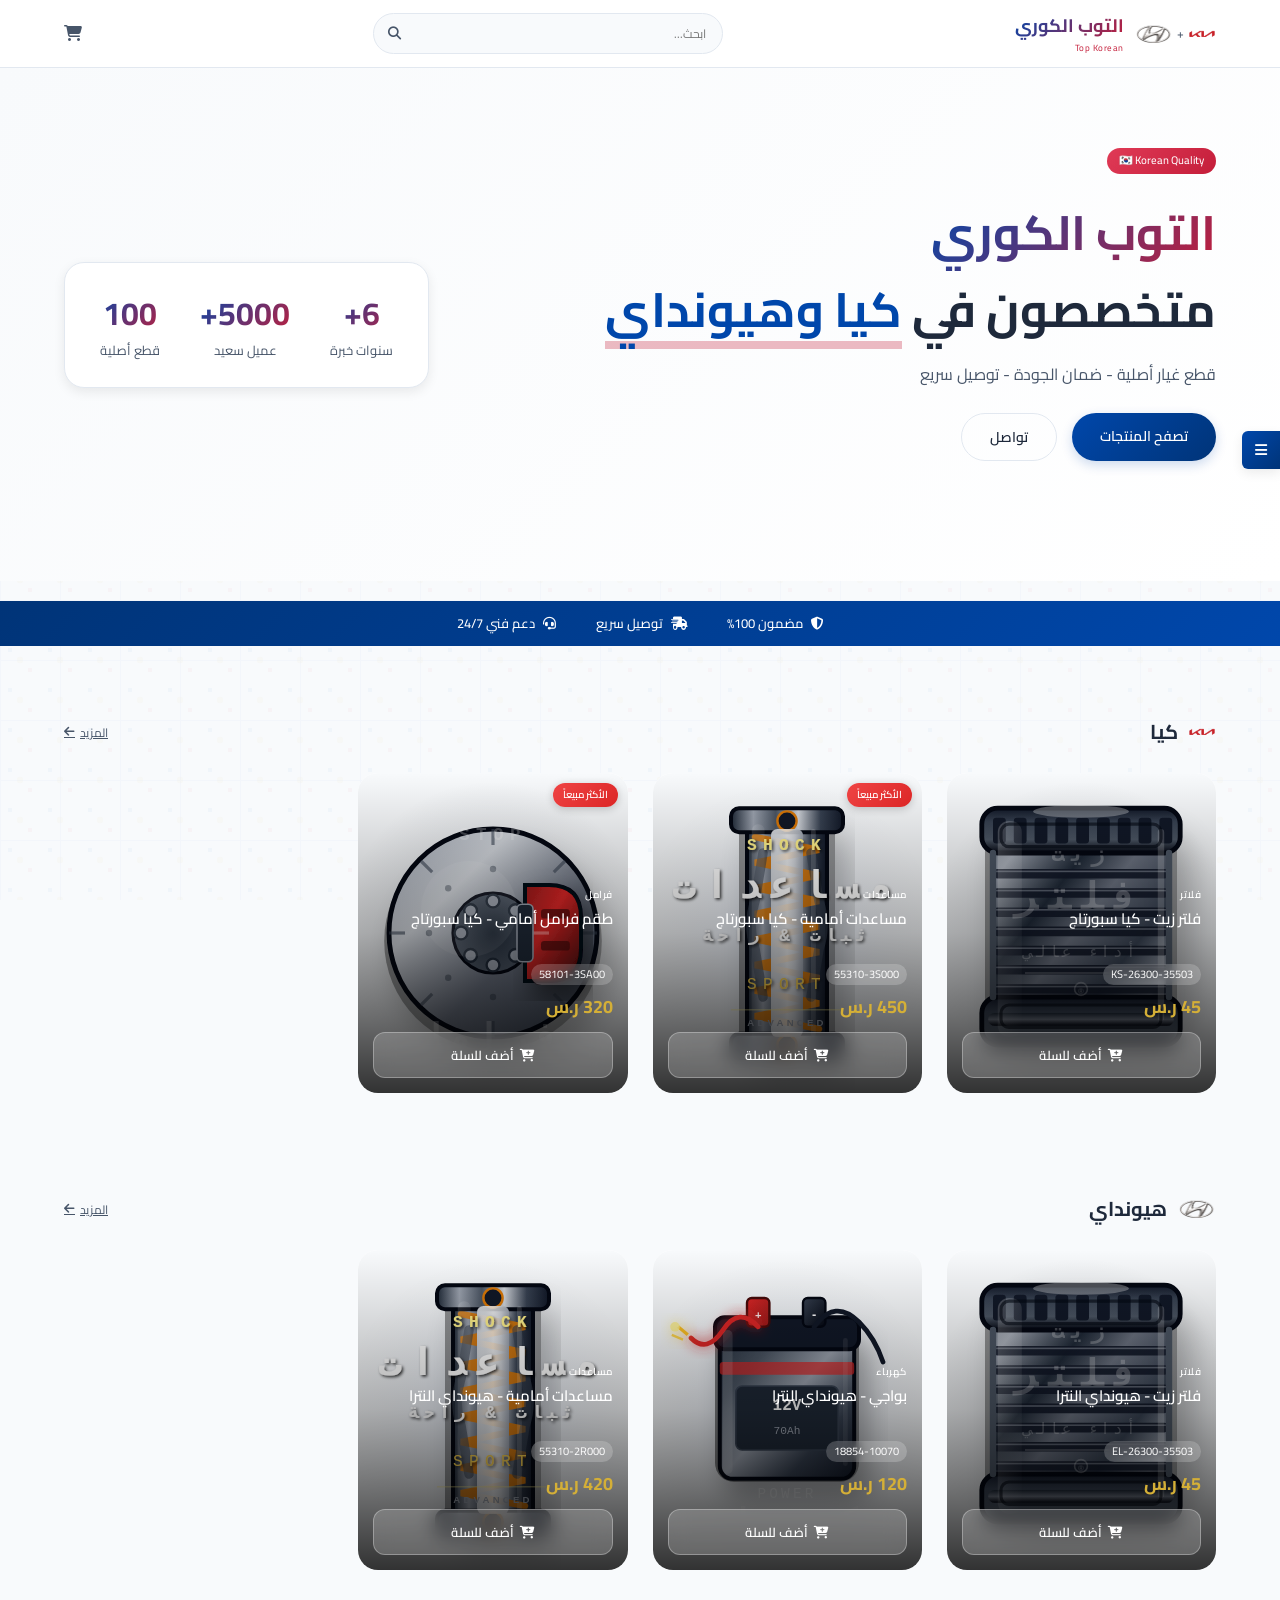
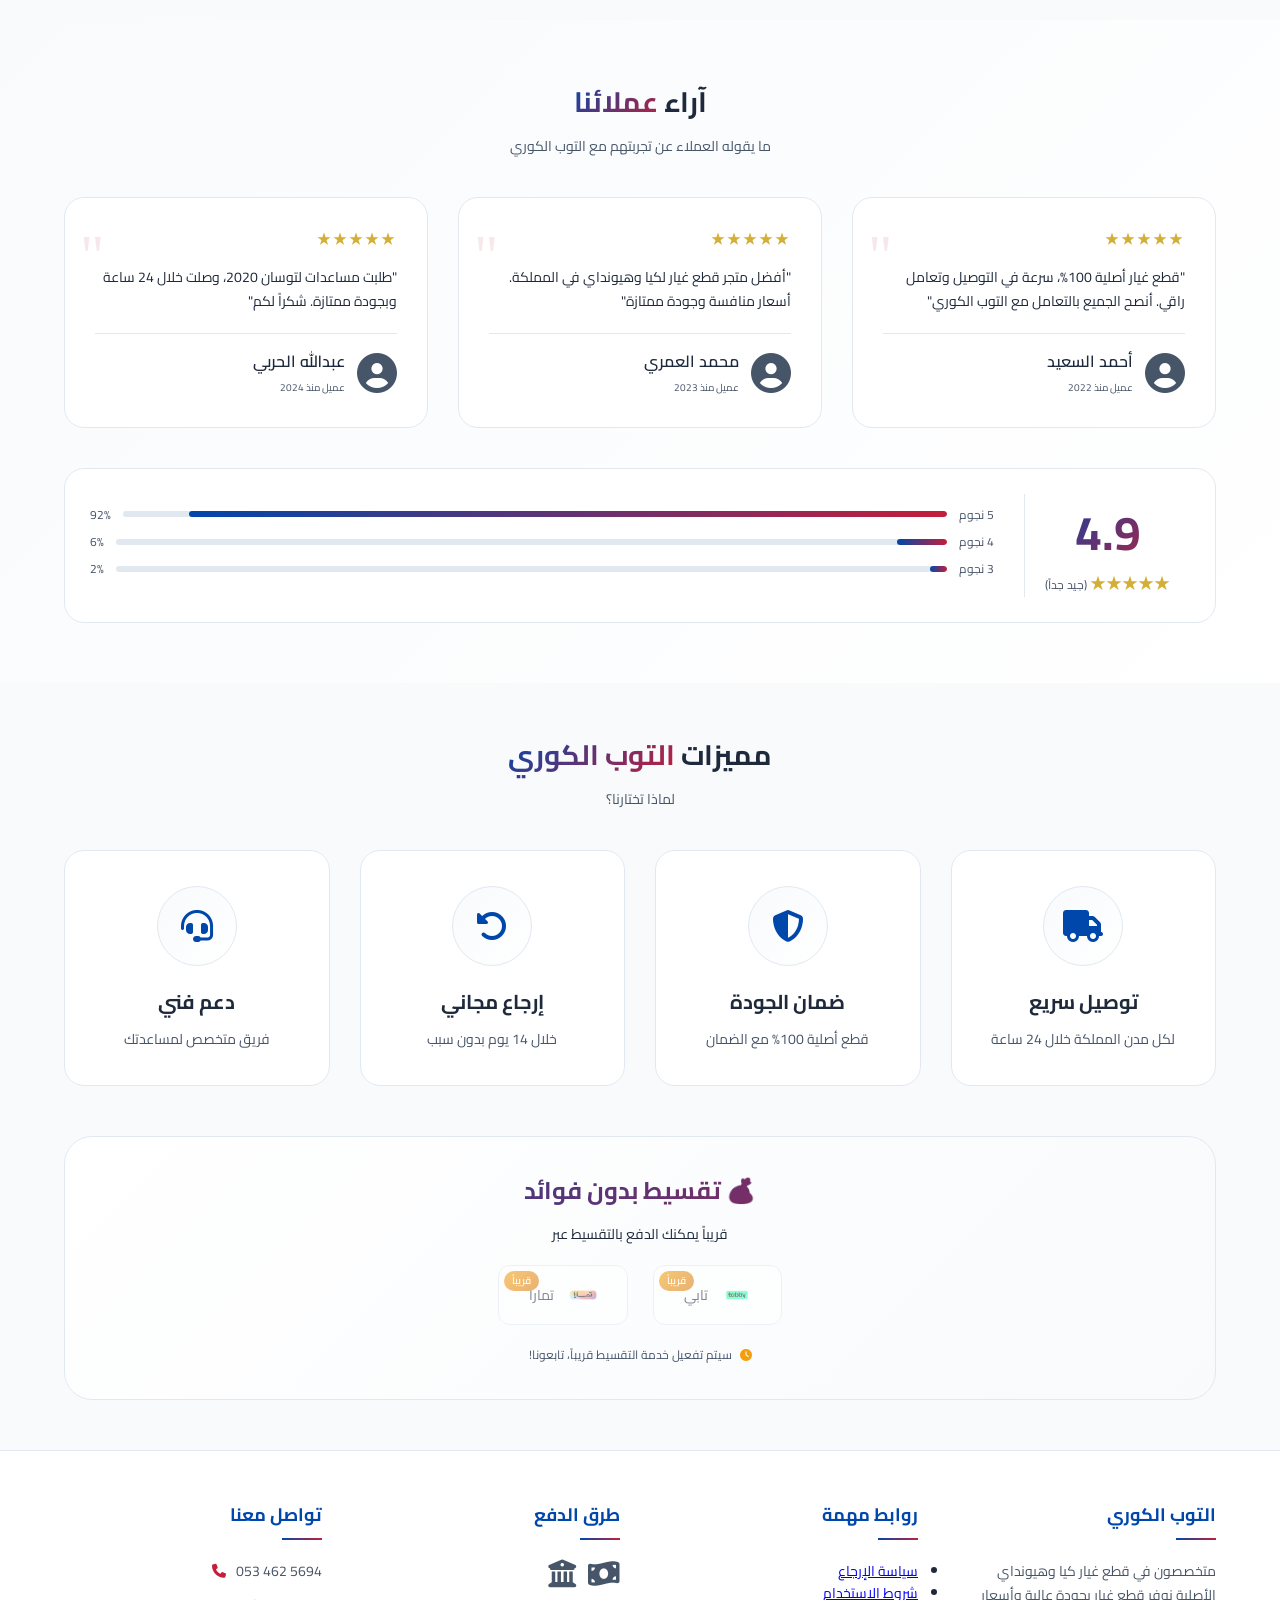
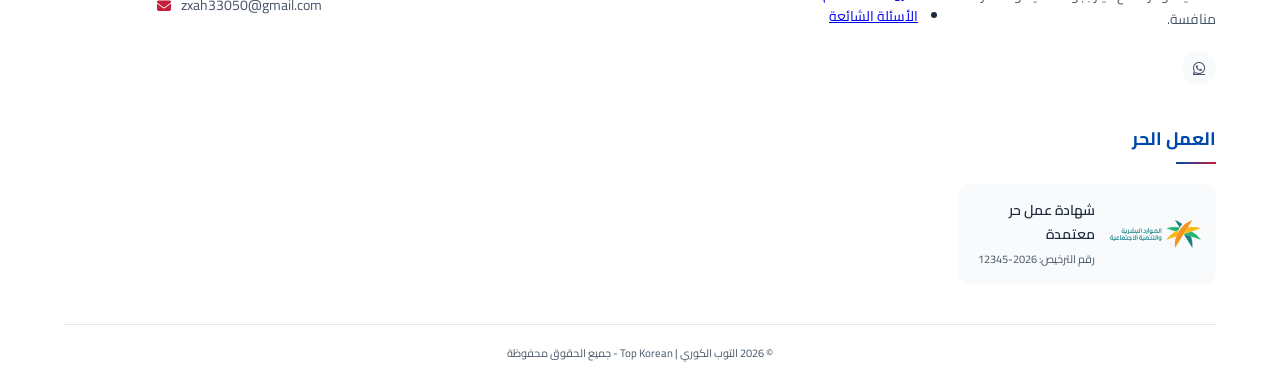
<file: index.html>
<!DOCTYPE html>
<html lang="ar" dir="rtl">
<head>
    <meta charset="UTF-8">
    <meta name="viewport" content="width=device-width, initial-scale=1.0">
    <title>التوب الكوري | Top Korean - قطع غيار كيا وهيونداي</title>
    <link rel="icon" type="image/svg+xml" href="images/icons/favicon/home.svg">
<!-- SEO Meta Tags -->
<meta name="description" content="التوب الكوري | Top Korean - متخصصون في قطع غيار كيا وهيونداي الأصلية. ضمان الجودة، توصيل سريع، وأسعار منافسة. تصفح آلاف القطع الأصلية.">
<meta name="keywords" content="قطع غيار كيا, قطع غيار هيونداي, سبورتاج, النترا, توسان, سوناتا, سيراتو, قطع غيار اصلية, التوب الكوري, مكة">
<meta name="author" content="التوب الكوري">
<meta name="robots" content="index, follow">
<meta name="revisit-after" content="7 days">
<meta name="language" content="Arabic">
<meta name="geo.region" content="SA-MK">
<meta name="geo.placename" content="مكة المكرمة">
<meta name="google-site-verification" content="NkTm7wNK4VqYuTPmVEsB-Gl1n0dVfp2pEtuzlKbCJdA" />

<!-- Open Graph (للمشاركة في فيسبوك وتويتر) -->
<meta property="og:title" content="التوب الكوري | قطع غيار كيا وهيونداي الأصلية">
<meta property="og:description" content="متخصصون في قطع غيار كيا وهيونداي الأصلية. ضمان الجودة، توصيل سريع، وأسعار منافسة.">
<meta property="og:type" content="website">
<meta property="og:url" content="https://topkorean.com">
<meta property="og:image" content="https://topkorean.com/images/logo-og.jpg">
<meta property="og:locale" content="ar_SA">

<!-- Twitter Card -->
<meta name="twitter:card" content="summary_large_image">
<meta name="twitter:title" content="التوب الكوري | قطع غيار كيا وهيونداي">
<meta name="twitter:description" content="متخصصون في قطع غيار كيا وهيونداي الأصلية">
<meta name="twitter:image" content="https://topkorean.com/images/logo-og.jpg">

<!-- Canonical URL -->
<link rel="canonical" href="https://topkorean.com/index.html">

<!-- Preconnect لتحميل أسرع للخطوط والأيقونات -->
<link rel="preconnect" href="https://fonts.googleapis.com">
<link rel="preconnect" href="https://fonts.gstatic.com" crossorigin>
<link rel="preconnect" href="https://cdnjs.cloudflare.com">
<link rel="preconnect" href="https://unpkg.com">

<!-- DNS Prefetch -->
<link rel="dns-prefetch" href="https://fonts.googleapis.com">
<link rel="dns-prefetch" href="https://cdnjs.cloudflare.com">
    
    <!-- Font Awesome -->
    <link rel="stylesheet" href="https://cdnjs.cloudflare.com/ajax/libs/font-awesome/6.7.2/css/all.min.css">
    
    <!-- Google Fonts - إضافة خط كوري -->
    <link href="https://fonts.googleapis.com/css2?family=Cairo:wght@300;400;500;600;700&family=Noto+Sans+KR:wght@300;400;500;700&display=swap" rel="stylesheet">
    
    <!-- AOS Animation -->
    <link href="https://unpkg.com/aos@2.3.1/dist/aos.css" rel="stylesheet">
    
    <!-- Swiper JS (للسلايدر) -->
    <link rel="stylesheet" href="https://cdn.jsdelivr.net/npm/swiper@11/swiper-bundle.min.css" />
    
    <!-- CSS الرئيسي -->
    <link rel="stylesheet" href="css/style.css">
    <!-- تحميل CSS غير حرج بشكل غير متزامن -->
<link rel="preload" href="css/style.css" as="style">
<link rel="stylesheet" href="css/style.css">

</head>
<body>

<!-- ===== زخرفة خلفية كورية ===== -->
<div class="bg-pattern"></div>
<div class="bg-circles"></div>
<div class="korean-pattern-bg"></div>
<div class="bg-gears">
    <i class="fas fa-cog"></i>
    <i class="fas fa-cog"></i>
    <i class="fas fa-car"></i>
    <i class="fas fa-oil-can"></i>
    <i class="fas fa-car-battery"></i>
    <i class="fas fa-tools"></i>
</div>

<!-- ===== القائمة الجانبية ===== -->
<div class="side-rail" id="sideRail">
    <div class="rail-toggle" id="railToggle">
        <i class="fas fa-bars"></i>
    </div>
    
    <div class="rail-menu" id="railMenu">
        <div class="rail-header">
            <h5>الاختصارات</h5>
            <div class="theme-mode" id="themeMode">
                <i class="fas fa-moon"></i>
            </div>
        </div>
        <ul class="rail-links">
            <li><a href="#hero" class="rail-link" data-target="hero"><i class="fas fa-home"></i><span>الرئيسية</span></a></li>
            <li><a href="#kia" class="rail-link" data-target="kia"><img src="images/Kia-logo.png" alt="KIA" class="rail-icon"><span>كيا</span></a></li>
            <li><a href="#hyundai" class="rail-link" data-target="hyundai"><img src="images/hyundai.webp" alt="HYUNDAI" class="rail-icon"><span>هيونداي</span></a></li>
            <li><a href="#testimonials" class="rail-link" data-target="testimonials"><i class="fas fa-star"></i><span>آراء العملاء</span></a></li>
            <li><a href="#features" class="rail-link" data-target="features"><i class="fas fa-medal"></i><span>المميزات</span></a></li>
            <li><a href="#footer" class="rail-link" data-target="footer"><i class="fas fa-phone"></i><span>اتصل</span></a></li>
        </ul>
        <div class="rail-footer">
            <small>التوب الكوري © 2026</small>
        </div>
    </div>
</div>

<!-- ===== الهيدر ===== -->
<header id="mainHeader">
    <div class="container">
        <div class="header-left">
            <div class="brand-mini">
                <img src="images/Kia-logo.png" alt="KIA" class="mini-logo">
                <span class="plus">+</span>
                <img src="images/hyundai.webp" alt="HYUNDAI" class="mini-logo">
            </div>
            <div class="shop-tag">
                <h2>التوب الكوري</h2>
                <span>Top Korean</span>
            </div>
        </div>

        <div class="search-mini">
            <input type="text" placeholder="ابحث...">
            <button><i class="fas fa-search"></i></button>
        </div>

        <div class="header-right">
            <a href="cart.html" class="icon-mini cart-icon">
                <i class="fa-solid fa-cart-shopping"></i>
                <span class="cart-dot">0</span>
            </a>

        </div>
    </div>
</header>

<!-- ===== المحتوى الرئيسي ===== -->
<main class="main-content">

    <!-- القسم الرئيسي -->
    <section class="hero" id="hero" data-aos="fade-up">
        <div class="container">
            <div class="hero-text">
                <div class="hero-badge" data-aos="fade-up">
                    <span>🇰🇷 Korean Quality</span>
                </div>
                <h1 data-aos="fade-up" data-aos-delay="100"><span class="brand-name">التوب الكوري</span><br>متخصصون في <span class="highlight">كيا وهيونداي</span></h1>
                <p data-aos="fade-up" data-aos-delay="200">قطع غيار أصلية - ضمان الجودة - توصيل سريع</p>
                <div class="hero-actions" data-aos="fade-up" data-aos-delay="300">
                    <a href="products.html" class="btn-mini primary">تصفح المنتجات</a>
                    <a href="#footer" class="btn-mini outline">تواصل</a>
                </div>
            </div>
            <div class="hero-stats" data-aos="fade-left" data-aos-delay="400">
                <div class="stat-item">
                    <span class="stat-number">6+</span>
                    <span class="stat-label">سنوات خبرة</span>
                </div>
                <div class="stat-item">
                    <span class="stat-number">5000+</span>
                    <span class="stat-label">عميل سعيد</span>
                </div>
                <div class="stat-item">
                    <span class="stat-number">100%</span>
                    <span class="stat-label">قطع أصلية</span>
                </div>
            </div>
        </div>
    </section>

    <!-- شارة الثقة -->
    <div class="trust-banner" data-aos="fade-up">
        <div class="container">
            <div class="trust-items">
                <div class="trust-item"><i class="fas fa-shield-alt"></i> مضمون 100%</div>
                <div class="trust-item"><i class="fas fa-truck-fast"></i> توصيل سريع</div>
                <div class="trust-item"><i class="fas fa-headset"></i> دعم فني 24/7</div>
            </div>
        </div>
    </div>

    <!-- قسم كيا -->
    <section class="section-block" id="kia" data-aos="fade-up">
        <div class="container">
            <div class="block-header">
                <div class="block-title">
                    <img src="images/Kia-logo.png" alt="KIA" class="mini-logo">
                    <h2>كيا</h2>
                </div>
                <a href="products.html?brand=كيا" class="block-more">المزيد <i class="fas fa-arrow-left"></i></a>
            </div>
            <div class="card-grid" id="kia-products" data-aos="fade-up" data-aos-delay="100"></div>
        </div>
    </section>

    <!-- قسم هيونداي -->
    <section class="section-block" id="hyundai" data-aos="fade-up">
        <div class="container">
            <div class="block-header">
                <div class="block-title">
                    <img src="images/hyundai.webp" alt="HYUNDAI" class="mini-logo">
                    <h2>هيونداي</h2>
                </div>
                <a href="products.html?brand=هيونداي" class="block-more">المزيد <i class="fas fa-arrow-left"></i></a>
            </div>
            <div class="card-grid" id="hyundai-products" data-aos="fade-up" data-aos-delay="100"></div>
        </div>
    </section>

    <!-- قسم آراء العملاء (جديد) -->
    <section class="testimonials-section" id="testimonials" data-aos="fade-up">
        <div class="container">
            <div class="section-header">
                <h2>آراء <span>عملائنا</span></h2>
                <p>ما يقوله العملاء عن تجربتهم مع التوب الكوري</p>
            </div>
            
            <div class="testimonials-grid">
                <div class="testimonial-card" data-aos="flip-left" data-aos-delay="100">
                    <div class="testimonial-rating">★★★★★</div>
                    <p class="testimonial-text">"قطع غيار أصلية 100%، سرعة في التوصيل وتعامل راقي. أنصح الجميع بالتعامل مع التوب الكوري"</p>
                    <div class="testimonial-author">
                        <i class="fas fa-user-circle"></i>
                        <div>
                            <h4>أحمد السعيد</h4>
                            <small>عميل منذ 2022</small>
                        </div>
                    </div>
                </div>
                
                <div class="testimonial-card" data-aos="flip-left" data-aos-delay="200">
                    <div class="testimonial-rating">★★★★★</div>
                    <p class="testimonial-text">"أفضل متجر قطع غيار لكيا وهيونداي في المملكة. أسعار منافسة وجودة ممتازة"</p>
                    <div class="testimonial-author">
                        <i class="fas fa-user-circle"></i>
                        <div>
                            <h4>محمد العمري</h4>
                            <small>عميل منذ 2023</small>
                        </div>
                    </div>
                </div>
                
                <div class="testimonial-card" data-aos="flip-left" data-aos-delay="300">
                    <div class="testimonial-rating">★★★★★</div>
                    <p class="testimonial-text">"طلبت مساعدات لتوسان 2020، وصلت خلال 24 ساعة وبجودة ممتازة. شكراً لكم"</p>
                    <div class="testimonial-author">
                        <i class="fas fa-user-circle"></i>
                        <div>
                            <h4>عبدالله الحربي</h4>
                            <small>عميل منذ 2024</small>
                        </div>
                    </div>
                </div>
            </div>
            
            <div class="rating-summary" data-aos="fade-up" data-aos-delay="400">
                <div class="total-rating">
                    <span class="big-rating">4.9</span>
                    <span class="rating-stars">★★★★★</span>
                    <span class="rating-count">(جيد جداً)</span>
                </div>
                <div class="rating-bars">
                    <div class="rating-bar-item"><span>5 نجوم</span><div class="bar"><div class="fill" style="width: 92%"></div></div><span>92%</span></div>
                    <div class="rating-bar-item"><span>4 نجوم</span><div class="bar"><div class="fill" style="width: 6%"></div></div><span>6%</span></div>
                    <div class="rating-bar-item"><span>3 نجوم</span><div class="bar"><div class="fill" style="width: 2%"></div></div><span>2%</span></div>
                </div>
            </div>
        </div>
    </section>

    <!-- قسم المميزات مع التقسيط -->
    <section class="section-block" id="features" data-aos="fade-up">
        <div class="container">
            <div class="section-header">
                <h2>مميزات <span>التوب الكوري</span></h2>
                <p>لماذا تختارنا؟</p>
            </div>
            
            <div class="features-mini">
                <div class="feature-card-hover" data-aos="flip-right" data-aos-delay="100">
                    <div class="feature-icon">
                        <i class="fas fa-truck"></i>
                    </div>
                    <h4>توصيل سريع</h4>
                    <p>لكل مدن المملكة خلال 24 ساعة</p>
                </div>
                
                <div class="feature-card-hover" data-aos="flip-right" data-aos-delay="200">
                    <div class="feature-icon">
                        <i class="fas fa-shield-alt"></i>
                    </div>
                    <h4>ضمان الجودة</h4>
                    <p>قطع أصلية 100% مع الضمان</p>
                </div>
                
                <div class="feature-card-hover" data-aos="flip-right" data-aos-delay="300">
                    <div class="feature-icon">
                        <i class="fas fa-undo-alt"></i>
                    </div>
                    <h4>إرجاع مجاني</h4>
                    <p>خلال 14 يوم بدون سبب</p>
                </div>
                
                <div class="feature-card-hover" data-aos="flip-right" data-aos-delay="400">
                    <div class="feature-icon">
                        <i class="fas fa-headset"></i>
                    </div>
                    <h4>دعم فني</h4>
                    <p>فريق متخصص لمساعدتك</p>
                </div>
            </div>

            <!-- قسم التقسيط - قريباً -->
<div class="installment-section" data-aos="zoom-in" data-aos-delay="500">
    <h3>💰 تقسيط بدون فوائد</h3>
    <p>قريباً يمكنك الدفع بالتقسيط عبر</p>
    <div class="payment-providers coming-soon">
        <div class="provider-card disabled">
            <img src="images/tabby.webp" class="mini-logo" alt="Tabby">
            <span>تابي</span>
            <div class="coming-badge">قريباً</div>
        </div>
        <div class="provider-card disabled">
            <img src="images/tamara.webp" class="mini-logo" alt="Tamara">
            <span>تمارا</span>
            <div class="coming-badge">قريباً</div>
        </div>
    </div>
    <p class="coming-soon-note">
        <i class="fas fa-clock"></i> سيتم تفعيل خدمة التقسيط قريباً، تابعونا!
    </p>
</div>
        </div>
    </section>

</main>

<!-- ===== الفوتر ===== -->
<footer id="footer">
    <div class="container">
        <div class="footer-grid">
            <div class="footer-col" data-aos="fade-up" data-aos-delay="100">
                <h4>التوب الكوري</h4>
                <p>متخصصون في قطع غيار كيا وهيونداي الأصلية نوفر قطع غيار بجودة عالية وأسعار منافسة.</p>
                <div class="social-icons">
                    <a href="https://wa.me/966534625694" target="_blank" class="social-icon"><i class="fab fa-whatsapp"></i></a>
                    <!-- <a href="#" class="social-icon"><i class="fab fa-instagram"></i></a> -->
                </div>
            </div>

            <div class="footer-col" data-aos="fade-up" data-aos-delay="200">
    <h4>روابط مهمة</h4>
    <ul>
        <li><a href="returns.html">سياسة الإرجاع</a></li>
        <li><a href="terms.html">شروط الاستخدام</a></li>
        <li><a href="faq.html">الأسئلة الشائعة</a></li>
    </ul>
</div>
            
            <div class="footer-col" data-aos="fade-up" data-aos-delay="300">
                <h4>طرق الدفع</h4>
                <div class="payment-icons">
                    <i class="fas fa-money-bill-wave"></i>
                    <i class="fas fa-university"></i>
                </div>
                
            </div>
            
            <div class="footer-col" data-aos="fade-up" data-aos-delay="400">
                <h4>تواصل معنا</h4>
                <ul class="contact-list">
                    <li><span dir="ltr">053 462 5694</span><i class="fas fa-phone"></i></li>
                    <li>zxah33050@gmail.com<i class="fas fa-envelope"></i></li>
                </ul>
            </div>
            
            <div class="footer-col" data-aos="fade-up" data-aos-delay="500">
                <h4>العمل الحر</h4>
                <div class="freelance-badge">
                    <img src="images/freelance.svg" alt="" class="mini-logo">
                    <div>
                        <p>شهادة عمل حر معتمدة</p>
                        <small>رقم الترخيص: 2026-12345</small>
                    </div>
                </div>
            </div>
        </div>
        
        <div class="footer-bottom" data-aos="fade-up">
            <p>© 2026 التوب الكوري | Top Korean - جميع الحقوق محفوظة</p>
        </div>
    </div>
</footer>

<!-- AOS -->
<script src="https://unpkg.com/aos@2.3.1/dist/aos.js"></script>
<script>
    AOS.init({
        duration: 800,
        once: true,
        offset: 100,
        easing: 'ease-in-out'
    });
</script>

<!-- JavaScript -->
<script src="js/data.js"></script>
<script src="js/main.js"></script>

<!-- ===== القائمة السفلية للجوال (Bottom Navigation) ===== -->
<div class="bottom-nav" id="bottomNav">
    <div class="bottom-nav-items">
        <a href="#hero" class="bottom-nav-item" data-target="hero">
            <i class="fas fa-home"></i>
            <span>الرئيسية</span>
        </a>
        <a href="#kia" class="bottom-nav-item" data-target="kia">
            <i class="fas fa-car"></i>
            <span>كيا</span>
        </a>
        <a href="#hyundai" class="bottom-nav-item" data-target="hyundai">
            <i class="fas fa-car-side"></i>
            <span>هيونداي</span>
        </a>
        <a href="#features" class="bottom-nav-item" data-target="features">
            <i class="fas fa-star"></i>
            <span>المميزات</span>
        </a>
        <a href="#footer" class="bottom-nav-item" data-target="footer">
            <i class="fas fa-phone"></i>
            <span>اتصل</span>
        </a>
    </div>
</div>

<script type="application/ld+json">
{
  "@context": "https://schema.org",
  "@type": "LocalBusiness",
  "name": "التوب الكوري",
  "alternateName": "Top Korean",
  "description": "متخصصون في قطع غيار كيا وهيونداي الأصلية",
  "address": {
    "@type": "PostalAddress",
    "addressLocality": "مكة",
    "addressCountry": "SA"
  },
  "telephone": "+966534625694",
  "email": "zxah33050@gmail.com",
  "priceRange": "$$",
  "openingHours": "Sa-Th 08:00-20:00",
  "image": "https://topkorean.com/images/logo.png",
  "sameAs": [
    "https://www.instagram.com/topkorean",
    "https://wa.me/966534625694"
  ]
}
</script>

</body>
</html>
</file>
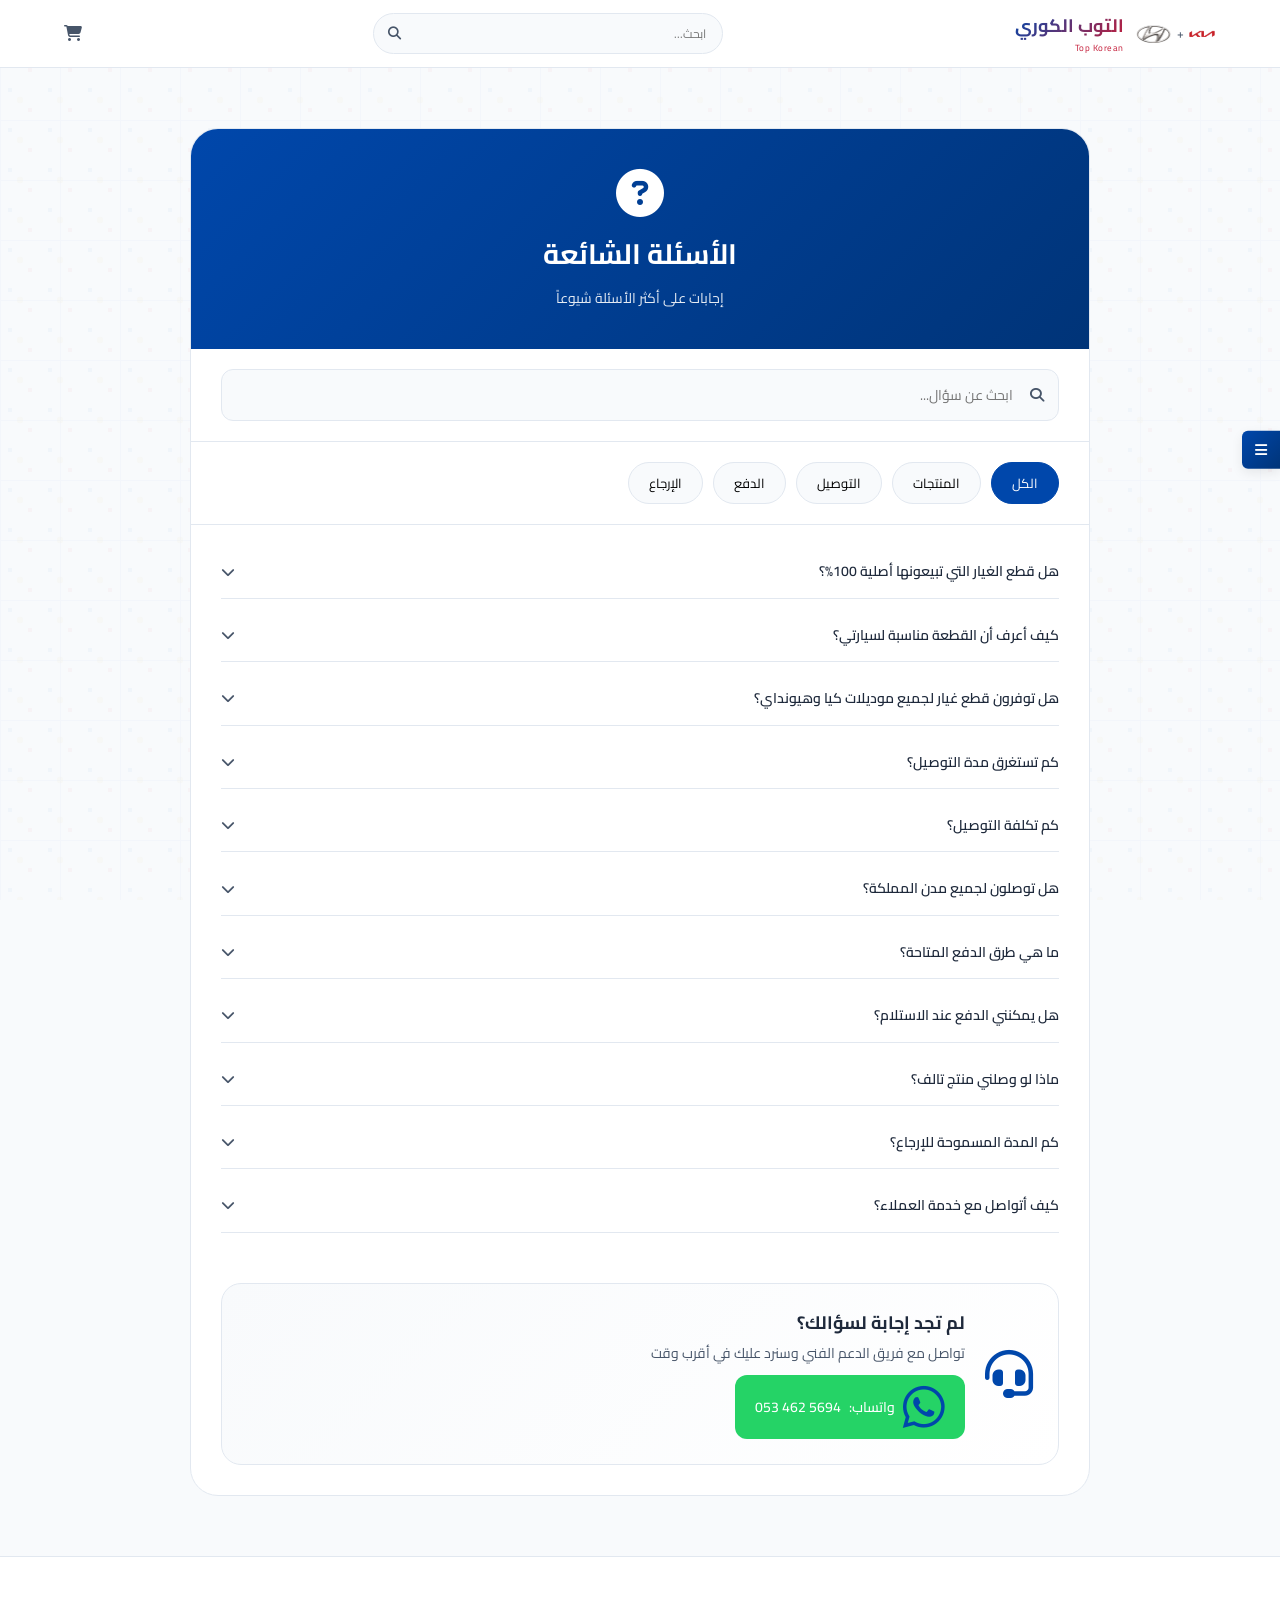
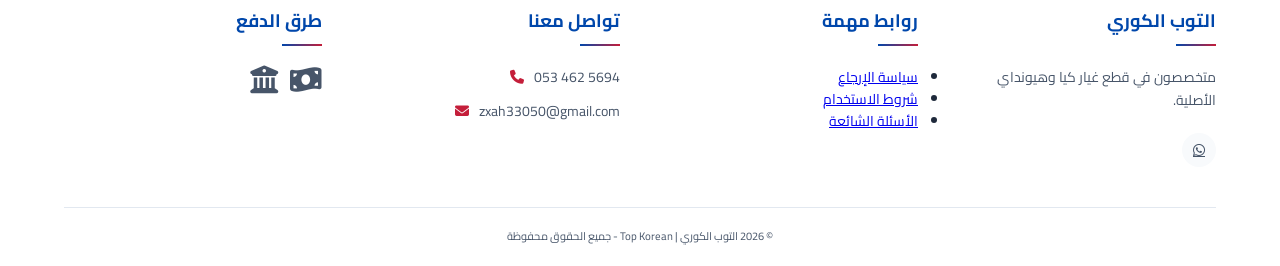
<file: faq.html>
<!DOCTYPE html>
<html lang="ar" dir="rtl">
<head>
    <meta charset="UTF-8">
    <meta name="viewport" content="width=device-width, initial-scale=1.0">
    <title>التوب الكوري | الأسئلة الشائعة</title>
    <link rel="icon" type="image/svg+xml" href="images/icons/favicon/faq.svg">
    
<!-- SEO Meta Tags -->
<meta name="description" content="الأسئلة الشائعة حول قطع غيار كيا وهيونداي - إجابات على أسئلة التوصيل، الدفع، الضمان، والإرجاع. كل ما تريد معرفته عن التوب الكوري.">
<meta name="keywords" content="أسئلة شائعة, FAQ, قطع غيار كيا, قطع غيار هيونداي, التوصيل, الدفع, الضمان, الإرجاع, التوب الكوري">
<meta name="robots" content="index, follow">
<link rel="canonical" href="https://topkorean.com/faq.html">
    
    <!-- Font Awesome -->
    <link rel="stylesheet" href="https://cdnjs.cloudflare.com/ajax/libs/font-awesome/6.7.2/css/all.min.css">
    
    <!-- Google Fonts -->
    <link href="https://fonts.googleapis.com/css2?family=Cairo:wght@300;400;500;600;700&display=swap" rel="stylesheet">
    
    <!-- AOS Animation -->
    <link href="https://unpkg.com/aos@2.3.1/dist/aos.css" rel="stylesheet">
    
    <!-- CSS الرئيسي -->
    <link rel="stylesheet" href="css/style.css">
</head>
<body>

<!-- ===== زخرفة خلفية ===== -->
<div class="bg-pattern"></div>
<div class="bg-circles"></div>
<div class="korean-pattern-bg"></div>

<!-- ===== القائمة الجانبية ===== -->
<div class="side-rail" id="sideRail">
    <div class="rail-toggle" id="railToggle"><i class="fas fa-bars"></i></div>
    <div class="rail-menu" id="railMenu">
        <div class="rail-header">
            <h5>الاختصارات</h5>
            <div class="theme-mode" id="themeMode"><i class="fas fa-moon"></i></div>
        </div>
        <ul class="rail-links">
            <li><a href="index.html" class="rail-link"><i class="fas fa-home"></i><span>الرئيسية</span></a></li>
            <li><a href="products.html" class="rail-link"><i class="fas fa-th-large"></i><span>المنتجات</span></a></li>
            <li><a href="returns.html" class="rail-link"><i class="fas fa-undo-alt"></i><span>الإرجاع</span></a></li>
            <li><a href="terms.html" class="rail-link"><i class="fas fa-file-alt"></i><span>الشروط</span></a></li>
            <li><a href="faq.html" class="rail-link active"><i class="fas fa-question-circle"></i><span>الأسئلة</span></a></li>
        </ul>
        <div class="rail-footer"><small>التوب الكوري © 2026</small></div>
    </div>
</div>

<!-- ===== الهيدر ===== -->
<header id="mainHeader">
    <div class="container">
        <div class="header-left">
            <div class="brand-mini">
                <img src="images/Kia-logo.png" alt="كيا" class="mini-logo">
                <span class="plus">+</span>
                <img src="images/hyundai.webp" alt="هيونداي" class="mini-logo">
            </div>
            <div class="shop-tag">
                <a href="index.html" title="العودة للصفحة الرئيسية">
                <h2>التوب الكوري</h2>
                <span>Top Korean</span>
                </a>
            </div>
        </div>
        <div class="search-mini">
            <input type="text" placeholder="ابحث...">
            <button><i class="fas fa-search"></i></button>
        </div>
        <div class="header-right">
            <a href="cart.html" class="icon-mini cart-icon">
                <i class="fa-solid fa-cart-shopping"></i>
                <span class="cart-dot">0</span>
            </a>
            <button class="menu-mini" id="mobileToggle"><i class="fas fa-bars"></i></button>
        </div>
    </div>
</header>

<!-- ===== صفحة الأسئلة الشائعة ===== -->
<section class="faq-page">
    <div class="container">
        <div class="faq-container" data-aos="fade-up">
            <div class="faq-header">
                <i class="fas fa-question-circle"></i>
                <h1>الأسئلة الشائعة</h1>
                <p>إجابات على أكثر الأسئلة شيوعاً</p>
            </div>

            <div class="faq-search">
                <i class="fas fa-search"></i>
                <input type="text" id="faqSearch" placeholder="ابحث عن سؤال...">
            </div>

            <div class="faq-categories">
                <button class="faq-cat-btn active" data-cat="all">الكل</button>
                <button class="faq-cat-btn" data-cat="products">المنتجات</button>
                <button class="faq-cat-btn" data-cat="shipping">التوصيل</button>
                <button class="faq-cat-btn" data-cat="payment">الدفع</button>
                <button class="faq-cat-btn" data-cat="returns">الإرجاع</button>
            </div>

            <div class="faq-list" id="faqList">
                <!-- المنتجات -->
                <div class="faq-item" data-category="products">
                    <div class="faq-question">
                        <span>هل قطع الغيار التي تبيعونها أصلية 100%؟</span>
                        <i class="fas fa-chevron-down"></i>
                    </div>
                    <div class="faq-answer">
                        <p>نعم، جميع قطع الغيار التي نبيعها أصلية 100% ومستوردة من كيا وهيونداي موتورز. نوفر ضمان الجودة على جميع المنتجات.</p>
                    </div>
                </div>

                <div class="faq-item" data-category="products">
                    <div class="faq-question">
                        <span>كيف أعرف أن القطعة مناسبة لسيارتي؟</span>
                        <i class="fas fa-chevron-down"></i>
                    </div>
                    <div class="faq-answer">
                        <p>يمكنك التأكد من خلال رقم OEM الموجود على القطعة القديمة، أو عن طريق إدخال موديل سيارتك وسنة الصنع في الفلتر. يمكنك أيضاً التواصل معنا عبر واتساب للتأكد قبل الشراء.</p>
                    </div>
                </div>

                <div class="faq-item" data-category="products">
                    <div class="faq-question">
                        <span>هل توفرون قطع غيار لجميع موديلات كيا وهيونداي؟</span>
                        <i class="fas fa-chevron-down"></i>
                    </div>
                    <div class="faq-answer">
                        <p>نعم، نوفر قطع غيار لجميع موديلات كيا وهيونداي من 2005 حتى 2025. إذا لم تجد القطعة المطلوبة، يمكنك التواصل معنا وسنقوم بتوفيرها لك.</p>
                    </div>
                </div>

                <!-- التوصيل -->
                <div class="faq-item" data-category="shipping">
                    <div class="faq-question">
                        <span>كم تستغرق مدة التوصيل؟</span>
                        <i class="fas fa-chevron-down"></i>
                    </div>
                    <div class="faq-answer">
                        <p>مدة التوصيل تتراوح بين 2-5 أيام عمل حسب المنطقة. الرياض، جدة، الدمام خلال 2-3 أيام، وباقي المدن خلال 3-5 أيام.</p>
                    </div>
                </div>

                <div class="faq-item" data-category="shipping">
                    <div class="faq-question">
                        <span>كم تكلفة التوصيل؟</span>
                        <i class="fas fa-chevron-down"></i>
                    </div>
                    <div class="faq-answer">
                        <p>تكلفة التوصيل 30 ريال لجميع مناطق المملكة، والطلبات التي تزيد عن 500 ريال تشمل توصيل مجاني.</p>
                    </div>
                </div>

                <div class="faq-item" data-category="shipping">
                    <div class="faq-question">
                        <span>هل توصلون لجميع مدن المملكة؟</span>
                        <i class="fas fa-chevron-down"></i>
                    </div>
                    <div class="faq-answer">
                        <p>نعم، نوفر خدمة التوصيل لجميع مدن ومحافظات المملكة العربية السعودية.</p>
                    </div>
                </div>

                <!-- الدفع -->
                <div class="faq-item" data-category="payment">
    <div class="faq-question">
        <span>ما هي طرق الدفع المتاحة؟</span>
        <i class="fas fa-chevron-down"></i>
    </div>
    <div class="faq-answer">
        <p>نقبل حالياً طرق الدفع التالية:</p>
        <ul class="payment-methods-list">
            <li class="active-method">
                <i class="fas fa-check-circle"></i>
                <strong>الدفع عند الاستلام</strong>
                <span>متاح حالياً</span>
            </li>
            <li class="active-method">
                <i class="fas fa-check-circle"></i>
                <strong>تحويل بنكي</strong>
                <span>متاح حالياً</span>
            </li>
            <li class="coming-soon-method">
                <i class="fas fa-clock"></i>
                <strong>بطاقة ائتمانية</strong>
                <span>فيزا / ماستركارد / مدى</span>
                <span class="coming-badge-small">قريباً</span>
            </li>
            <li class="coming-soon-method">
                <i class="fas fa-clock"></i>
                <strong>تابي</strong>
                <span>4 دفعات بدون فوائد</span>
                <span class="coming-badge-small">قريباً</span>
            </li>
            <li class="coming-soon-method">
                <i class="fas fa-clock"></i>
                <strong>تمارا</strong>
                <span>اشتر الآن وادفع لاحقاً</span>
                <span class="coming-badge-small">قريباً</span>
            </li>
        </ul>
        <p class="payment-note">طرق الدفع الإلكترونية سيتم تفعيلها قريباً، تابعونا!</p>
    </div>
</div>

                <div class="faq-item" data-category="payment">
                    <div class="faq-question">
                        <span>هل يمكنني الدفع عند الاستلام؟</span>
                        <i class="fas fa-chevron-down"></i>
                    </div>
                    <div class="faq-answer">
                        <p>نعم، نوفر خدمة الدفع عند الاستلام لجميع طلبات التوصيل داخل المملكة.</p>
                    </div>
                </div>

                <!-- الإرجاع -->
                <div class="faq-item" data-category="returns">
                    <div class="faq-question">
                        <span>ماذا لو وصلني منتج تالف؟</span>
                        <i class="fas fa-chevron-down"></i>
                    </div>
                    <div class="faq-answer">
                        <p>في حال وصول منتج تالف، يرجى التواصل معنا فوراً عبر واتساب مع إرفاق صورة للمنتج. سنقوم باستبداله فوراً دون أي تكلفة إضافية.</p>
                    </div>
                </div>

                <div class="faq-item" data-category="returns">
                    <div class="faq-question">
                        <span>كم المدة المسموحة للإرجاع؟</span>
                        <i class="fas fa-chevron-down"></i>
                    </div>
                    <div class="faq-answer">
                        <p>يمكنك إرجاع المنتج خلال 14 يوماً من تاريخ الاستلام، بشرط أن يكون المنتج بحالته الأصلية ولم يتم استخدامه.</p>
                    </div>
                </div>

                <div class="faq-item" data-category="returns">
                    <div class="faq-question">
                        <span>كيف أتواصل مع خدمة العملاء؟</span>
                        <i class="fas fa-chevron-down"></i>
                    </div>
                    <div class="faq-answer">
                        <p>يمكنك التواصل معنا عبر واتساب على الرقم <strong>053 462 5694</strong> من الساعة 8 صباحاً حتى 8 مساءً طوال أيام الأسبوع ما عدا الجمعة.</p>
                    </div>
                </div>
            </div>

            <div class="faq-contact" data-aos="fade-up">
                <i class="fas fa-headset"></i>
                <div>
                    <h4>لم تجد إجابة لسؤالك؟</h4>
                    <p>تواصل مع فريق الدعم الفني وسنرد عليك في أقرب وقت</p>
                    <a href="https://wa.me/966534625694" target="_blank" class="whatsapp-contact-btn">
                        <i class="fab fa-whatsapp"></i> واتساب: <span dir="ltr">053 462 5694</span>
                    </a>
                </div>
            </div>
        </div>
    </div>
</section>

<!-- ===== الفوتر ===== -->
<footer id="footer">
    <div class="container">
        <div class="footer-grid">
            <div class="footer-col">
                <h4>التوب الكوري</h4>
                <p>متخصصون في قطع غيار كيا وهيونداي الأصلية.</p>
                <div class="social-icons">
                    <a href="https://wa.me/966534625694" target="_blank" class="social-icon"><i class="fab fa-whatsapp"></i></a>
                    <!-- <a href="#" class="social-icon"><i class="fab fa-instagram"></i></a> -->
                </div>
            </div>
            <div class="footer-col">
                <h4>روابط مهمة</h4>
                <ul>
                    <li><a href="returns.html">سياسة الإرجاع</a></li>
                    <li><a href="terms.html">شروط الاستخدام</a></li>
                    <li><a href="faq.html">الأسئلة الشائعة</a></li>
                </ul>
            </div>
            <div class="footer-col">
                <h4>تواصل معنا</h4>
                <ul class="contact-list">
                    <li><span dir="ltr">053 462 5694</span><i class="fas fa-phone"></i></li>
                    <li>zxah33050@gmail.com<i class="fas fa-envelope"></i></li>
                </ul>
            </div>
            <div class="footer-col">
                <h4>طرق الدفع</h4>
                <div class="payment-icons">
                    <i class="fas fa-money-bill-wave"></i>
                    <i class="fas fa-university"></i>
                </div>
            </div>
        </div>
        <div class="footer-bottom"><p>© 2026 التوب الكوري | Top Korean - جميع الحقوق محفوظة</p></div>
    </div>
</footer>

<!-- ===== القائمة السفلية للجوال ===== -->
<div class="bottom-nav" id="bottomNav">
    <div class="bottom-nav-items">
        <a href="index.html" class="bottom-nav-item"><i class="fas fa-home"></i><span>الرئيسية</span></a>
        <a href="products.html" class="bottom-nav-item"><i class="fas fa-th-large"></i><span>المنتجات</span></a>
        <a href="cart.html" class="bottom-nav-item"><i class="fas fa-shopping-cart"></i><span>السلة</span></a>
        <a href="returns.html" class="bottom-nav-item"><i class="fas fa-undo-alt"></i><span>الإرجاع</span></a>
        <a href="terms.html" class="bottom-nav-item"><i class="fas fa-file-alt"></i><span>الشروط</span></a>
        <a href="faq.html" class="bottom-nav-item active"><i class="fas fa-question-circle"></i><span>الأسئلة</span></a>
    </div>
</div>

<script src="https://unpkg.com/aos@2.3.1/dist/aos.js"></script>
<script src="js/main.js"></script>

<script>
    AOS.init({ duration: 800, once: true, offset: 100 });

    // ===== تفعيل الأسئلة القابلة للطي =====
    document.querySelectorAll('.faq-question').forEach(question => {
        question.addEventListener('click', () => {
            const faqItem = question.closest('.faq-item');
            faqItem.classList.toggle('active');
        });
    });

    // ===== البحث في الأسئلة =====
    const searchInput = document.getElementById('faqSearch');
    const faqItems = document.querySelectorAll('.faq-item');

    searchInput.addEventListener('input', function() {
        const searchTerm = this.value.toLowerCase();
        
        faqItems.forEach(item => {
            const question = item.querySelector('.faq-question span').textContent.toLowerCase();
            const answer = item.querySelector('.faq-answer p').textContent.toLowerCase();
            
            if (question.includes(searchTerm) || answer.includes(searchTerm)) {
                item.style.display = 'block';
            } else {
                item.style.display = 'none';
            }
        });
    });

    // ===== تصفية حسب الفئة =====
    const catBtns = document.querySelectorAll('.faq-cat-btn');
    
    catBtns.forEach(btn => {
        btn.addEventListener('click', () => {
            const category = btn.getAttribute('data-cat');
            
            catBtns.forEach(b => b.classList.remove('active'));
            btn.classList.add('active');
            
            faqItems.forEach(item => {
                if (category === 'all' || item.getAttribute('data-category') === category) {
                    item.style.display = 'block';
                } else {
                    item.style.display = 'none';
                }
            });
        });
    });
</script>
</body>
</html>
</file>
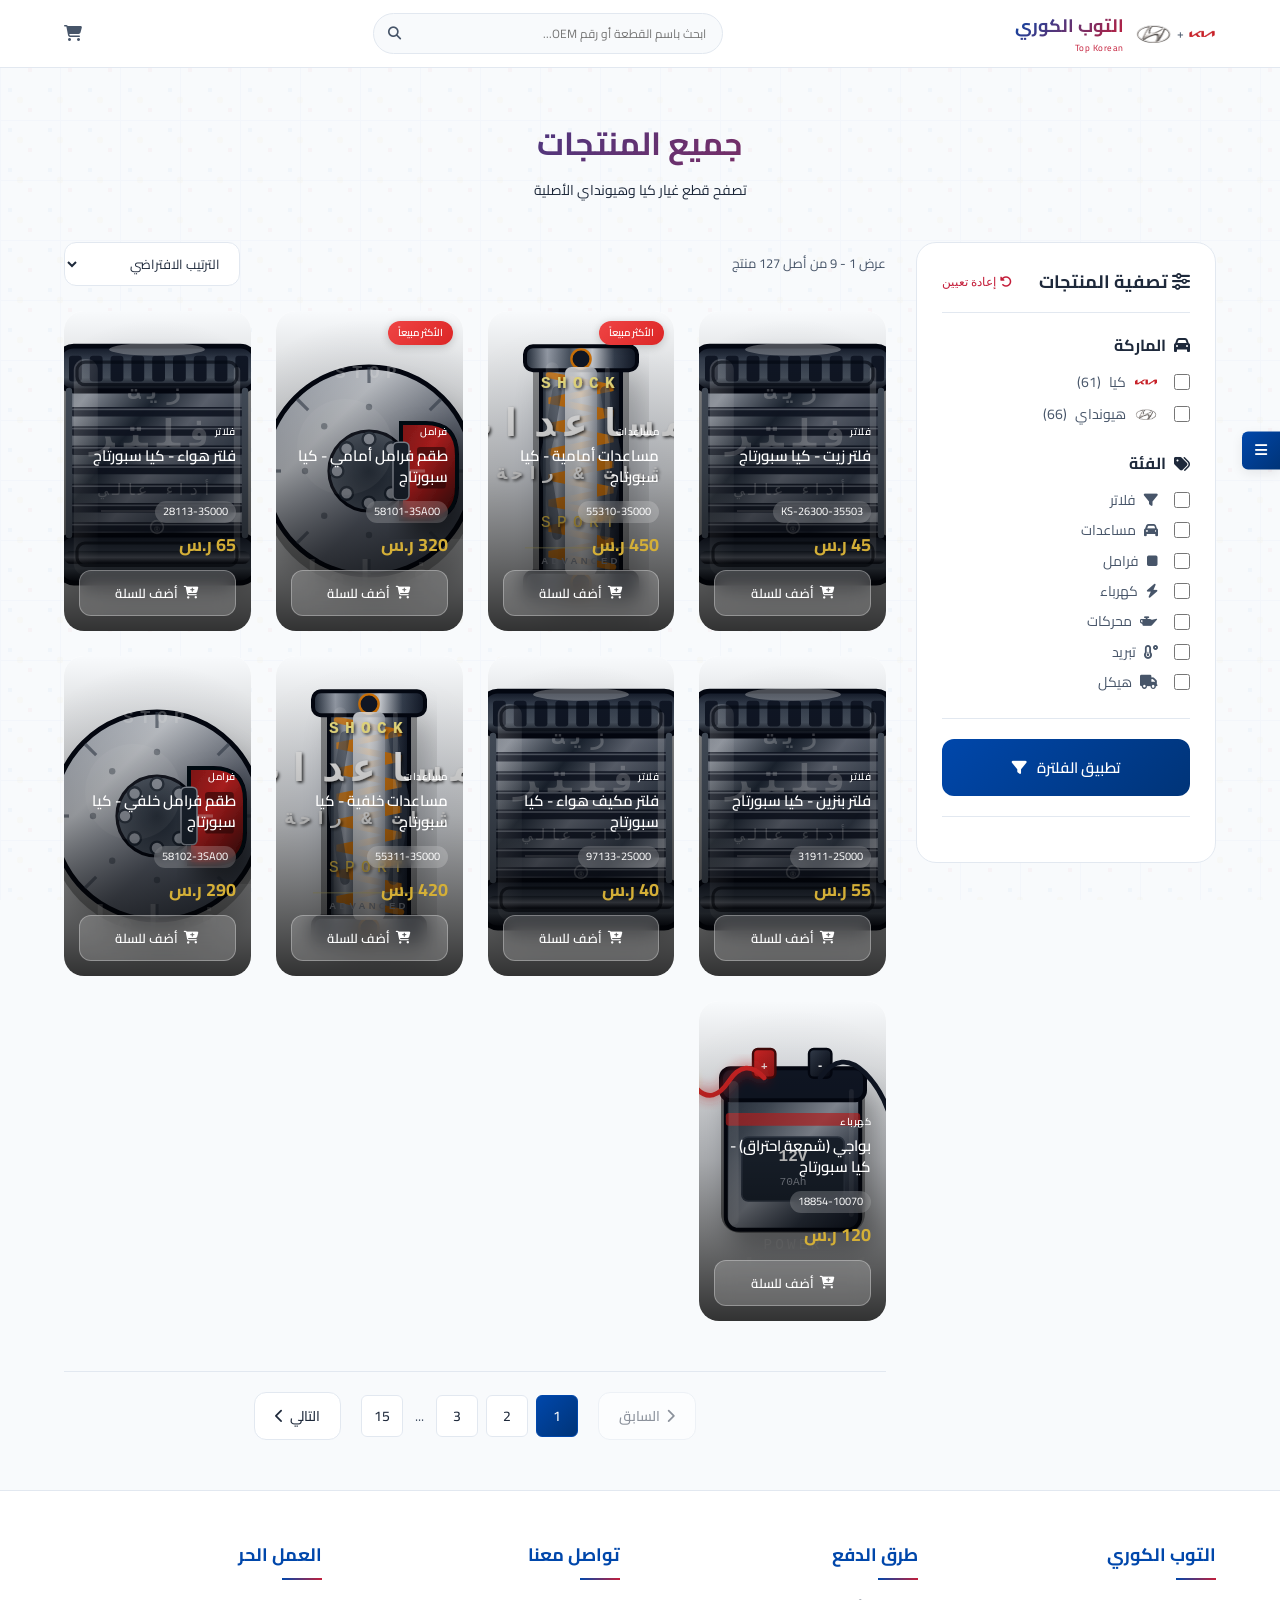
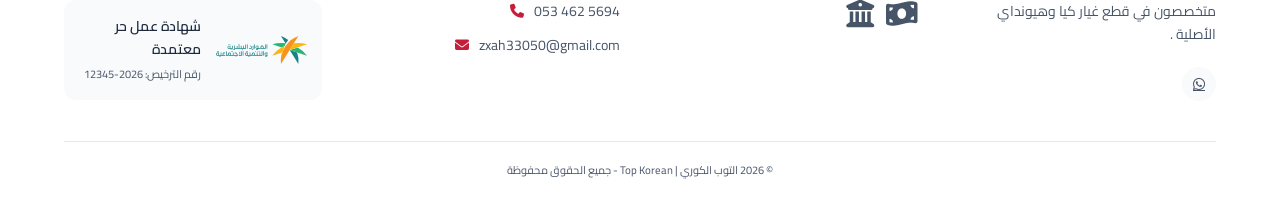
<file: product-details.html>
<!DOCTYPE html>
<html lang="ar" dir="rtl">
<head>
    <meta charset="UTF-8">
    <meta name="viewport" content="width=device-width, initial-scale=1.0">
    <title>التوب الكوري | تفاصيل المنتج</title>
    <link rel="icon" type="image/svg+xml" href="images/icons/favicon/product-details.svg">

    <!-- SEO Meta Tags (ديناميكية حسب المنتج) -->
<meta name="description" content="تفاصيل المنتج: قطع غيار أصلية لكيا وهيونداي. معلومات كاملة عن المنتج، السعر، التوفر، ورقم OEM. توصيل سريع لجميع مدن المملكة.">
<meta name="keywords" content="قطع غيار, كيا, هيونداي, تفاصيل المنتج, OEM">
<meta name="robots" content="index, follow">
<meta property="og:title" content="التوب الكوري | تفاصيل المنتج">
<meta property="og:description" content="اطلع على تفاصيل المنتج، السعر، التوفر، ورقم OEM. قطع غيار أصلية بضمان الجودة.">
<link rel="canonical" href="https://topkorean.com/product-details.html">
    
    <!-- Font Awesome -->
    <link rel="stylesheet" href="https://cdnjs.cloudflare.com/ajax/libs/font-awesome/6.7.2/css/all.min.css">
    
    <!-- Google Fonts -->
    <link href="https://fonts.googleapis.com/css2?family=Cairo:wght@300;400;500;600;700&family=Noto+Sans+KR:wght@300;400;500;700&display=swap" rel="stylesheet">
    
    <!-- AOS Animation -->
    <link href="https://unpkg.com/aos@2.3.1/dist/aos.css" rel="stylesheet">
    
    <!-- CSS الرئيسي -->
    <link rel="stylesheet" href="css/style.css">
</head>
<body>

<!-- ===== زخرفة خلفية ===== -->
<div class="bg-pattern"></div>
<div class="bg-circles"></div>
<div class="korean-pattern-bg"></div>

<!-- ===== القائمة الجانبية ===== -->
<div class="side-rail" id="sideRail">
    <div class="rail-toggle" id="railToggle"><i class="fas fa-bars"></i></div>
    <div class="rail-menu" id="railMenu">
        <div class="rail-header">
            <h5>الاختصارات</h5>
            <div class="theme-mode" id="themeMode"><i class="fas fa-moon"></i></div>
        </div>
        <ul class="rail-links">
            <li><a href="/index.html" class="rail-link"><i class="fas fa-home"></i><span>الرئيسية</span></a></li>
            <li><a href="products.html" class="rail-link active"><i class="fas fa-th-large"></i><span>المنتجات</span></a></li>
            <li><a href="cart.html" class="rail-link"><i class="fas fa-shopping-cart"></i><span>السلة</span></a></li>
            <li><a href="returns.html" class="rail-link"><i class="fas fa-undo-alt"></i><span>سياسة الإرجاع</span></a></li>
            <li><a href="terms.html" class="rail-link"><i class="fas fa-file-alt"></i><span>الشروط</span></a></li>
        </ul>
        <div class="rail-footer"><small>التوب الكوري © 2026</small></div>
    </div>
</div>

<!-- ===== الهيدر ===== -->
<header id="mainHeader">
    <div class="container">
        <div class="header-left">
            <div class="brand-mini">
                <img src="images/Kia-logo.png" alt="كيا" class="mini-logo" loading="lazy">
                <span class="plus">+</span>
                <img src="images/hyundai.webp" alt="هيونداي" class="mini-logo" loading="lazy">
            </div>
            <div class="shop-tag">
                <a href="index.html" title="العودة للصفحة الرئيسية">
                <h2>التوب الكوري</h2>
                <span>Top Korean</span>
                </a>
            </div>
        </div>
        <div class="search-mini">
            <input type="text" placeholder="ابحث...">
            <button><i class="fas fa-search"></i></button>
        </div>
        <div class="header-right">
            <a href="cart.html" class="icon-mini cart-icon"><i class="fa-solid fa-cart-shopping"></i><span class="cart-dot">0</span></a>
            <button class="menu-mini" id="mobileToggle"><i class="fas fa-bars"></i></button>
        </div>
    </div>
</header>

<!-- ===== صفحة تفاصيل المنتج ===== -->
<section class="product-details-page">
    <div class="container">
        <div class="product-details-container" id="productDetailsContainer"></div>
    </div>
</section>

<!-- ===== الفوتر ===== -->
<footer id="footer">
    <div class="container">
        <div class="footer-grid">
            <div class="footer-col">
                <h4>التوب الكوري</h4>
                <p>متخصصون في قطع غيار كيا وهيونداي الأصلية.</p>
                <div class="social-icons">
                    <a href="https://wa.me/966534625694" target="_blank" class="social-icon"><i class="fab fa-whatsapp"></i></a>
                    <!-- <a href="#" class="social-icon"><i class="fab fa-instagram"></i></a> -->
                </div>
            </div>
            <div class="footer-col">
                <h4>طرق الدفع</h4>
                <div class="payment-icons">
                    <i class="fas fa-money-bill-wave"></i>
                    <i class="fas fa-university"></i>
                </div>
                
            </div>
            <div class="footer-col">
                <h4>تواصل معنا</h4>
                <ul class="contact-list">
                    <li><span dir="ltr">053 462 5694</span><i class="fas fa-phone"></i></li>
                    <li>zxah33050@gmail.com<i class="fas fa-envelope"></i></li>
                </ul>
            </div>
            <div class="footer-col">
                <h4>العمل الحر</h4>
                <div class="freelance-badge">
                    <img src="images/freelance.svg" class="mini-logo">
                    <div><p>شهادة عمل حر معتمدة</p><small>رقم الترخيص: 2026-12345</small></div>
                </div>
            </div>
        </div>
        <div class="footer-bottom"><p>© 2026 التوب الكوري | Top Korean - جميع الحقوق محفوظة</p></div>
    </div>
</footer>

<!-- ===== القائمة السفلية للجوال ===== -->
<div class="bottom-nav" id="bottomNav">
    <div class="bottom-nav-items">
        <a href="index.html" class="bottom-nav-item"><i class="fas fa-home"></i><span>الرئيسية</span></a>
        <a href="products.html" class="bottom-nav-item"><i class="fas fa-th-large"></i><span>المنتجات</span></a>
        <a href="cart.html" class="bottom-nav-item"><i class="fas fa-shopping-cart"></i><span>السلة</span></a>
        <a href="returns.html" class="bottom-nav-item"><i class="fas fa-undo-alt"></i><span>الإرجاع</span></a>
        <a href="terms.html" class="bottom-nav-item"><i class="fas fa-file-alt"></i><span>الشروط</span></a>
    </div>
</div>

<script src="https://unpkg.com/aos@2.3.1/dist/aos.js"></script>
<script>AOS.init({ duration: 800, once: true, offset: 100 });</script>
<script src="js/data.js"></script>
<script src="js/product-details.js"></script>
<script src="js/main.js"></script>
</body>
</html>
</file>
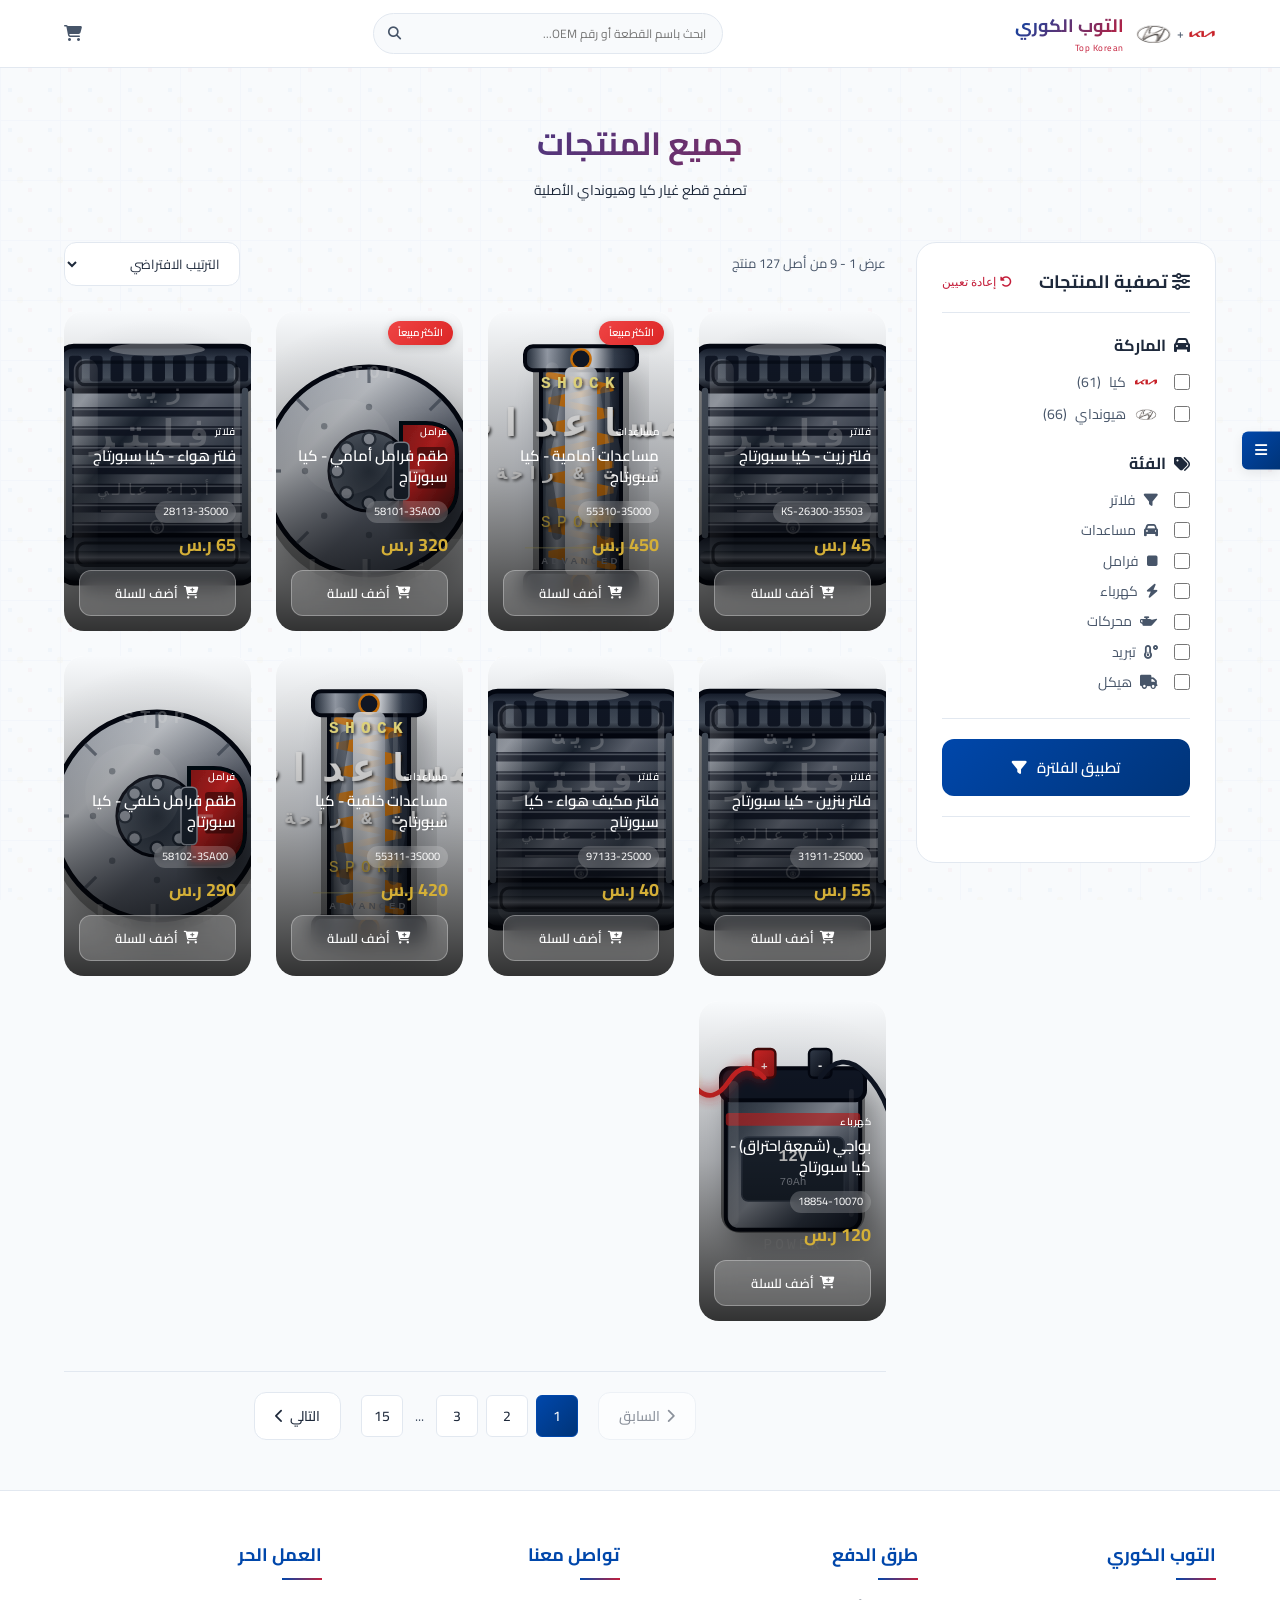
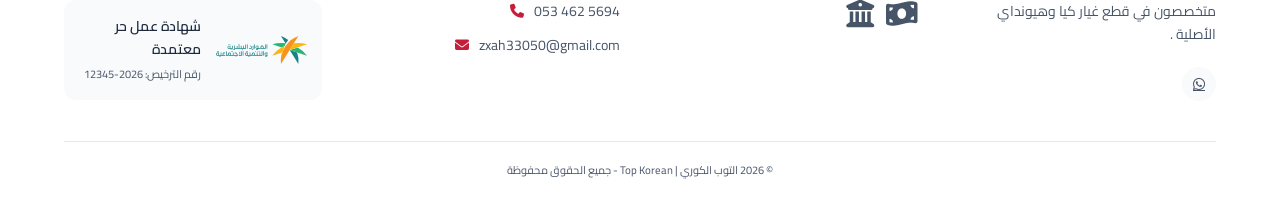
<file: products.html>
<!DOCTYPE html>
<html lang="ar" dir="rtl">
<head>
    <meta charset="UTF-8">
    <meta name="viewport" content="width=device-width, initial-scale=1.0">
    <title>التوب الكوري | جميع المنتجات - قطع غيار كيا وهيونداي</title>
    <link rel="icon" type="image/svg+xml" href="images/icons/favicon/products.svg">
    
    <!-- SEO Meta Tags -->
<meta name="description" content="جميع قطع غيار كيا وهيونداي الأصلية في مكان واحد. تصفح منتجاتنا من فلاتر، مساعدات، فرامل، كهرباء، محركات، تبريد، هيكل. توصيل سريع لجميع مدن المملكة.">
<meta name="keywords" content="قطع غيار كيا, قطع غيار هيونداي, سبورتاج, النترا, توسان, سوناتا, سيراتو, فلاتر, مساعدات, فرامل, كهرباء, محركات">
<meta name="robots" content="index, follow">
<meta property="og:title" content="التوب الكوري | جميع قطع غيار كيا وهيونداي">
<meta property="og:description" content="تصفح جميع قطع غيار كيا وهيونداي الأصلية. توصيل سريع وضمان الجودة.">
<link rel="canonical" href="https://topkorean.com/products.html">
    
    <!-- Font Awesome -->
    <link rel="stylesheet" href="https://cdnjs.cloudflare.com/ajax/libs/font-awesome/6.7.2/css/all.min.css">
    
    <!-- Google Fonts -->
    <link href="https://fonts.googleapis.com/css2?family=Cairo:wght@300;400;500;600;700&family=Noto+Sans+KR:wght@300;400;500;700&display=swap" rel="stylesheet">
    
    <!-- AOS Animation -->
    <link href="https://unpkg.com/aos@2.3.1/dist/aos.css" rel="stylesheet">
    
    <!-- CSS الرئيسي -->
    <link rel="stylesheet" href="css/style.css">
    
    <!-- Preconnect -->
    <link rel="preconnect" href="https://fonts.googleapis.com">
    <link rel="preconnect" href="https://fonts.gstatic.com" crossorigin>
</head>
<body>

<!-- ===== زخرفة خلفية ===== -->
<div class="bg-pattern"></div>
<div class="bg-circles"></div>
<div class="korean-pattern-bg"></div>

<!-- ===== القائمة الجانبية (للكمبيوتر) ===== -->
<div class="side-rail" id="sideRail">
    <div class="rail-toggle" id="railToggle">
        <i class="fas fa-bars"></i>
    </div>
    <div class="rail-menu" id="railMenu">
        <div class="rail-header">
            <h5>الاختصارات</h5>
            <div class="theme-mode" id="themeMode">
                <i class="fas fa-moon"></i>
            </div>
        </div>
        <ul class="rail-links">
            <li><a href="/index.html" class="rail-link"><i class="fas fa-home"></i><span>الرئيسية</span></a></li>
            <li><a href="products.html" class="rail-link active"><i class="fas fa-th-large"></i><span>المنتجات</span></a></li>
            <li><a href="cart.html" class="rail-link"><i class="fas fa-shopping-cart"></i><span>السلة</span></a></li>
            <li><a href="returns.html" class="rail-link"><i class="fas fa-undo-alt"></i><span>سياسة الإرجاع</span></a></li>
            <li><a href="terms.html" class="rail-link"><i class="fas fa-file-alt"></i><span>الشروط</span></a></li>
        </ul>
        <div class="rail-footer">
            <small>التوب الكوري © 2026</small>
        </div>
    </div>
</div>

<!-- ===== الهيدر ===== -->
<header id="mainHeader">
    <div class="container">
        <div class="header-left">
            <div class="brand-mini">
                <img src="images/Kia-logo.png" alt="كيا" class="mini-logo" loading="lazy">
                <span class="plus">+</span>
                <img src="images/hyundai.webp" alt="هيونداي" class="mini-logo" loading="lazy">
            </div>
            <div class="shop-tag">
                <a href="index.html" title="العودة للصفحة الرئيسية">
                <h2>التوب الكوري</h2>
                <span>Top Korean</span>
                </a>
            </div>
        </div>

        <div class="search-mini">
            <input type="text" id="searchInput" placeholder="ابحث باسم القطعة أو رقم OEM...">
            <button id="searchBtn"><i class="fas fa-search"></i></button>
        </div>

        <div class="header-right">
            <a href="cart.html" class="icon-mini cart-icon">
                <i class="fa-solid fa-cart-shopping"></i>
                <span class="cart-dot">0</span>
            </a>
        </div>
    </div>
</header>

<!-- ===== صفحة المنتجات ===== -->
<section class="products-page">
    <div class="container">
        <div class="page-header" data-aos="fade-up">
            <h1>جميع المنتجات</h1>
            <p>تصفح قطع غيار كيا وهيونداي الأصلية</p>
        </div>

        <div class="products-layout" data-aos="fade-up">
           <!-- الفلاتر الجانبية - تصميم صوري جذاب -->
<!-- الفلاتر الجانبية - Checkbox واضح مع صور -->
<aside class="filters-sidebar">
    <div class="filters-header">
        <h3><i class="fas fa-sliders-h"></i> تصفية المنتجات</h3>
        <button id="resetFilters" class="reset-filters">
            <i class="fas fa-undo-alt"></i> إعادة تعيين
        </button>
    </div>

    <!-- فلتر الماركة - Checkbox مع صور -->
    <div class="filter-group">
        <h4>
            <i class="fas fa-car"></i> الماركة
        </h4>
        <div class="filter-content active">
            <div class="filter-options brand-options">
                <label class="filter-check">
                    <input type="checkbox" value="كيا" class="brand-filter">
                    <span class="checkmark"></span>
                    <img src="images/Kia-logo.png" alt="كيا" class="filter-img mini-logo">
                    <span class="filter-name">كيا</span>
                    <span class="filter-count" id="kiaCount"></span>
                </label>
                <label class="filter-check">
                    <input type="checkbox" value="هيونداي" class="brand-filter">
                    <span class="checkmark"></span>
                    <img src="images/hyundai.webp" alt="هيونداي" class="filter-img mini-logo">
                    <span class="filter-name">هيونداي</span>
                    <span class="filter-count" id="hyundaiCount"></span>
                </label>
            </div>
        </div>
    </div>

    <!-- فلتر الفئة - Checkbox مع أيقونات -->
    <div class="filter-group">
        <h4>
            <i class="fas fa-tags"></i> الفئة
        </h4>
        <div class="filter-content active">
            <div class="filter-options categories-options">
                <label class="filter-check">
                    <input type="checkbox" value="فلاتر" class="category-filter">
                    <span class="checkmark"></span>
                    <i class="fas fa-filter"></i>
                    <span class="filter-name">فلاتر</span>
                </label>
                <label class="filter-check">
                    <input type="checkbox" value="مساعدات" class="category-filter">
                    <span class="checkmark"></span>
                    <i class="fas fa-car"></i>
                    <span class="filter-name">مساعدات</span>
                </label>
                <label class="filter-check">
                    <input type="checkbox" value="فرامل" class="category-filter">
                    <span class="checkmark"></span>
                    <i class="fas fa-stop"></i>
                    <span class="filter-name">فرامل</span>
                </label>
                <label class="filter-check">
                    <input type="checkbox" value="كهرباء" class="category-filter">
                    <span class="checkmark"></span>
                    <i class="fas fa-bolt"></i>
                    <span class="filter-name">كهرباء</span>
                </label>
                <label class="filter-check">
    <input type="checkbox" value="محركات" class="category-filter">
    <span class="checkmark"></span>
    <i class="fas fa-oil-can"></i>
    <span class="filter-name">محركات</span>
</label>
                <label class="filter-check">
                    <input type="checkbox" value="تبريد" class="category-filter">
                    <span class="checkmark"></span>
                    <i class="fas fa-temperature-low"></i>
                    <span class="filter-name">تبريد</span>
                </label>
                <label class="filter-check">
    <input type="checkbox" value="هيكل" class="category-filter">
    <span class="checkmark"></span>
    <i class="fas fa-truck"></i>
    <span class="filter-name">هيكل</span>
</label>
            </div>
        </div>
    </div>

    <!-- زر تطبيق الفلترة -->
    <div class="filter-actions">
        <button id="applyFilters" class="apply-filters-btn">
    تطبيق الفلترة
    <span class="btn-icon"><i class="fas fa-filter"></i></span>
       </button>
        <div class="active-filters" id="activeFilters"></div>
    </div>
</aside>
            <!-- المنتجات -->
            <div class="products-wrapper">
                <div class="products-header">
                    <div class="results-count" id="resultsCount"></div>
                    <div class="sort-options">
                        <select id="sortSelect">
                            <option value="default">الترتيب الافتراضي</option>
                            <option value="price-asc">السعر: من الأقل للأعلى</option>
                            <option value="price-desc">السعر: من الأعلى للأقل</option>
                            <option value="name-asc">الاسم: أ-ي</option>
                            <option value="name-desc">الاسم: ي-أ</option>
                        </select>
                    </div>
                </div>
                <div class="products-grid" id="allProductsGrid"></div>
                
                <div class="no-results" id="noResults" style="display: none;">
                    <i class="fas fa-search"></i>
                    <h3>لا توجد منتجات</h3>
                    <p>لم نجد منتجات تطابق معايير البحث</p>
                    <button class="btn-primary" id="clearFilters">مسح جميع الفلاتر</button>
                </div>
                <!-- Pagination - ترقيم الصفحات -->
<div class="pagination-container" id="paginationContainer">
    <button class="page-btn prev-page" id="prevPage">
        <i class="fas fa-chevron-right"></i> السابق
    </button>
    <div class="page-numbers" id="pageNumbers"></div>
    <button class="page-btn next-page" id="nextPage">
        التالي <i class="fas fa-chevron-left"></i>
    </button>
</div>
            </div>
        </div>
    </div>
</section>

<!-- ===== الفوتر ===== -->
<footer id="footer">
    <div class="container">
        <div class="footer-grid">
            <div class="footer-col">
                <h4>التوب الكوري</h4>
                <p>متخصصون في قطع غيار كيا وهيونداي الأصلية .</p>
                <div class="social-icons">
                    <a href="https://wa.me/966534625694" target="_blank" class="social-icon"><i class="fab fa-whatsapp"></i></a>
                    <!-- <a href="#" class="social-icon"><i class="fab fa-instagram"></i></a> -->
                </div>
            </div>
            <div class="footer-col">
                <h4>طرق الدفع</h4>
                <div class="payment-icons">
                    <i class="fas fa-money-bill-wave"></i>
                    <i class="fas fa-university"></i>
                </div>
                
            </div>
            <div class="footer-col">
                <h4>تواصل معنا</h4>
                <ul class="contact-list">
                    <li><span dir="ltr">053 462 5694</span><i class="fas fa-phone"></i></li>
                    <li>zxah33050@gmail.com<i class="fas fa-envelope"></i></li>
                </ul>
            </div>
            <div class="footer-col">
                <h4>العمل الحر</h4>
                <div class="freelance-badge">
                    <img src="images/freelance.svg" alt="" class="mini-logo" loading="lazy">
                    <div>
                        <p>شهادة عمل حر معتمدة</p>
                        <small>رقم الترخيص: 2026-12345</small>
                    </div>
                </div>
            </div>
        </div>
        <div class="footer-bottom">
            <p>© 2026 التوب الكوري | Top Korean - جميع الحقوق محفوظة</p>
        </div>
    </div>
</footer>

<!-- ===== القائمة السفلية للجوال ===== -->
<div class="bottom-nav" id="bottomNav">
    <div class="bottom-nav-items">
        <a href="index.html" class="bottom-nav-item">
            <i class="fas fa-home"></i>
            <span>الرئيسية</span>
        </a>
        <a href="products.html" class="bottom-nav-item active">
            <i class="fas fa-th-large"></i>
            <span>المنتجات</span>
        </a>
        <a href="cart.html" class="bottom-nav-item"><i class="fas fa-shopping-cart"></i><span>السلة</span></a>
        <a href="returns.html" class="bottom-nav-item"><i class="fas fa-undo-alt"></i><span>الإرجاع</span></a>
        <a href="terms.html" class="bottom-nav-item"><i class="fas fa-file-alt"></i><span>الشروط</span></a>
    </div>
</div>

<!-- AOS -->
<script src="https://unpkg.com/aos@2.3.1/dist/aos.js"></script>
<script>AOS.init({ duration: 800, once: true, offset: 100 });</script>

<!-- JavaScript -->
<script src="js/data.js"></script>
<script src="js/products.js"></script>
<script src="js/main.js"></script>
</body>
</html>
</file>
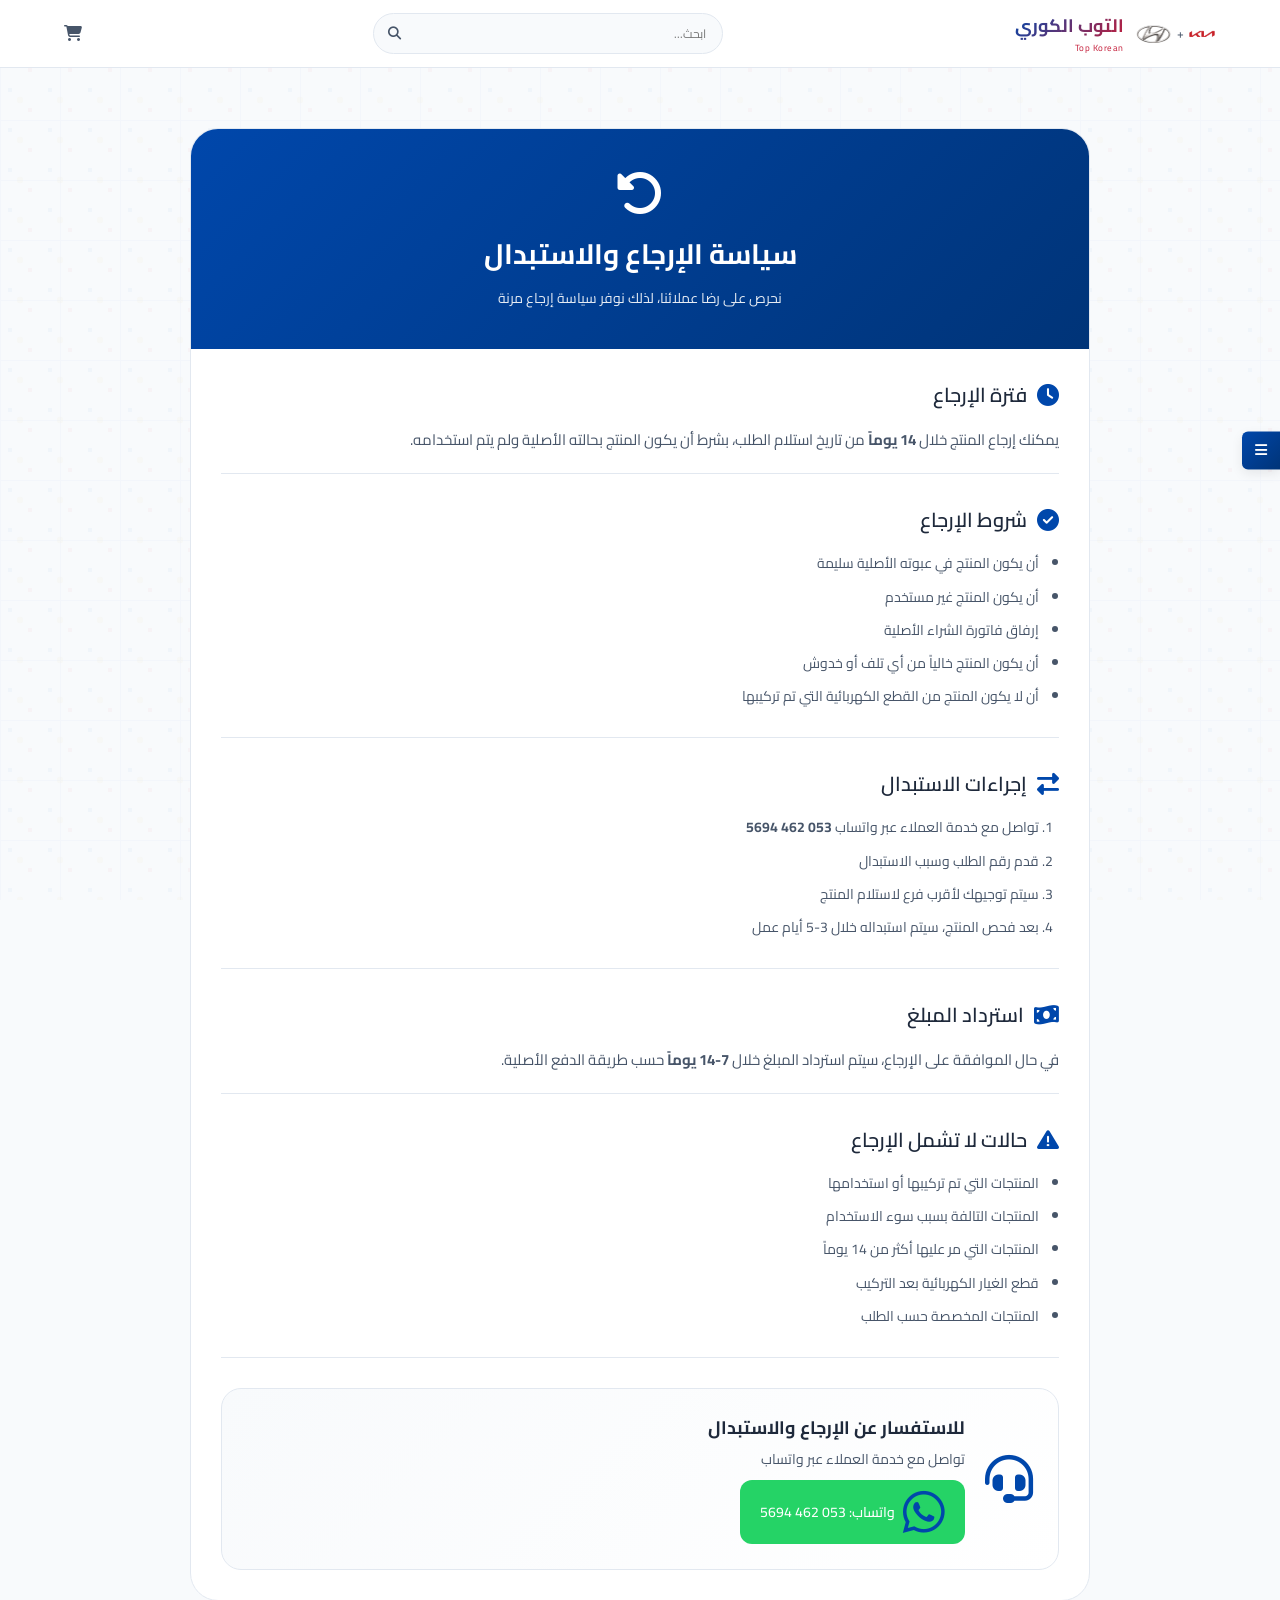
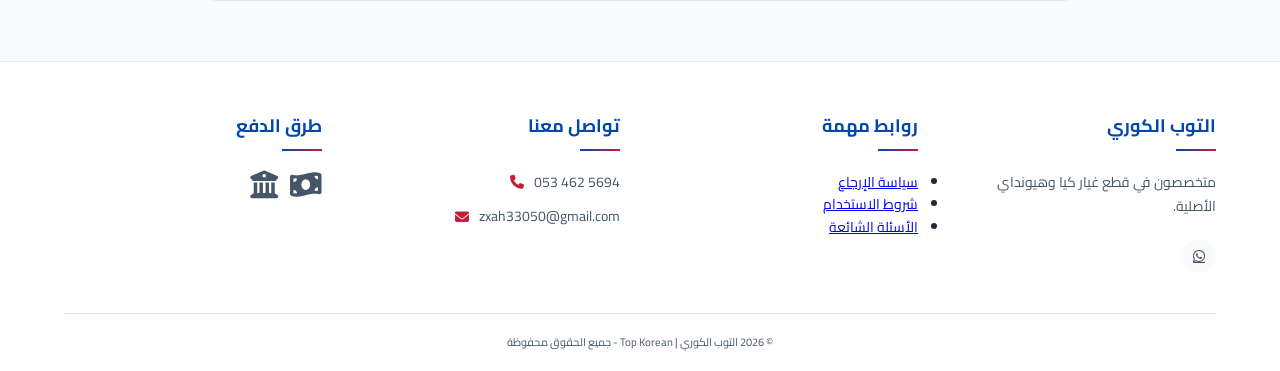
<file: returns.html>
<!DOCTYPE html>
<html lang="ar" dir="rtl">
<head>
    <meta charset="UTF-8">
    <meta name="viewport" content="width=device-width, initial-scale=1.0">
    <title>التوب الكوري | سياسة الإرجاع والاستبدال</title>
    <link rel="icon" type="image/svg+xml" href="images/icons/favicon/returns.svg">
    
    <!-- SEO Meta Tags -->
<meta name="description" content="سياسة الإرجاع والاستبدال في التوب الكوري. يمكنك إرجاع المنتج خلال 14 يوم من تاريخ الشراء بشرط أن يكون بحالته الأصلية.">
<meta name="keywords" content="سياسة الإرجاع, استبدال قطع الغيار, ضمان المنتجات, التوب الكوري">
<meta name="robots" content="index, follow">
<link rel="canonical" href="https://topkorean.com/returns.html">
    
    <!-- Font Awesome -->
    <link rel="stylesheet" href="https://cdnjs.cloudflare.com/ajax/libs/font-awesome/6.7.2/css/all.min.css">
    
    <!-- Google Fonts -->
    <link href="https://fonts.googleapis.com/css2?family=Cairo:wght@300;400;500;600;700&display=swap" rel="stylesheet">
    
    <!-- AOS Animation -->
    <link href="https://unpkg.com/aos@2.3.1/dist/aos.css" rel="stylesheet">
    
    <!-- CSS الرئيسي -->
    <link rel="stylesheet" href="css/style.css">
</head>
<body>

<!-- ===== زخرفة خلفية ===== -->
<div class="bg-pattern"></div>
<div class="bg-circles"></div>
<div class="korean-pattern-bg"></div>

<!-- ===== القائمة الجانبية ===== -->
<div class="side-rail" id="sideRail">
    <div class="rail-toggle" id="railToggle"><i class="fas fa-bars"></i></div>
    <div class="rail-menu" id="railMenu">
        <div class="rail-header">
            <h5>الاختصارات</h5>
            <div class="theme-mode" id="themeMode"><i class="fas fa-moon"></i></div>
        </div>
        <ul class="rail-links">
            <li><a href="index.html" class="rail-link"><i class="fas fa-home"></i><span>الرئيسية</span></a></li>
            <li><a href="products.html" class="rail-link"><i class="fas fa-th-large"></i><span>المنتجات</span></a></li>
            <li><a href="cart.html" class="rail-link"><i class="fas fa-shopping-cart"></i><span>السلة</span></a></li>
            <li><a href="returns.html" class="rail-link active"><i class="fas fa-undo-alt"></i><span>سياسة الإرجاع</span></a></li>
            <li><a href="terms.html" class="rail-link"><i class="fas fa-file-alt"></i><span>الشروط</span></a></li>
        </ul>
        <div class="rail-footer"><small>التوب الكوري © 2026</small></div>
    </div>
</div>

<!-- ===== الهيدر ===== -->
<header id="mainHeader">
    <div class="container">
        <div class="header-left">
            <div class="brand-mini">
                <img src="images/Kia-logo.png" alt="كيا" class="mini-logo">
                <span class="plus">+</span>
                <img src="images/hyundai.webp" alt="هيونداي" class="mini-logo">
            </div>
            <div class="shop-tag">
                <a href="index.html" title="العودة للصفحة الرئيسية">
                <h2>التوب الكوري</h2>
                <span>Top Korean</span>
                </a>
            </div>
        </div>
        <div class="search-mini">
            <input type="text" placeholder="ابحث...">
            <button><i class="fas fa-search"></i></button>
        </div>
        <div class="header-right">
            <a href="cart.html" class="icon-mini cart-icon">
                <i class="fa-solid fa-cart-shopping"></i>
                <span class="cart-dot">0</span>
            </a>
            <button class="menu-mini" id="mobileToggle"><i class="fas fa-bars"></i></button>
        </div>
    </div>
</header>

<!-- ===== صفحة سياسة الإرجاع ===== -->
<section class="policy-page">
    <div class="container">
        <div class="policy-container" data-aos="fade-up">
            <div class="policy-header">
                <i class="fas fa-undo-alt"></i>
                <h1>سياسة الإرجاع والاستبدال</h1>
                <p>نحرص على رضا عملائنا، لذلك نوفر سياسة إرجاع مرنة</p>
            </div>

            <div class="policy-content">
                <!-- فترة الإرجاع -->
                <div class="policy-section" data-aos="fade-up">
                    <h3><i class="fas fa-clock"></i> فترة الإرجاع</h3>
                    <p>يمكنك إرجاع المنتج خلال <strong>14 يوماً</strong> من تاريخ استلام الطلب، بشرط أن يكون المنتج بحالته الأصلية ولم يتم استخدامه.</p>
                </div>

                <!-- شروط الإرجاع -->
                <div class="policy-section" data-aos="fade-up" data-aos-delay="100">
                    <h3><i class="fas fa-check-circle"></i> شروط الإرجاع</h3>
                    <ul>
                        <li>أن يكون المنتج في عبوته الأصلية سليمة</li>
                        <li>أن يكون المنتج غير مستخدم</li>
                        <li>إرفاق فاتورة الشراء الأصلية</li>
                        <li>أن يكون المنتج خالياً من أي تلف أو خدوش</li>
                        <li>أن لا يكون المنتج من القطع الكهربائية التي تم تركيبها</li>
                    </ul>
                </div>

                <!-- إجراءات الاستبدال -->
                <div class="policy-section" data-aos="fade-up" data-aos-delay="200">
                    <h3><i class="fas fa-exchange-alt"></i> إجراءات الاستبدال</h3>
                    <ol>
                        <li>تواصل مع خدمة العملاء عبر واتساب <strong>053 462 5694</strong></li>
                        <li>قدم رقم الطلب وسبب الاستبدال</li>
                        <li>سيتم توجيهك لأقرب فرع لاستلام المنتج</li>
                        <li>بعد فحص المنتج، سيتم استبداله خلال 3-5 أيام عمل</li>
                    </ol>
                </div>

                <!-- استرداد المبلغ -->
                <div class="policy-section" data-aos="fade-up" data-aos-delay="300">
                    <h3><i class="fas fa-money-bill-wave"></i> استرداد المبلغ</h3>
                    <p>في حال الموافقة على الإرجاع، سيتم استرداد المبلغ خلال <strong>7-14 يوماً</strong> حسب طريقة الدفع الأصلية.</p>
                </div>

                <!-- حالات لا تشمل الإرجاع -->
                <div class="policy-section" data-aos="fade-up" data-aos-delay="400">
                    <h3><i class="fas fa-exclamation-triangle"></i> حالات لا تشمل الإرجاع</h3>
                    <ul>
                        <li>المنتجات التي تم تركيبها أو استخدامها</li>
                        <li>المنتجات التالفة بسبب سوء الاستخدام</li>
                        <li>المنتجات التي مر عليها أكثر من 14 يوماً</li>
                        <li>قطع الغيار الكهربائية بعد التركيب</li>
                        <li>المنتجات المخصصة حسب الطلب</li>
                    </ul>
                </div>

                <!-- تواصل معنا -->
                <div class="policy-contact" data-aos="fade-up" data-aos-delay="500">
                    <i class="fas fa-headset"></i>
                    <div>
                        <h4>للاستفسار عن الإرجاع والاستبدال</h4>
                        <p>تواصل مع خدمة العملاء عبر واتساب</p>
                        <a href="https://wa.me/966534625694" target="_blank" class="whatsapp-contact-btn">
                            <i class="fab fa-whatsapp"></i> واتساب: 053 462 5694
                        </a>
                    </div>
                </div>
            </div>
        </div>
    </div>
</section>

<!-- ===== الفوتر ===== -->
<footer id="footer">
    <div class="container">
        <div class="footer-grid">
            <div class="footer-col">
                <h4>التوب الكوري</h4>
                <p>متخصصون في قطع غيار كيا وهيونداي الأصلية.</p>
                <div class="social-icons">
                    <a href="https://wa.me/966534625694" target="_blank" class="social-icon"><i class="fab fa-whatsapp"></i></a>
                    <!-- <a href="#" class="social-icon"><i class="fab fa-instagram"></i></a> -->
                </div>
            </div>
            <div class="footer-col">
                <h4>روابط مهمة</h4>
                <ul>
                    <li><a href="returns.html">سياسة الإرجاع</a></li>
                    <li><a href="terms.html">شروط الاستخدام</a></li>
                    <li><a href="faq.html">الأسئلة الشائعة</a></li>
                </ul>
            </div>
            <div class="footer-col">
                <h4>تواصل معنا</h4>
                <ul class="contact-list">
                    <li><span dir="ltr">053 462 5694</span><i class="fas fa-phone"></i></li>
                    <li>zxah33050@gmail.com<i class="fas fa-envelope"></i></li>
                </ul>
            </div>
            <div class="footer-col">
                <h4>طرق الدفع</h4>
                <div class="payment-icons">
                    <i class="fas fa-money-bill-wave"></i>
                    <i class="fas fa-university"></i>
                </div>
            </div>
        </div>
        <div class="footer-bottom"><p>© 2026 التوب الكوري | Top Korean - جميع الحقوق محفوظة</p></div>
    </div>
</footer>

<!-- القائمة السفلية للجوال -->
<div class="bottom-nav" id="bottomNav">
    <div class="bottom-nav-items">
        <a href="index.html" class="bottom-nav-item"><i class="fas fa-home"></i><span>الرئيسية</span></a>
        <a href="products.html" class="bottom-nav-item"><i class="fas fa-th-large"></i><span>المنتجات</span></a>
        <a href="cart.html" class="bottom-nav-item"><i class="fas fa-shopping-cart"></i><span>السلة</span></a>
        <a href="returns.html" class="bottom-nav-item"><i class="fas fa-undo-alt"></i><span>الإرجاع</span></a>
        <a href="terms.html" class="bottom-nav-item"><i class="fas fa-file-alt"></i><span>الشروط</span></a>
    </div>
</div>

<script src="https://unpkg.com/aos@2.3.1/dist/aos.js"></script>
<script>AOS.init({ duration: 800, once: true, offset: 100 });</script>
<script src="js/main.js"></script>
</body>
</html>
</file>
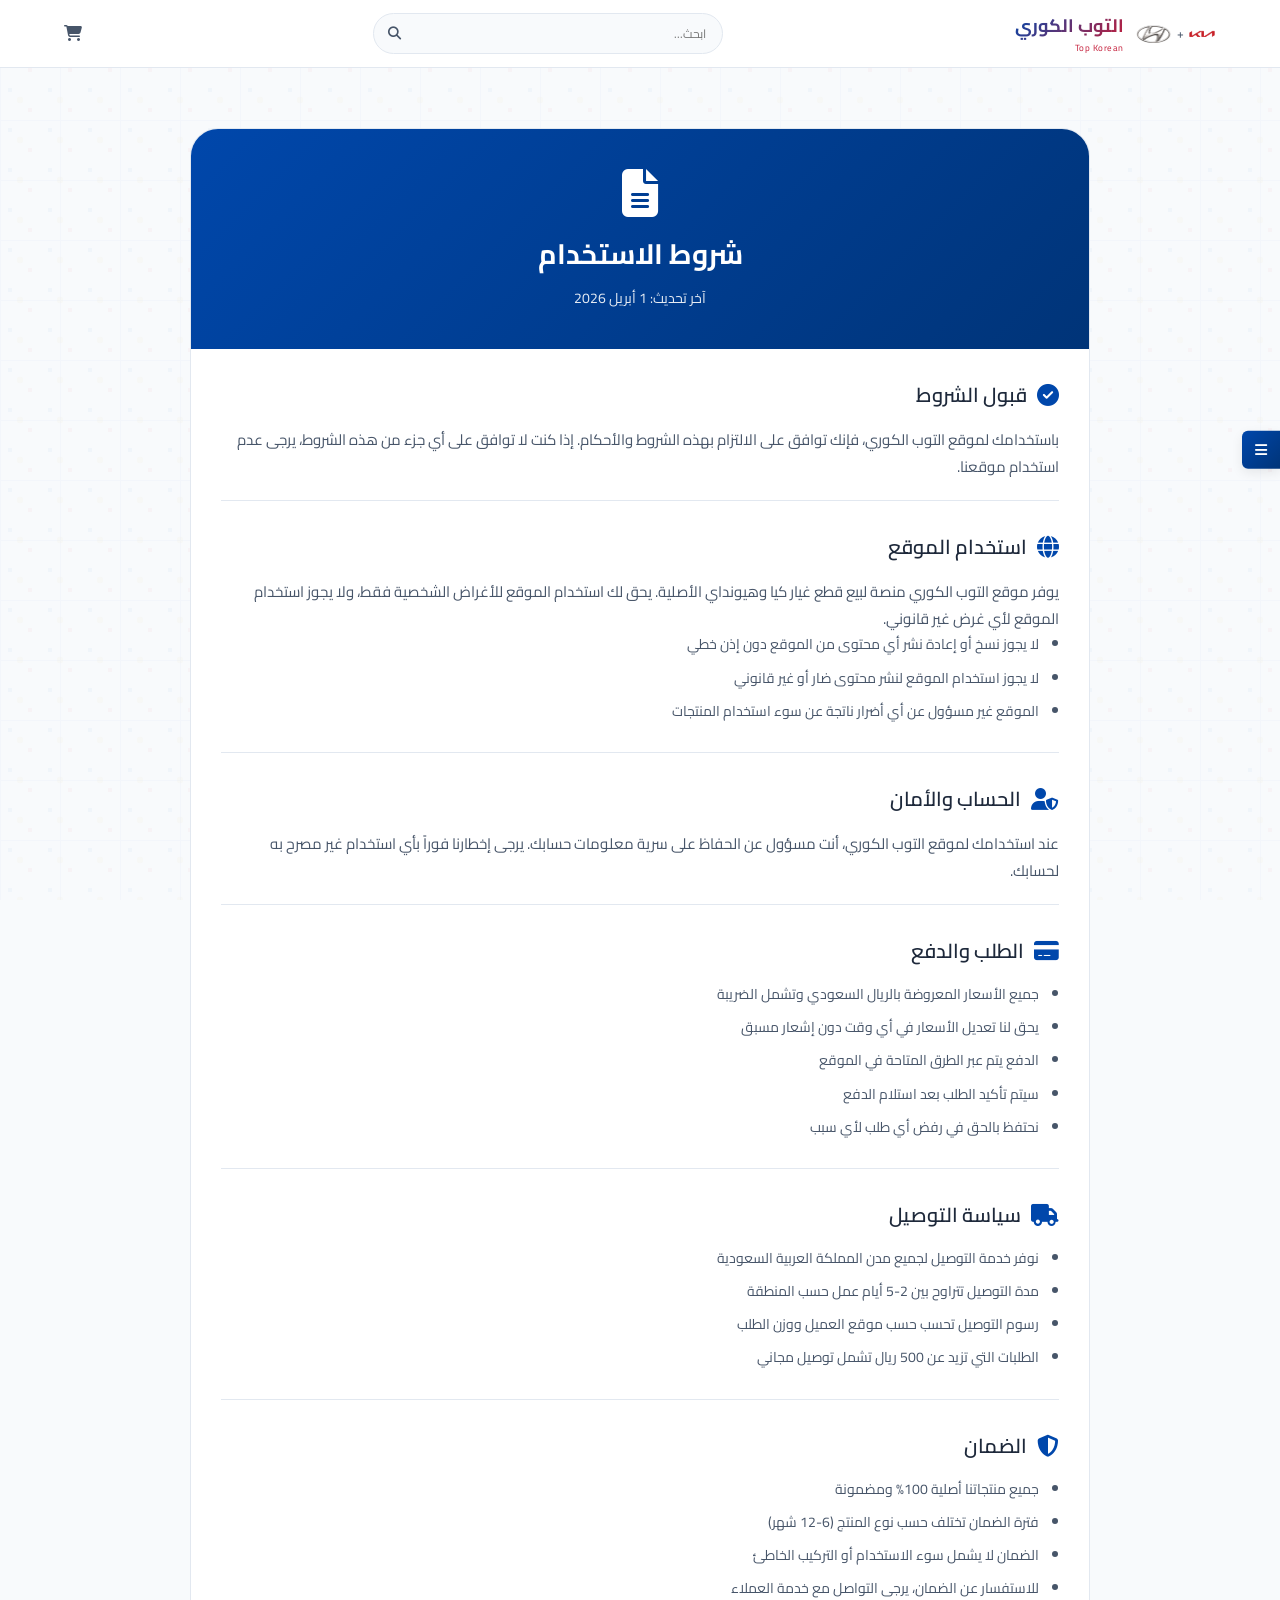
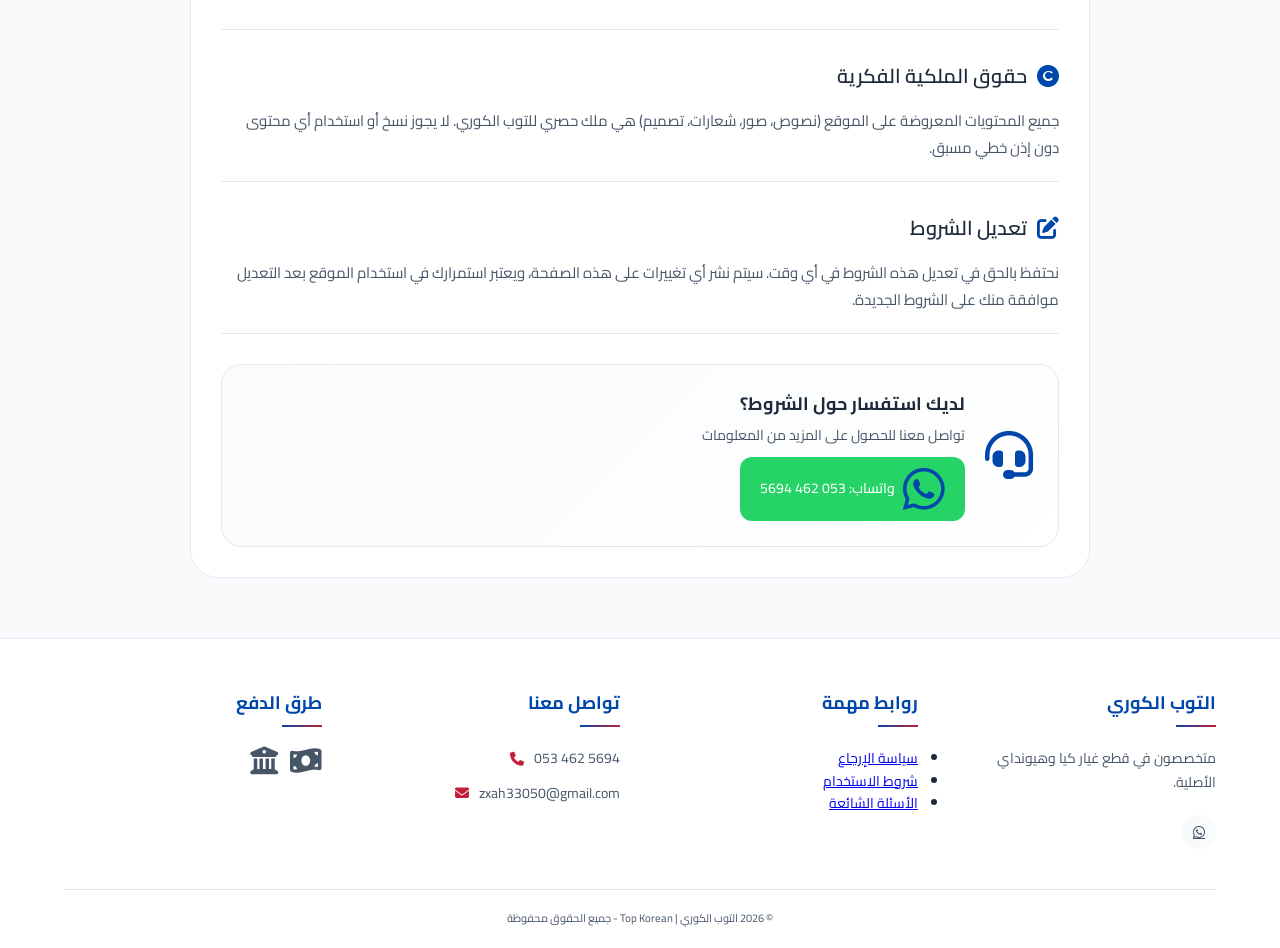
<file: terms.html>
<!DOCTYPE html>
<html lang="ar" dir="rtl">
<head>
    <meta charset="UTF-8">
    <meta name="viewport" content="width=device-width, initial-scale=1.0">
    <title>التوب الكوري | شروط الاستخدام</title>
    <link rel="icon" type="image/svg+xml" href="images/icons/favicon/terms.svg">
    
<!-- SEO Meta Tags -->
<meta name="description" content="شروط استخدام موقع التوب الكوري - تعرف على سياسات الموقع وحقوق والتزامات المستخدمين عند شراء قطع غيار كيا وهيونداي.">
<meta name="keywords" content="شروط الاستخدام, سياسة الموقع, التوب الكوري">
<meta name="robots" content="index, follow">
<link rel="canonical" href="https://topkorean.com/terms.html">
    
    <!-- Font Awesome -->
    <link rel="stylesheet" href="https://cdnjs.cloudflare.com/ajax/libs/font-awesome/6.7.2/css/all.min.css">
    
    <!-- Google Fonts -->
    <link href="https://fonts.googleapis.com/css2?family=Cairo:wght@300;400;500;600;700&display=swap" rel="stylesheet">
    
    <!-- AOS Animation -->
    <link href="https://unpkg.com/aos@2.3.1/dist/aos.css" rel="stylesheet">
    
    <!-- CSS الرئيسي -->
    <link rel="stylesheet" href="css/style.css">
</head>
<body>

<!-- ===== زخرفة خلفية ===== -->
<div class="bg-pattern"></div>
<div class="bg-circles"></div>
<div class="korean-pattern-bg"></div>

<!-- ===== القائمة الجانبية ===== -->
<div class="side-rail" id="sideRail">
    <div class="rail-toggle" id="railToggle"><i class="fas fa-bars"></i></div>
    <div class="rail-menu" id="railMenu">
        <div class="rail-header">
            <h5>الاختصارات</h5>
            <div class="theme-mode" id="themeMode"><i class="fas fa-moon"></i></div>
        </div>
        <ul class="rail-links">
            <li><a href="index.html" class="rail-link"><i class="fas fa-home"></i><span>الرئيسية</span></a></li>
            <li><a href="products.html" class="rail-link"><i class="fas fa-th-large"></i><span>المنتجات</span></a></li>
            <li><a href="cart.html" class="rail-link"><i class="fas fa-shopping-cart"></i><span>السلة</span></a></li>
            <li><a href="returns.html" class="rail-link"><i class="fas fa-undo-alt"></i><span>الإرجاع</span></a></li>
            <li><a href="terms.html" class="rail-link active"><i class="fas fa-file-alt"></i><span>الشروط</span></a></li>
        </ul>
        <div class="rail-footer"><small>التوب الكوري © 2026</small></div>
    </div>
</div>

<!-- ===== الهيدر ===== -->
<header id="mainHeader">
    <div class="container">
        <div class="header-left">
            <div class="brand-mini">
                <img src="images/Kia-logo.png" alt="كيا" class="mini-logo">
                <span class="plus">+</span>
                <img src="images/hyundai.webp" alt="هيونداي" class="mini-logo">
            </div>
            <div class="shop-tag">
                <a href="index.html" title="العودة للصفحة الرئيسية">
                <h2>التوب الكوري</h2>
                <span>Top Korean</span>
                </a>
            </div>
        </div>
        <div class="search-mini">
            <input type="text" placeholder="ابحث...">
            <button><i class="fas fa-search"></i></button>
        </div>
        <div class="header-right">
            <a href="cart.html" class="icon-mini cart-icon">
                <i class="fa-solid fa-cart-shopping"></i>
                <span class="cart-dot">0</span>
            </a>
            <button class="menu-mini" id="mobileToggle"><i class="fas fa-bars"></i></button>
        </div>
    </div>
</header>

<!-- ===== صفحة شروط الاستخدام ===== -->
<section class="policy-page">
    <div class="container">
        <div class="policy-container" data-aos="fade-up">
            <div class="policy-header">
                <i class="fas fa-file-alt"></i>
                <h1>شروط الاستخدام</h1>
                <p>آخر تحديث: 1 أبريل 2026</p>
            </div>

            <div class="policy-content">
                <!-- قبول الشروط -->
                <div class="policy-section" data-aos="fade-up">
                    <h3><i class="fas fa-check-circle"></i> قبول الشروط</h3>
                    <p>باستخدامك لموقع التوب الكوري، فإنك توافق على الالتزام بهذه الشروط والأحكام. إذا كنت لا توافق على أي جزء من هذه الشروط، يرجى عدم استخدام موقعنا.</p>
                </div>

                <!-- استخدام الموقع -->
                <div class="policy-section" data-aos="fade-up" data-aos-delay="100">
                    <h3><i class="fas fa-globe"></i> استخدام الموقع</h3>
                    <p>يوفر موقع التوب الكوري منصة لبيع قطع غيار كيا وهيونداي الأصلية. يحق لك استخدام الموقع للأغراض الشخصية فقط، ولا يجوز استخدام الموقع لأي غرض غير قانوني.</p>
                    <ul>
                        <li>لا يجوز نسخ أو إعادة نشر أي محتوى من الموقع دون إذن خطي</li>
                        <li>لا يجوز استخدام الموقع لنشر محتوى ضار أو غير قانوني</li>
                        <li>الموقع غير مسؤول عن أي أضرار ناتجة عن سوء استخدام المنتجات</li>
                    </ul>
                </div>

                <!-- الحساب والأمان -->
                <div class="policy-section" data-aos="fade-up" data-aos-delay="200">
                    <h3><i class="fas fa-user-shield"></i> الحساب والأمان</h3>
                    <p>عند استخدامك لموقع التوب الكوري، أنت مسؤول عن الحفاظ على سرية معلومات حسابك. يرجى إخطارنا فوراً بأي استخدام غير مصرح به لحسابك.</p>
                </div>

                <!-- الطلب والدفع -->
                <div class="policy-section" data-aos="fade-up" data-aos-delay="300">
                    <h3><i class="fas fa-credit-card"></i> الطلب والدفع</h3>
                    <ul>
                        <li>جميع الأسعار المعروضة بالريال السعودي وتشمل الضريبة</li>
                        <li>يحق لنا تعديل الأسعار في أي وقت دون إشعار مسبق</li>
                        <li>الدفع يتم عبر الطرق المتاحة في الموقع</li>
                        <li>سيتم تأكيد الطلب بعد استلام الدفع</li>
                        <li>نحتفظ بالحق في رفض أي طلب لأي سبب</li>
                    </ul>
                </div>

                <!-- التوصيل -->
                <div class="policy-section" data-aos="fade-up" data-aos-delay="400">
                    <h3><i class="fas fa-truck"></i> سياسة التوصيل</h3>
                    <ul>
                        <li>نوفر خدمة التوصيل لجميع مدن المملكة العربية السعودية</li>
                        <li>مدة التوصيل تتراوح بين 2-5 أيام عمل حسب المنطقة</li>
                        <li>رسوم التوصيل تحسب حسب موقع العميل ووزن الطلب</li>
                        <li>الطلبات التي تزيد عن 500 ريال تشمل توصيل مجاني</li>
                    </ul>
                </div>

                <!-- الضمان -->
                <div class="policy-section" data-aos="fade-up" data-aos-delay="500">
                    <h3><i class="fas fa-shield-alt"></i> الضمان</h3>
                    <ul>
                        <li>جميع منتجاتنا أصلية 100% ومضمونة</li>
                        <li>فترة الضمان تختلف حسب نوع المنتج (6-12 شهر)</li>
                        <li>الضمان لا يشمل سوء الاستخدام أو التركيب الخاطئ</li>
                        <li>للاستفسار عن الضمان، يرجى التواصل مع خدمة العملاء</li>
                    </ul>
                </div>

                <!-- حقوق الملكية الفكرية -->
                <div class="policy-section" data-aos="fade-up" data-aos-delay="600">
                    <h3><i class="fas fa-copyright"></i> حقوق الملكية الفكرية</h3>
                    <p>جميع المحتويات المعروضة على الموقع (نصوص، صور، شعارات، تصميم) هي ملك حصري للتوب الكوري. لا يجوز نسخ أو استخدام أي محتوى دون إذن خطي مسبق.</p>
                </div>

                <!-- تعديل الشروط -->
                <div class="policy-section" data-aos="fade-up" data-aos-delay="700">
                    <h3><i class="fas fa-edit"></i> تعديل الشروط</h3>
                    <p>نحتفظ بالحق في تعديل هذه الشروط في أي وقت. سيتم نشر أي تغييرات على هذه الصفحة، ويعتبر استمرارك في استخدام الموقع بعد التعديل موافقة منك على الشروط الجديدة.</p>
                </div>

                <!-- التواصل -->
                <div class="policy-contact" data-aos="fade-up" data-aos-delay="800">
                    <i class="fas fa-headset"></i>
                    <div>
                        <h4>لديك استفسار حول الشروط؟</h4>
                        <p>تواصل معنا للحصول على المزيد من المعلومات</p>
                        <a href="https://wa.me/966534625694" target="_blank" class="whatsapp-contact-btn">
                            <i class="fab fa-whatsapp"></i> واتساب: 053 462 5694
                        </a>
                    </div>
                </div>
            </div>
        </div>
    </div>
</section>

<!-- ===== الفوتر ===== -->
<footer id="footer">
    <div class="container">
        <div class="footer-grid">
            <div class="footer-col">
                <h4>التوب الكوري</h4>
                <p>متخصصون في قطع غيار كيا وهيونداي الأصلية.</p>
                <div class="social-icons">
                    <a href="https://wa.me/966534625694" target="_blank" class="social-icon"><i class="fab fa-whatsapp"></i></a>
                    <!-- <a href="#" class="social-icon"><i class="fab fa-instagram"></i></a> -->
                </div>
            </div>
            <div class="footer-col">
                <h4>روابط مهمة</h4>
                <ul>
                    <li><a href="returns.html">سياسة الإرجاع</a></li>
                    <li><a href="terms.html">شروط الاستخدام</a></li>
                    <li><a href="faq.html">الأسئلة الشائعة</a></li>
                </ul>
            </div>
            <div class="footer-col">
                <h4>تواصل معنا</h4>
                <ul class="contact-list">
                    <li><span dir="ltr">053 462 5694</span><i class="fas fa-phone"></i></li>
                    <li>zxah33050@gmail.com<i class="fas fa-envelope"></i></li>
                </ul>
            </div>
            <div class="footer-col">
                <h4>طرق الدفع</h4>
                <div class="payment-icons">
                    <i class="fas fa-money-bill-wave"></i>
                    <i class="fas fa-university"></i>
                </div>
            </div>
        </div>
        <div class="footer-bottom"><p>© 2026 التوب الكوري | Top Korean - جميع الحقوق محفوظة</p></div>
    </div>
</footer>

<!-- القائمة السفلية للجوال -->
<div class="bottom-nav" id="bottomNav">
    <div class="bottom-nav-items">
        <a href="index.html" class="bottom-nav-item"><i class="fas fa-home"></i><span>الرئيسية</span></a>
        <a href="products.html" class="bottom-nav-item"><i class="fas fa-th-large"></i><span>المنتجات</span></a>
        <a href="cart.html" class="bottom-nav-item"><i class="fas fa-shopping-cart"></i><span>السلة</span></a>
        <a href="returns.html" class="bottom-nav-item"><i class="fas fa-undo-alt"></i><span>الإرجاع</span></a>
        <a href="terms.html" class="bottom-nav-item"><i class="fas fa-file-alt"></i><span>الشروط</span></a>
    </div>
</div>

<script src="https://unpkg.com/aos@2.3.1/dist/aos.js"></script>
<script>AOS.init({ duration: 800, once: true, offset: 100 });</script>
<script src="js/main.js"></script>
</body>
</html>
</file>
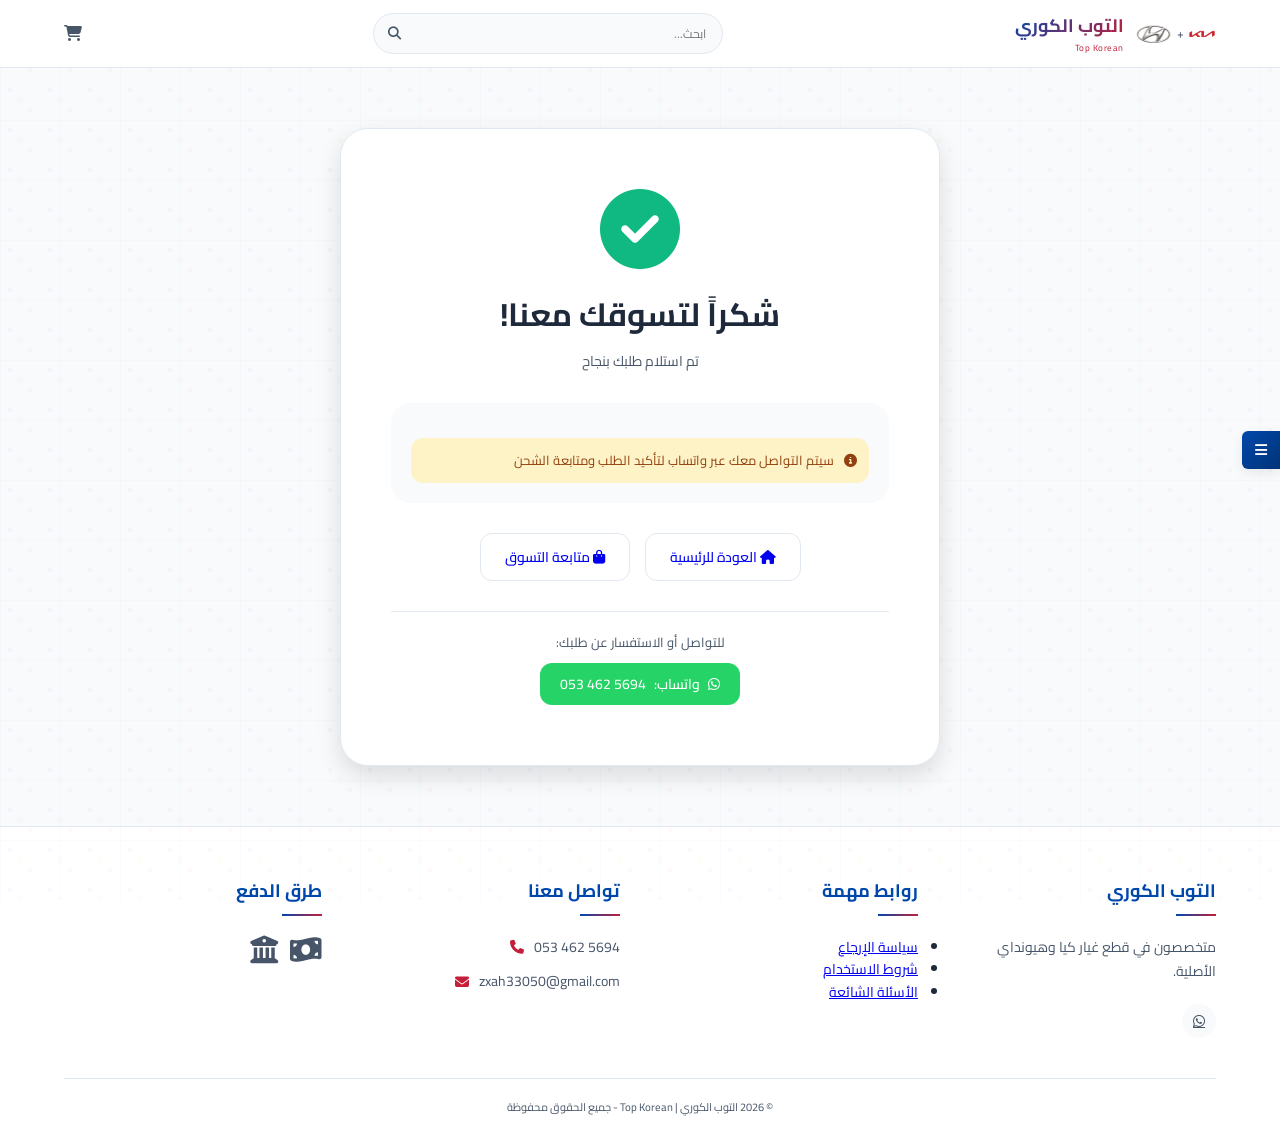
<file: thank-you.html>
<!DOCTYPE html>
<html lang="ar" dir="rtl">
<head>
    <meta charset="UTF-8">
    <meta name="viewport" content="width=device-width, initial-scale=1.0">
    <title>التوب الكوري | شكراً لطلبك</title>
    <link rel="icon" type="image/svg+xml" href="images/icons/favicon/thankyou.svg">
    
    <!-- SEO Meta Tags -->
<meta name="description" content="سلة التسوق - مراجعة المنتجات التي اخترتها قبل إتمام عملية الشراء. يمكنك تعديل الكميات أو إزالة المنتجات بسهولة.">
<meta name="keywords" content="سلة التسوق, مراجعة الطلب, إتمام الشراء, التوب الكوري">
<meta name="robots" content="noindex, follow">
<link rel="canonical" href="https://topkorean.com/cart.html">
    
    <!-- Font Awesome -->
    <link rel="stylesheet" href="https://cdnjs.cloudflare.com/ajax/libs/font-awesome/6.7.2/css/all.min.css">
    
    <!-- Google Fonts -->
    <link href="https://fonts.googleapis.com/css2?family=Cairo:wght@300;400;500;600;700&display=swap" rel="stylesheet">
    
    <!-- AOS Animation -->
    <link href="https://unpkg.com/aos@2.3.1/dist/aos.css" rel="stylesheet">
    
    <!-- CSS -->
    <link rel="stylesheet" href="css/style.css">
</head>
<body>

<!-- ===== زخرفة خلفية ===== -->
<div class="bg-pattern"></div>
<div class="bg-circles"></div>
<div class="korean-pattern-bg"></div>

<!-- ===== القائمة الجانبية ===== -->
<div class="side-rail" id="sideRail">
    <div class="rail-toggle" id="railToggle"><i class="fas fa-bars"></i></div>
    <div class="rail-menu" id="railMenu">
        <div class="rail-header">
            <h5>الاختصارات</h5>
            <div class="theme-mode" id="themeMode"><i class="fas fa-moon"></i></div>
        </div>
        <ul class="rail-links">
            <li><a href="index.html" class="rail-link"><i class="fas fa-home"></i><span>الرئيسية</span></a></li>
            <li><a href="products.html" class="rail-link"><i class="fas fa-th-large"></i><span>المنتجات</span></a></li>
        </ul>
        <div class="rail-footer"><small>التوب الكوري © 2026</small></div>
    </div>
</div>

<!-- ===== الهيدر ===== -->
<header id="mainHeader">
    <div class="container">
        <div class="header-left">
            <div class="brand-mini">
                <img src="images/Kia-logo.png" alt="كيا" class="mini-logo">
                <span class="plus">+</span>
                <img src="images/hyundai.webp" alt="هيونداي" class="mini-logo">
            </div>
            <div class="shop-tag">
                <a href="index.html" title="العودة للصفحة الرئيسية">
                <h2>التوب الكوري</h2>
                <span>Top Korean</span>
                </a>
            </div>
        </div>
        <div class="search-mini">
            <input type="text" placeholder="ابحث...">
            <button><i class="fas fa-search"></i></button>
        </div>
        <div class="header-right">
            <a href="cart.html" class="icon-mini cart-icon">
                <i class="fa-solid fa-cart-shopping"></i>
                <span class="cart-dot">0</span>
            </a>
            <button class="menu-mini" id="mobileToggle"><i class="fas fa-bars"></i></button>
        </div>
    </div>
</header>

<!-- ===== صفحة شكراً ===== -->
<section class="thankyou-page">
    <div class="container">
        <div class="thankyou-container" data-aos="fade-up">
            <div class="thankyou-icon">
                <i class="fas fa-check-circle"></i>
            </div>
            <h1>شكراً لتسوقك معنا!</h1>
            <p>تم استلام طلبك بنجاح</p>
            
            <div class="order-info" id="orderInfo">
                <!-- سيتم تعبئة معلومات الطلب هنا -->
            </div>
            
            <div class="thankyou-actions">
                <a href="index.html" class="btn-primary">
                    <i class="fas fa-home"></i> العودة للرئيسية
                </a>
                <a href="products.html" class="btn-outline">
                    <i class="fas fa-shopping-bag"></i> متابعة التسوق
                </a>
            </div>
            
            <div class="whatsapp-contact">
                <p>للتواصل أو الاستفسار عن طلبك:</p>
                <a href="https://wa.me/966534625694" target="_blank" class="whatsapp-link">
                    <i class="fab fa-whatsapp"></i> واتساب: <span dir="ltr">053 462 5694</span>
                </a>
            </div>
        </div>
    </div>
</section>

<!-- ===== الفوتر ===== -->
<footer id="footer">
    <div class="container">
        <div class="footer-grid">
            <div class="footer-col">
                <h4>التوب الكوري</h4>
                <p>متخصصون في قطع غيار كيا وهيونداي الأصلية.</p>
                <div class="social-icons">
                    <a href="#" class="social-icon"><i class="fab fa-whatsapp"></i></a>
                    <!-- <a href="#" class="social-icon"><i class="fab fa-instagram"></i></a>
                    <a href="#" class="social-icon"><i class="fab fa-facebook"></i></a> -->
                </div>
            </div>
            <div class="footer-col">
                <h4>روابط مهمة</h4>
                <ul>
                    <li><a href="returns.html">سياسة الإرجاع</a></li>
                    <li><a href="terms.html">شروط الاستخدام</a></li>
                    <li><a href="faq.html">الأسئلة الشائعة</a></li>
                </ul>
            </div>
            <div class="footer-col">
                <h4>تواصل معنا</h4>
                <ul class="contact-list">
                    <li><span dir="ltr">053 462 5694</span><i class="fas fa-phone"></i></li>
                    <li>zxah33050@gmail.com<i class="fas fa-envelope"></i></li>
                </ul>
            </div>
            <div class="footer-col">
                <h4>طرق الدفع</h4>
                <div class="payment-icons">
                    <i class="fas fa-money-bill-wave"></i>
                    <i class="fas fa-university"></i>
                </div>
            </div>
        </div>
        <div class="footer-bottom"><p>© 2026 التوب الكوري | Top Korean - جميع الحقوق محفوظة</p></div>
    </div>
</footer>

<!-- ===== القائمة السفلية للجوال (bottom-nav) ===== -->
<div class="bottom-nav" id="bottomNav">
    <div class="bottom-nav-items">
        <a href="index.html" class="bottom-nav-item" data-target="hero">
            <i class="fas fa-home"></i>
            <span>الرئيسية</span>
        </a>
        <a href="products.html" class="bottom-nav-item">
            <i class="fas fa-th-large"></i>
            <span>المنتجات</span>
        </a>
        <a href="cart.html" class="bottom-nav-item">
            <i class="fas fa-shopping-cart"></i>
            <span>السلة</span>
        </a>
        <a href="returns.html" class="bottom-nav-item">
            <i class="fas fa-undo-alt"></i>
            <span>الإرجاع</span>
        </a>
        <a href="terms.html" class="bottom-nav-item">
            <i class="fas fa-file-alt"></i>
            <span>الشروط</span>
        </a>
    </div>
</div>

<script src="https://unpkg.com/aos@2.3.1/dist/aos.js"></script>
<script>AOS.init({ duration: 800, once: true, offset: 100 });</script>
<script src="js/data.js"></script>
<script src="js/main.js"></script>

<script>
    // عرض معلومات الطلب من localStorage
    document.addEventListener('DOMContentLoaded', function() {
        const orderData = JSON.parse(localStorage.getItem('lastOrder')) || {};
        const orderInfoDiv = document.getElementById('orderInfo');
        
        if (orderData.orderNumber) {
            orderInfoDiv.innerHTML = `
                <div class="order-number">
                    <span>رقم الطلب:</span>
                    <strong>${orderData.orderNumber}</strong>
                </div>
                <div class="order-date">
                    <span>تاريخ الطلب:</span>
                    <strong>${orderData.date || new Date().toLocaleDateString('ar-SA')}</strong>
                </div>
                <div class="order-status">
                    <span>حالة الطلب:</span>
                    <strong class="status-badge">جاري التجهيز</strong>
                </div>
                <div class="order-note">
                    <i class="fas fa-info-circle"></i>
                    <span>سيتم التواصل معك عبر واتساب لتأكيد الطلب ومتابعة الشحن</span>
                </div>
            `;
        } else {
            orderInfoDiv.innerHTML = `
                <div class="order-note">
                    <i class="fas fa-info-circle"></i>
                    <span>سيتم التواصل معك عبر واتساب لتأكيد الطلب ومتابعة الشحن</span>
                </div>
            `;
        }
    });
</script>
</body>
</html>
</file>
<file: css/style.css>
/* ===== style.css - النسخة النهائية الكاملة لموقع "التوب الكوري | Top Korean" ===== */
/* يشمل: الصفحة الرئيسية، جميع المنتجات، تفاصيل المنتج، السلة */

/* ===== [1] الأساسيات ===== */
* {
    margin: 0;
    padding: 0;
    box-sizing: border-box;
}

:root {
    --primary-dark: #003478;
    --primary: #0047ab;
    --primary-light: #2c6ecf;
    --primary-glow: rgba(0, 71, 171, 0.2);
    --secondary: #c41e3a;
    --secondary-light: #e03a56;
    --secondary-dark: #a01730;
    --secondary-glow: rgba(196, 30, 58, 0.15);
    --gold: #d4af37;
    --gold-light: #f5e6b0;
    --bg: #f8fafc;
    --surface: #ffffff;
    --text: #1e293b;
    --text-light: #475569;
    --border: #e2e8f0;
    --shadow-sm: 0 2px 8px rgba(0, 0, 0, 0.04);
    --shadow-md: 0 4px 12px rgba(0, 0, 0, 0.08);
    --shadow-lg: 0 10px 25px rgba(0, 0, 0, 0.12);
    --radius-sm: 6px;
    --radius-md: 12px;
    --radius-lg: 20px;
    --radius-xl: 28px;
    --transition: all 0.3s cubic-bezier(0.4, 0, 0.2, 1);
}

body.dark-mode {
    --bg: #0f172a;
    --surface: #1e293b;
    --text: #f1f5f9;
    --text-light: #94a3b8;
    --border: #334155;
    --primary: #3b82f6;
    --primary-light: #60a5fa;
    --secondary: #f87171;
}

body {
    font-family: 'Cairo', 'Noto Sans KR', sans-serif;
    background: var(--bg);
    color: var(--text);
    line-height: 1.6;
    font-size: 14px;
    transition: background 0.3s, color 0.3s;
    position: relative;
    overflow-x: hidden;
}

.container {
    width: 92%;
    max-width: 1200px;
    margin: 0 auto;
    position: relative;
    z-index: 2;
}

/* ===== [2] زخارف خلفية ===== */
.bg-pattern {
    position: fixed;
    top: 0;
    left: 0;
    right: 0;
    bottom: 0;
    background-image: linear-gradient(var(--primary) 1px, transparent 1px), linear-gradient(90deg, var(--primary) 1px, transparent 1px);
    background-size: 60px 60px;
    opacity: 0.02;
    pointer-events: none;
    z-index: 0;
}

.korean-pattern-bg {
    position: fixed;
    top: 0;
    left: 0;
    right: 0;
    bottom: 0;
    background-image: url('data:image/svg+xml,<svg xmlns="http://www.w3.org/2000/svg" viewBox="0 0 100 100" opacity="0.03"><path fill="%230047ab" d="M20,20 L30,20 L30,30 L20,30 Z"/><path fill="%23c41e3a" d="M70,70 L80,70 L80,80 L70,80 Z"/><circle cx="50" cy="50" r="8" fill="%23d4af37"/></svg>');
    background-repeat: repeat;
    background-size: 40px;
    pointer-events: none;
    z-index: 0;
}

.bg-gears i {
    position: absolute;
    color: var(--primary);
    opacity: 0.03;
    font-size: 60px;
    animation: rotate 20s linear infinite;
}

@keyframes rotate {
    from { transform: rotate(0deg); }
    to { transform: rotate(360deg); }
}

/* ===== [3] القائمة الجانبية ===== */
.side-rail {
    position: fixed;
    right: 0;
    top: 50%;
    transform: translateY(-50%);
    z-index: 1000;
    display: flex;
    align-items: center;
}

.rail-toggle {
    width: 38px;
    height: 38px;
    background: linear-gradient(135deg, var(--primary), var(--primary-dark));
    color: white;
    border-radius: var(--radius-sm) 0 0 var(--radius-sm);
    display: flex;
    align-items: center;
    justify-content: center;
    cursor: pointer;
    transition: var(--transition);
    box-shadow: var(--shadow-md);
}

.rail-toggle:hover {
    width: 44px;
    background: linear-gradient(135deg, var(--secondary), var(--secondary-dark));
}

.rail-menu {
    width: 0;
    overflow-y: auto;
    overflow-x: hidden;
    background: var(--surface);
    border: 1px solid var(--border);
    border-radius: var(--radius-md) 0 0 var(--radius-md);
    box-shadow: var(--shadow-lg);
    backdrop-filter: blur(12px);
    transition: width 0.3s ease;
    visibility: hidden;
    opacity: 0;
    max-height: 85vh;
    scrollbar-width: thin;
}

.rail-menu::-webkit-scrollbar { width: 4px; }
.rail-menu::-webkit-scrollbar-track { background: var(--border); border-radius: 4px; }
.rail-menu::-webkit-scrollbar-thumb { background: var(--primary); border-radius: 4px; }
.rail-menu::-webkit-scrollbar-thumb:hover { background: var(--secondary); }

.rail-menu.active {
    width: 210px;
    visibility: visible;
    opacity: 1;
}

.rail-header {
    padding: 16px;
    border-bottom: 1px solid var(--border);
    display: flex;
    justify-content: space-between;
    align-items: center;
    background: linear-gradient(135deg, var(--surface), var(--bg));
    position: sticky;
    top: 0;
    z-index: 1;
}

.rail-header h5 { font-size: 13px; font-weight: 600; color: var(--primary); }
.theme-mode { cursor: pointer; color: var(--text-light); transition: var(--transition); }
.theme-mode:hover { color: var(--secondary); transform: rotate(180deg); }

.rail-links { padding: 8px 0; margin-bottom: 8px; }
.rail-link {
    display: flex;
    align-items: center;
    gap: 12px;
    padding: 10px 16px;
    color: var(--text-light);
    text-decoration: none;
    font-size: 13px;
    transition: var(--transition);
    position: relative;
}
.rail-link::before {
    content: '';
    position: absolute;
    left: 0;
    top: 0;
    height: 100%;
    width: 3px;
    background: linear-gradient(135deg, var(--secondary), var(--gold));
    transform: translateX(-100%);
    transition: var(--transition);
}
.rail-link:hover::before, .rail-link.active::before { transform: translateX(0); }
.rail-link:hover, .rail-link.active { background: var(--bg); color: var(--primary); padding-right: 22px; }

.rail-icon { width: 18px; height: 18px; object-fit: contain; filter: brightness(0.6); }
.rail-link:hover .rail-icon, .rail-link.active .rail-icon { filter: brightness(0) invert(1) sepia(1) hue-rotate(200deg) saturate(5); }

.rail-footer {
    padding: 12px 16px;
    border-top: 1px solid var(--border);
    color: var(--text-light);
    font-size: 10px;
    text-align: center;
    position: sticky;
    bottom: 0;
    background: var(--surface);
}

/* ===== [4] الهيدر ===== */
header {
    background: var(--surface);
    border-bottom: 1px solid var(--border);
    padding: 12px 0;
    position: sticky;
    top: 0;
    z-index: 100;
    transition: transform 0.3s ease;
    backdrop-filter: blur(12px);
}
header.hide { transform: translateY(-100%); }
header .container { display: flex; align-items: center; justify-content: space-between; gap: 15px; }

.header-left { display: flex; align-items: center; gap: 10px; flex-shrink: 0; }
.brand-mini { display: flex; align-items: center; gap: 4px; }
.mini-logo { height: 28px; width: auto; }
.plus { color: var(--text-light); font-size: 12px; font-weight: 500; }

.shop-tag h2 {
    font-size: 16px;
    font-weight: 700;
    background: linear-gradient(135deg, var(--primary) 0%, var(--secondary) 100%);
    -webkit-background-clip: text;
    background-clip: text;
    color: transparent;
}
.shop-tag span { font-size: 9px; color: var(--secondary); display: block; letter-spacing: 0.5px; }
.shop-tag a{
    text-decoration: none;
}

.search-mini {
    flex: 0 1 240px;
    display: flex;
    background: var(--bg);
    border: 1px solid var(--border);
    border-radius: 30px;
    overflow: hidden;
}
.search-mini:focus-within { border-color: var(--primary); box-shadow: 0 0 0 3px var(--primary-glow); }
.search-mini input {
    flex: 1;
    padding: 8px 16px;
    border: none;
    outline: none;
    background: transparent;
    font-family: 'Cairo', sans-serif;
    font-size: 12px;
    color: var(--text);
}
.search-mini button {
    background: transparent;
    border: none;
    padding: 0 14px;
    color: var(--text-light);
    cursor: pointer;
}
.search-mini button:hover { color: var(--primary); }

.header-right { display: flex; align-items: center; gap: 15px; }
.icon-mini { position: relative; color: var(--text-light); font-size: 16px; transition: color 0.2s; }
.icon-mini:hover { color: var(--primary); }
.cart-dot {
    position: absolute;
    top: -5px;
    right: -6px;
    background: var(--secondary);
    color: white;
    font-size: 8px;
    font-weight: bold;
    padding: 2px 5px;
    border-radius: 12px;
    min-width: 16px;
    text-align: center;
}
.menu-mini { display: none; background: none; border: none; color: var(--text-light); font-size: 18px; cursor: pointer; }

/* ===== [5] القسم الرئيسي ===== */
.hero {
    padding: 50px 0;
    background: linear-gradient(135deg, var(--bg) 0%, var(--surface) 100%);
}
.hero .container { display: flex;  flex-direction: column; justify-content: space-between; align-items: center; flex-wrap: wrap; gap: 30px; }
.hero-text { flex: 1; min-width: 280px;   text-align: center;
    margin-bottom: 40px; }
.hero-badge {
    display: inline-block;
    background: linear-gradient(135deg, var(--secondary-light), var(--secondary));
    color: white;
    padding: 4px 12px;
    border-radius: 30px;
    font-size: 11px;
    font-weight: 500;
    margin-bottom: 20px;
}
.hero-text h1 { font-size: 32px; font-weight: 700; margin-bottom: 15px; }
.brand-name {
    background: linear-gradient(135deg, var(--primary), var(--secondary));
    -webkit-background-clip: text;
    background-clip: text;
    color: transparent;
    display: inline-block;
}
.hero-text h1 .highlight { color: var(--primary); position: relative; }
.hero-text h1 .highlight::after {
    content: '';
    position: absolute;
    bottom: 5px;
    left: 0;
    width: 100%;
    height: 8px;
    background: var(--secondary);
    opacity: 0.3;
    z-index: -1;
}
.hero-text p { color: var(--text-light); margin-bottom: 25px; }
.hero-actions { display: flex; gap: 12px; justify-content: center;}

.btn-mini {
    padding: 10px 24px;
    border-radius: 30px;
    font-size: 13px;
    font-weight: 600;
    text-decoration: none;
    transition: var(--transition);
    display: inline-block;
}
.btn-mini.primary {
    background: linear-gradient(135deg, var(--primary), var(--primary-dark));
    color: white;
    box-shadow: 0 4px 12px var(--primary-glow);
}
.btn-mini.primary:hover { transform: translateY(-2px); box-shadow: 0 8px 20px var(--primary-glow); }
.btn-mini.outline { border: 1px solid var(--border); color: var(--text); }
.btn-mini.outline:hover { border-color: var(--secondary); color: var(--secondary); transform: translateY(-2px); }

.hero-stats {
    display: flex;
    gap: 30px;
    background: var(--surface);
    padding: 20px 30px;
    border-radius: var(--radius-lg);
    box-shadow: var(--shadow-md);
    border: 1px solid var(--border);
}
.stat-item { text-align: center; }
.stat-number {
    display: block;
    font-size: 28px;
    font-weight: 700;
    background: linear-gradient(135deg, var(--primary), var(--secondary));
    -webkit-background-clip: text;
    background-clip: text;
    color: transparent;
}
.stat-label { font-size: 11px; color: var(--text-light); }

/* ===== [6] شارة الثقة ===== */
.trust-banner {
    background: linear-gradient(135deg, var(--primary-dark), var(--primary));
    padding: 12px 0;
    margin: 20px 0;
}
.trust-items { display: flex; justify-content: center; gap: 40px; flex-wrap: wrap; }
.trust-item { color: white; font-size: 13px; font-weight: 500; display: flex; align-items: center; gap: 8px; }

/* ===== [7] أقسام المحتوى العامة ===== */
.section-block { padding: 50px 0; }
.section-header { text-align: center; margin-bottom: 40px; }
.section-header h2 { font-size: 28px; font-weight: 700; margin-bottom: 10px; }
.section-header h2 span {
    background: linear-gradient(135deg, var(--primary), var(--secondary));
    -webkit-background-clip: text;
    background-clip: text;
    color: transparent;
}
.section-header p { color: var(--text-light); }

.block-header { display: flex; justify-content: space-between; align-items: center; margin-bottom: 25px; }
.block-title { display: flex; align-items: center; gap: 10px; }
.block-title h2 { font-size: 20px; font-weight: 700; color: var(--text); }
.block-more { color: var(--text-light); font-size: 12px; display: flex; align-items: center; gap: 5px; transition: var(--transition); }
.block-more:hover { color: var(--primary); gap: 8px; }

/* ===== [8] بطاقات المنتجات ===== */
.card-grid { display: grid; grid-template-columns: repeat(4, 1fr); gap: 20px; }
/* ===== بطاقات المنتجات - تصميم الصورة تغطي الكرت ===== */
.product-card {
    background: var(--surface);
    border-radius: var(--radius-lg);
    overflow: hidden;
    transition: var(--transition);
    cursor: pointer;
    position: relative;
    height: 280px;
}

.product-card:hover {
    transform: translateY(-5px);
    box-shadow: var(--shadow-lg);
}

/* الصورة تغطي المساحة بالكامل */
.product-image {
    position: absolute;
    top: 0;
    left: 0;
    right: 0;
    bottom: 0;
    background: var(--bg);
    overflow: hidden;
}

.product-image img {
    width: 100%;
    height: 100%;
    object-fit: cover;
    transition: transform 0.5s ease;
}

.product-card:hover .product-image img {
    transform: scale(1.1);
}

/* طبقة داكنة فوق الصورة عشان النص يبان */
.product-image::after {
    content: '';
    position: absolute;
    top: 0;
    left: 0;
    right: 0;
    bottom: 0;
    background: linear-gradient(to top, rgba(0,0,0,0.8) 0%, rgba(0,0,0,0.3) 50%, rgba(0,0,0,0) 100%);
}

/* المعلومات تظهر في أسفل البطاقة */
.product-info {
    position: absolute;
    bottom: 0;
    left: 0;
    right: 0;
    padding: 20px 15px 15px;
    color: white;
    z-index: 2;
}

.product-category {
    color: white;
    font-size: 10px;
    font-weight: 600;
    text-transform: uppercase;
    display: block;
    margin-bottom: 5px;
    letter-spacing: 0.5px;
}

.product-title {
    font-size: 14px;
    font-weight: 600;
    margin-bottom: 8px;
    line-height: 1.4;
    height: 40px;
    overflow: hidden;
}

.product-title a {
    color: white;
    text-decoration: none;
}

.product-title a:hover {
    text-decoration: underline;
}

.product-oem {
    display: inline-block;
    background: rgba(255,255,255,0.2);
    backdrop-filter: blur(5px);
    color: white;
    font-size: 10px;
    padding: 2px 8px;
    border-radius: 20px;
    margin-bottom: 8px;
}

.product-price {
    font-size: 18px;
    font-weight: 700;
    color: var(--gold);
    margin-bottom: 10px;
}

/* شارة التخفيض */
.product-badge {
    position: absolute;
    top: 10px;
    right: 10px;
    background: linear-gradient(135deg, #ef4444, #dc2626);
    color: white;
    font-size: 10px;
    font-weight: 600;
    padding: 4px 10px;
    border-radius: 30px;
    z-index: 3;
    box-shadow: 0 2px 8px rgba(0,0,0,0.2);
}

/* زر الإضافة */
.add-to-cart {
    width: 100%;
    padding: 8px;
    background: rgba(255,255,255,0.2);
    backdrop-filter: blur(10px);
    border: 1px solid rgba(255,255,255,0.3);
    border-radius: var(--radius-md);
    color: white;
    font-family: 'Cairo', sans-serif;
    font-size: 12px;
    font-weight: 600;
    cursor: pointer;
    transition: var(--transition);
    display: flex;
    align-items: center;
    justify-content: center;
    gap: 6px;
}

.add-to-cart:hover {
    background: var(--primary);
    border-color: var(--primary);
    transform: translateY(-2px);
}


/* ===== [9] المميزات ===== */
.features-mini { display: grid; grid-template-columns: repeat(4, 1fr); gap: 25px; margin: 30px 0; }
.feature-card-hover {
    background: var(--surface);
    border: 1px solid var(--border);
    border-radius: var(--radius-lg);
    padding: 30px 20px;
    text-align: center;
    transition: var(--transition);
    position: relative;
    overflow: hidden;
}
.feature-card-hover::before {
    content: '';
    position: absolute;
    top: 0;
    left: 0;
    right: 0;
    height: 3px;
    background: linear-gradient(90deg, var(--primary), var(--secondary));
    transform: scaleX(0);
    transition: var(--transition);
}
.feature-card-hover:hover::before { transform: scaleX(1); }
.feature-card-hover:hover { transform: translateY(-8px); box-shadow: var(--shadow-lg); }

.feature-icon {
    width: 70px;
    height: 70px;
    background: linear-gradient(135deg, var(--bg), var(--surface));
    border-radius: 50%;
    display: flex;
    align-items: center;
    justify-content: center;
    margin: 0 auto 20px;
    transition: var(--transition);
    border: 1px solid var(--border);
}
.feature-card-hover:hover .feature-icon { background: linear-gradient(135deg, var(--primary), var(--secondary)); transform: rotateY(180deg); }
.feature-icon i { font-size: 28px; color: var(--primary); transition: var(--transition); }
.feature-card-hover:hover .feature-icon i { color: white; transform: rotateY(180deg); }
.feature-card-hover h4 { font-size: 18px; margin-bottom: 10px; color: var(--text); }
.feature-card-hover p { font-size: 12px; color: var(--text-light); }

/* ===== [10] آراء العملاء ===== */
.testimonials-section { padding: 60px 0; background: linear-gradient(135deg, var(--bg), var(--surface)); }
.testimonials-grid { display: grid; grid-template-columns: repeat(3, 1fr); gap: 25px; margin-bottom: 40px; }
.testimonial-card {
    background: var(--surface);
    border: 1px solid var(--border);
    border-radius: var(--radius-lg);
    padding: 25px;
    transition: var(--transition);
    position: relative;
    overflow: hidden;
}
.testimonial-card::before {
    content: '"';
    position: absolute;
    top: 10px;
    left: 15px;
    font-size: 60px;
    color: var(--secondary);
    opacity: 0.1;
    font-family: serif;
}
.testimonial-card:hover { transform: translateY(-5px); box-shadow: var(--shadow-lg); border-color: var(--primary-light); }
.testimonial-rating { color: var(--gold); font-size: 14px; margin-bottom: 15px; letter-spacing: 2px; }
.testimonial-text { color: var(--text); font-size: 13px; line-height: 1.7; margin-bottom: 20px; position: relative; z-index: 1; }
.testimonial-author { display: flex; align-items: center; gap: 12px; border-top: 1px solid var(--border); padding-top: 15px; }
.testimonial-author i { font-size: 40px; color: var(--text-light); }
.testimonial-author h4 { font-size: 14px; font-weight: 600; color: var(--text); }
.testimonial-author small { font-size: 10px; color: var(--text-light); }

.rating-summary { display: flex; justify-content: space-between; align-items: center; gap: 30px; flex-wrap: wrap; background: var(--surface); padding: 25px; border-radius: var(--radius-lg); border: 1px solid var(--border); }
.total-rating { text-align: center; padding: 0 20px; border-left: 1px solid var(--border); }
.big-rating {
    display: block;
    font-size: 48px;
    font-weight: 700;
    background: linear-gradient(135deg, var(--primary), var(--secondary));
    -webkit-background-clip: text;
    background-clip: text;
    color: transparent;
}
.rating-stars { color: var(--gold); font-size: 14px; margin: 8px 0; }
.rating-count { font-size: 12px; color: var(--text-light); }
.rating-bars { flex: 1; }
.rating-bar-item { display: flex; align-items: center; gap: 12px; margin-bottom: 8px; font-size: 12px; color: var(--text-light); }
.rating-bar-item .bar { flex: 1; height: 6px; background: var(--border); border-radius: 3px; overflow: hidden; }
.rating-bar-item .fill { height: 100%; background: linear-gradient(90deg, var(--primary), var(--secondary)); border-radius: 3px; }

/* ===== [11] التقسيط ===== */
.installment-section {
    margin-top: 50px;
    padding: 35px;
    background: linear-gradient(135deg, var(--surface), var(--bg));
    border-radius: var(--radius-xl);
    border: 1px solid var(--border);
    text-align: center;
}
.installment-section h3 {
    font-size: 24px;
    background: linear-gradient(135deg, var(--primary), var(--secondary));
    -webkit-background-clip: text;
    background-clip: text;
    color: transparent;
    margin-bottom: 12px;
}
.payment-providers { display: flex; gap: 25px; justify-content: center; flex-wrap: wrap; margin-top: 20px; }
.provider-card {
    background: var(--surface);
    border: 1px solid var(--border);
    border-radius: var(--radius-md);
    padding: 15px 30px;
    display: flex;
    align-items: center;
    gap: 15px;
    cursor: pointer;
    transition: var(--transition);
}
.provider-card:hover { transform: translateY(-5px); box-shadow: var(--shadow-lg); border-color: var(--primary); }

/* ===== [12] صفحة المنتجات ===== */
.products-page { padding: 50px 0; }
.page-header { text-align: center; margin-bottom: 40px; }
.page-header h1 { font-size: 32px; font-weight: 700; background: linear-gradient(135deg, var(--primary), var(--secondary)); -webkit-background-clip: text; background-clip: text; color: transparent; margin-bottom: 10px; }
.products-layout { display: grid; grid-template-columns: 280px 1fr; gap: 30px; }

.filters-sidebar {
    background: var(--surface);
    border: 1px solid var(--border);
    border-radius: var(--radius-lg);
    padding: 25px;
    height: fit-content;
    position: sticky;
    top: 100px;
}
.filters-header { display: flex; justify-content: space-between; align-items: center; margin-bottom: 20px; padding-bottom: 15px; border-bottom: 1px solid var(--border); }
.filters-header h3 { font-size: 18px; color: var(--text); }
.reset-filters { background: none; border: none; color: var(--secondary); font-size: 12px; cursor: pointer; }
.filter-group { margin-bottom: 25px; }
.filter-group h4 { font-size: 14px; color: var(--text); margin-bottom: 12px; display: flex; align-items: center; gap: 8px; }
.filter-options { display: flex; flex-direction: column; gap: 8px; }
.filter-check { display: flex; align-items: center; gap: 8px; cursor: pointer; font-size: 13px; color: var(--text-light); }
.filter-check input { width: 16px; height: 16px; accent-color: var(--primary); }
.products-grid {
    display: grid;
    grid-template-columns: repeat(4, 1fr);
    gap: 10px;
    margin-top: 20px;
}
.filter-check img {
    width: 24px;
    height: 24px;
    object-fit: contain;
    transition: transform 0.2s;
}
.filter-check:hover img {
    transform: scale(1.05);
}

.price-range input { width: 100%; margin: 10px 0; }
.price-values { display: flex; justify-content: space-between; font-size: 12px; color: var(--text-light); }
.filter-actions { margin-top: 20px; padding-top: 20px; border-top: 1px solid var(--border); }
.filter-actions .btn-primary { width: 100%; text-align: center; }

/* ===== الفلاتر النشطة ===== */
.active-filters {
    margin-top: 20px;
    padding-top: 20px;
    border-top: 1px solid var(--border);
}

.active-filters-title {
    font-size: 12px;
    color: var(--text-light);
    margin-bottom: 10px;
    display: flex;
    align-items: center;
    gap: 6px;
    font-weight: 500;
}

.active-filters-title i {
    color: var(--success);
    font-size: 13px;
}

.active-filters-list {
    display: flex;
    flex-wrap: wrap;
    gap: 8px;
    align-items: center;
    margin-bottom: 15px;
}

.active-filter-tag {
    background: linear-gradient(135deg, var(--primary-light), var(--primary));
    color: white;
    padding: 5px 10px;
    border-radius: 30px;
    font-size: 11px;
    display: inline-flex;
    align-items: center;
    gap: 6px;
    transition: var(--transition);
    box-shadow: 0 2px 5px rgba(0,0,0,0.05);
}

.active-filter-tag:hover {
    transform: translateY(-1px);
    box-shadow: 0 4px 10px rgba(0,0,0,0.1);
}

.active-filter-tag i:not(.fa-times) {
    font-size: 11px;
}

.active-filter-tag i.fa-times {
    cursor: pointer;
    font-size: 10px;
    opacity: 0.8;
    transition: var(--transition);
}

.active-filter-tag i.fa-times:hover {
    opacity: 1;
    transform: scale(1.15);
}

.clear-all-filters {
    background: none;
    border: 1px solid var(--border);
    color: var(--secondary);
    font-size: 11px;
    cursor: pointer;
    display: inline-flex;
    align-items: center;
    gap: 5px;
    padding: 4px 10px;
    border-radius: 30px;
    transition: var(--transition);
}

.clear-all-filters:hover {
    background: var(--bg);
    color: var(--secondary-dark);
    border-color: var(--secondary);
    transform: translateY(-1px);
}

.apply-filters-btn {
    width: 100%;
    padding: 14px;
    background: linear-gradient(135deg, var(--primary), var(--primary-dark));
    color: white;
    border: none;
    border-radius: var(--radius-md);
    font-family: 'Cairo', sans-serif;
    font-size: 15px;
    font-weight: 600;
    cursor: pointer;
    display: flex;
    align-items: center;
    justify-content: center;
    gap: 10px;
    transition: var(--transition);
    position: relative;
    overflow: hidden;
}

.apply-filters-btn:hover {
    transform: translateY(-2px);
    box-shadow: 0 8px 20px var(--primary-glow);
}

.apply-filters-btn:active {
    transform: translateY(0);
}

.btn-icon {
    transition: transform 0.3s ease;
}

.apply-filters-btn:hover .btn-icon {
    transform: rotate(15deg);
}

.apply-filters-btn.clicked {
    transform: scale(0.98);
}

.products-header { display: flex; justify-content: space-between; align-items: center; margin-bottom: 25px; flex-wrap: wrap; gap: 15px; }
.results-count { font-size: 13px; color: var(--text-light); }
.sort-options select { padding: 8px 15px; border: 1px solid var(--border); border-radius: var(--radius-md); background: var(--surface); color: var(--text); font-family: 'Cairo', sans-serif; font-size: 13px; cursor: pointer; }

.no-results { text-align: center; padding: 60px 20px; background: var(--surface); border: 1px solid var(--border); border-radius: var(--radius-lg); }
.no-results i { font-size: 48px; color: var(--text-light); margin-bottom: 15px; }

.product-rating { display: flex; align-items: center; gap: 5px; margin-bottom: 12px; }
.product-rating .stars { color: var(--gold); font-size: 12px; }

/* ===== [13] صفحة تفاصيل المنتج ===== */
.product-details-page { padding: 50px 0; }
.product-details-container { background: var(--surface); border: 1px solid var(--border); border-radius: var(--radius-lg); padding: 30px; margin-bottom: 50px; }
.product-details-grid { display: grid; grid-template-columns: 1fr 1fr; gap: 50px; }

.product-details-image {
    position: relative;
    background: var(--bg);
    border-radius: var(--radius-lg);
    overflow: hidden;
    width: 100%;
    max-width: 380px;  /* ✅ حجم مناسب */
    height: auto;
    aspect-ratio: 1 / 1;
    margin: 0 auto;
    box-shadow: var(--shadow-md);
    transition: transform 0.3s ease, box-shadow 0.3s ease;
}
.product-details-image:hover {
    transform: scale(1.02);
    box-shadow: var(--shadow-lg);
}
.image-main {
    width: 100%;
    height: 100%;
    overflow: hidden;
}

.image-main img {
    width: 100%;
    height: 100%;
    object-fit: cover;  /* ✅ الصورة تغطي الإطار بالكامل */
    transition: transform 0.5s ease;
}

.image-main:hover img {
    transform: scale(1.1);  /* ✅ تكبير عند hover */
}
.product-badge-large { position: absolute; top: 15px; right: 15px; padding: 5px 15px; border-radius: 30px; font-size: 11px; font-weight: 600; color: white; }
.product-badge-large.new { background: linear-gradient(135deg, #10b981, #059669); }
.product-badge-large.best { background: linear-gradient(135deg, #f59e0b, #d97706); }

.product-details-info { display: flex; flex-direction: column; gap: 20px; }
.product-breadcrumb { font-size: 12px; color: var(--text-light); }
.product-breadcrumb a { color: var(--primary); text-decoration: none; }
.product-details-info h1 { font-size: 24px; font-weight: 700; color: var(--text); }
.product-meta { display: flex; flex-wrap: wrap; gap: 15px; padding-bottom: 15px; border-bottom: 1px solid var(--border); }
.product-brand { display: flex; align-items: center; gap: 5px; }
.brand-icon-sm { height: 20px; width: auto; }
.product-rating-detail { display: flex; align-items: center; gap: 10px; }
.rating-stars { color: var(--gold); font-size: 16px; }
.product-price-detail .current-price { font-size: 32px; font-weight: 700; color: var(--primary); }

.stock-status { display: inline-flex; align-items: center; gap: 8px; padding: 8px 15px; border-radius: 30px; font-size: 13px; width: fit-content; }
.stock-status.in-stock { background: #dcfce7; color: #166534; }
.stock-status.out-stock { background: #fee2e2; color: #991b1b; }

.specs-list { list-style: none; display: grid; grid-template-columns: repeat(2, 1fr); gap: 12px; }
.specs-list li { display: flex; gap: 10px; font-size: 13px; color: var(--text-light); padding: 8px 12px; background: var(--bg); border-radius: var(--radius-sm); }
.specs-list li span { font-weight: 600; color: var(--text); min-width: 80px; }

.product-actions-detail { display: flex; gap: 15px; margin-top: 10px; }
.add-to-cart-detail { flex: 1; padding: 14px; background: linear-gradient(135deg, var(--primary), var(--primary-dark)); color: white; border: none; border-radius: var(--radius-md); font-weight: 600; cursor: pointer; display: flex; align-items: center; justify-content: center; gap: 8px; }
.whatsapp-order { flex: 1; padding: 14px; background: #25D366; color: white; border-radius: var(--radius-md); text-decoration: none; display: flex; align-items: center; justify-content: center; gap: 8px; font-weight: 600; }
.whatsapp-order:hover { background: #20b858; transform: translateY(-2px); }

.product-guarantee { display: flex; gap: 20px; justify-content: space-around; padding-top: 20px; border-top: 1px solid var(--border); margin-top: 10px; }
.guarantee-item { display: flex; align-items: center; gap: 8px; font-size: 12px; color: var(--text-light); }

/* ===== [14] الفوتر ===== */
footer { background: var(--surface); border-top: 1px solid var(--border); padding: 50px 0 20px; }
.footer-grid { display: grid; grid-template-columns: repeat(4, 1fr); gap: 30px; margin-bottom: 40px; }
.footer-col h4 { font-size: 16px; margin-bottom: 20px; color: var(--primary); position: relative; padding-bottom: 10px; }
.footer-col h4::after { content: ''; position: absolute; bottom: 0; right: 0; width: 40px; height: 2px; background: linear-gradient(90deg, var(--primary), var(--secondary)); }
.footer-col p { color: var(--text-light); font-size: 12px; line-height: 1.7; margin-bottom: 20px; }
.social-icons { display: flex; gap: 12px; }
.social-icon { width: 34px; height: 34px; background: var(--bg); border-radius: 50%; display: flex; align-items: center; justify-content: center; color: var(--text-light); transition: var(--transition); }
.social-icon:hover { background: var(--primary); color: white; transform: translateY(-3px); }
.contact-list { list-style: none; }
.contact-list li { display: flex; align-items: center; gap: 10px; margin-bottom: 12px; color: var(--text-light); font-size: 12px; }
.contact-list li i { color: var(--secondary); width: 20px; }
.payment-icons { display: flex; gap: 12px; font-size: 28px; color: var(--text-light); margin-bottom: 15px; flex-wrap: wrap; }
.payment-icon-sm { height: 24px; width: auto; border-radius: 4px; }
.secure-badge { display: flex; align-items: center; gap: 6px; color: #10b981; font-size: 11px; }
.freelance-badge { display: flex; align-items: center; gap: 15px; background: var(--bg); padding: 15px; border-radius: var(--radius-md); transition: var(--transition); }
.freelance-badge:hover { transform: scale(1.02); box-shadow: var(--shadow); }
.freelance-badge p { font-size: 14px; font-weight: 600; color: var(--text); margin-bottom: 0; }
.freelance-badge small { font-size: 11px; color: var(--text-light); }
.footer-bottom { text-align: center; padding-top: 20px; border-top: 1px solid var(--border); color: var(--text-light); font-size: 11px; }

/* ===== [15] القائمة السفلية للجوال ===== */
.bottom-nav { display: none; position: fixed; bottom: 0; left: 0; right: 0; background: var(--surface); border-top: 1px solid var(--border); padding: 8px 12px; z-index: 1000; backdrop-filter: blur(12px); transition: transform 0.3s ease; }
.bottom-nav.hide { transform: translateY(100%); }
.bottom-nav-items { display: flex; justify-content: space-around; align-items: center; gap: 4px; }
.bottom-nav-item { display: flex; flex-direction: column; align-items: center; justify-content: center; gap: 3px; padding: 6px 8px; border-radius: 30px; text-decoration: none; color: var(--text-light); transition: all 0.2s ease; flex: 1; text-align: center; }
.bottom-nav-item i { font-size: 18px; }
.bottom-nav-item span { font-size: 9px; font-weight: 500; }
.bottom-nav-item.active { background: linear-gradient(135deg, var(--primary-light), var(--primary)); color: white; box-shadow: 0 4px 12px rgba(0, 71, 171, 0.3); }
.bottom-nav-item:active { transform: scale(0.95); }

/* ===== Pagination - ترقيم الصفحات ===== */
.pagination-container {
    display: flex;
    justify-content: center;
    align-items: center;
    gap: 15px;
    margin-top: 40px;
    padding-top: 20px;
    border-top: 1px solid var(--border);
}

.page-btn {
    padding: 8px 16px;
    background: var(--surface);
    border: 1px solid var(--border);
    border-radius: var(--radius-md);
    font-family: 'Cairo', sans-serif;
    font-size: 13px;
    font-weight: 500;
    color: var(--text);
    cursor: pointer;
    transition: var(--transition);
    display: flex;
    align-items: center;
    gap: 6px;
}

.page-btn:hover:not(:disabled) {
    background: var(--primary);
    color: white;
    border-color: var(--primary);
    transform: translateY(-2px);
}

.page-btn:disabled {
    opacity: 0.5;
    cursor: not-allowed;
}

.page-numbers {
    display: flex;
    gap: 8px;
    align-items: center;
}

.page-number {
    min-width: 36px;
    height: 36px;
    padding: 0 8px;
    background: var(--surface);
    border: 1px solid var(--border);
    border-radius: var(--radius-sm);
    font-family: 'Cairo', sans-serif;
    font-size: 13px;
    font-weight: 500;
    color: var(--text);
    cursor: pointer;
    transition: var(--transition);
}

.page-number:hover {
    background: var(--primary);
    color: white;
    border-color: var(--primary);
    transform: translateY(-2px);
}

.page-number.active {
    background: linear-gradient(135deg, var(--primary), var(--primary-dark));
    color: white;
    border-color: var(--primary);
}

.page-dots {
    padding: 0 4px;
    color: var(--text-light);
    font-size: 14px;
}

/* ===== صفحة السلة ===== */
.cart-page {
    padding: 50px 0;
    min-height: 70vh;
}

.cart-layout {
    display: grid;
    grid-template-columns: 1fr 380px;
    gap: 30px;
}

.cart-header {
    display: grid;
    grid-template-columns: 3fr 1fr 1.5fr 1.5fr 0.5fr;
    background: var(--bg);
    padding: 15px 20px;
    border-radius: var(--radius-md);
    font-weight: 600;
    color: var(--text);
    border: 1px solid var(--border);
    margin-bottom: 15px;
}

.cart-header-product { text-align: right; }
.cart-header-price { text-align: center; }
.cart-header-quantity { text-align: center; }
.cart-header-total { text-align: center; }
.cart-header-action { text-align: center; }

.cart-items-list {
    display: flex;
    flex-direction: column;
    gap: 15px;
}

.cart-item {
    display: flex;
    flex-wrap: wrap;
    align-items: center;
    gap: 15px;
    background: var(--surface);
    border-radius: var(--radius-md);
    padding: 15px;
    transition: var(--transition);
}

.cart-item:hover {
    box-shadow: var(--shadow-sm);
    border-color: var(--primary-light);
}

.cart-item-image {
    width: 80px;
    height: 80px;
    flex-shrink: 0;
    background: var(--bg);
    border-radius: var(--radius-sm);
    display: flex;
    align-items: center;
    justify-content: center;
    overflow: hidden;
}

.cart-item-image img {
    width: 100%;
    height: 100%;
    object-fit: contain;
}

.cart-item-product {
    display: flex;
    align-items: center;
    gap: 15px;
}

.cart-item-product img {
    width: 70px;
    height: 70px;
    object-fit: contain;
    background: var(--bg);
    border-radius: var(--radius-sm);
    padding: 5px;
}

.cart-item-details {
    flex: 2;
}

.cart-item-details h4 {
    font-size: 15px;
    font-weight: 600;
    margin-bottom: 5px;
}

.cart-item-details .oem {
    font-size: 11px;
    color: var(--text-light);
}

.cart-item-info h4 {
    font-size: 14px;
    font-weight: 600;
    color: var(--text);
    margin-bottom: 5px;
}

.cart-item-oem {
    font-size: 11px;
    color: var(--text-light);
    background: var(--bg);
    padding: 2px 8px;
    border-radius: 20px;
}

.cart-item-price {
    font-weight: 600;
    color: var(--primary);
    font-size: 15px;
    min-width: 80px;
}

.cart-item-quantity {
    display: flex;
    justify-content: center;
    gap: 10px;
}

.qty-btn {
    width: 32px;
    height: 32px;
    background: var(--bg);
    border: 1px solid var(--border);
    border-radius: var(--radius-sm);
    cursor: pointer;
    transition: var(--transition);
}

.qty-btn:hover {
    background: var(--primary);
    color: white;
    border-color: var(--primary);
}

.qty-value {
    font-weight: 600;
    color: var(--text);
    min-width: 30px;
    text-align: center;
}

.cart-item-total {
    font-weight: 700;
    color: var(--primary);
    font-size: 15px;
    min-width: 80px;
}

.remove-item {
    background: none;
    border: none;
    color: var(--text-light);
    cursor: pointer;
    transition: var(--transition);
    width: 32px;
    height: 32px;
    display: flex;
    align-items: center;
    justify-content: center;
    border-radius: 50%;
}

.remove-item:hover {
    color: var(--secondary);
    background: rgba(196, 30, 58, 0.1);
}

.cart-summary {
    background: var(--surface);
    border: 1px solid var(--border);
    border-radius: var(--radius-lg);
    padding: 25px;
    height: fit-content;
    position: sticky;
    top: 100px;
}

.cart-summary h3 {
    font-size: 18px;
    font-weight: 700;
    margin-bottom: 20px;
    color: var(--text);
    padding-bottom: 10px;
    border-bottom: 1px solid var(--border);
}

.summary-row {
    display: flex;
    justify-content: space-between;
    margin-bottom: 12px;
    color: var(--text-light);
    font-size: 14px;
}

.summary-row.total {
    font-size: 18px;
    font-weight: 700;
    color: var(--primary);
    margin-top: 10px;
}

.summary-divider {
    height: 1px;
    background: var(--border);
    margin: 15px 0;
}

.checkout-btn {
    width: 100%;
    padding: 14px;
    background: linear-gradient(135deg, var(--primary), var(--primary-dark));
    color: white;
    border: none;
    border-radius: var(--radius-md);
    font-family: 'Cairo', sans-serif;
    font-size: 15px;
    font-weight: 600;
    cursor: pointer;
    transition: var(--transition);
    display: flex;
    align-items: center;
    justify-content: center;
    gap: 8px;
    margin-bottom: 12px;
}

.checkout-btn:hover {
    transform: translateY(-2px);
    box-shadow: 0 8px 20px var(--primary-glow);
}

.clear-cart-btn {
    width: 100%;
    padding: 12px;
    background: transparent;
    border: 1px solid var(--border);
    border-radius: var(--radius-md);
    font-family: 'Cairo', sans-serif;
    font-size: 14px;
    font-weight: 500;
    color: var(--secondary);
    cursor: pointer;
    transition: var(--transition);
    display: flex;
    align-items: center;
    justify-content: center;
    gap: 8px;
}

.clear-cart-btn:hover {
    background: var(--bg);
    border-color: var(--secondary);
}

.empty-cart-message {
    text-align: center;
    padding: 60px 20px;
    background: var(--surface);
    border: 1px solid var(--border);
    border-radius: var(--radius-lg);
     margin: 40px 0;
}

.empty-cart-message i {
    font-size: 64px;
    color: var(--text-light);
    margin-bottom: 20px;
}

.empty-cart-message h3 {
    font-size: 24px;
    margin-bottom: 10px;
    color: var(--text);
}

.empty-cart-message p {
    color: var(--text-light);
    margin-bottom: 25px;
}

/* ===== صفحة إتمام الطلب ===== */
.checkout-page {
    padding: 50px 0;
}

.checkout-layout {
    display: grid;
    grid-template-columns: 1fr 1fr;
    gap: 40px;
}

.customer-form {
    background: var(--surface);
    border: 1px solid var(--border);
    border-radius: var(--radius-lg);
    padding: 25px;
}

.form-group {
    margin-bottom: 20px;
}

.form-group label {
    display: block;
    margin-bottom: 8px;
    font-weight: 500;
    color: var(--text);
}

/* ===== تنسيق حقول الإدخال في نموذج التوصيل (يتغير حسب الوضع) ===== */

/* الوضع العادي (صباحي) */
.form-group input,
.form-group textarea,
.form-group select {
    width: 100%;
    padding: 12px 16px;
    border: 1.5px solid var(--border);
    border-radius: var(--radius-md);
    font-family: 'Cairo', sans-serif;
    font-size: 14px;
    color: #1e293b;  /* أسود للوضع العادي */
    background: var(--bg);
    transition: var(--transition);
}

/* الوضع الليلي */
body.dark-mode .form-group input,
body.dark-mode .form-group textarea,
body.dark-mode .form-group select {
    color: #ffffff;  /* أبيض للوضع الليلي */
    background: var(--bg);
    border-color: var(--border);
}

/* عند التركيز على الحقل (في الوضعين) */
.form-group input:focus,
.form-group textarea:focus,
.form-group select:focus {
    outline: none;
    border-color: var(--primary);
    box-shadow: 0 0 0 3px var(--primary-glow);
}

/* تنسيق الـ placeholder (النص الداخلي) */
.form-group input::placeholder,
.form-group textarea::placeholder {
    color: #94a3b8;  /* رمادي فاتح */
}

body.dark-mode .form-group input::placeholder,
body.dark-mode .form-group textarea::placeholder {
    color: #64748b;  /* رمادي أغمق قليلاً في الوضع الليلي */
}

/* تنسيق الخيارات في الـ select */
.form-group select option {
    background: var(--surface);
    color: #1e293b;
}

body.dark-mode .form-group select option {
    background: var(--surface);
    color: #ffffff;
}

.phone-hint {
    display: block;
    font-size: 11px;
    color: var(--text-light);
    margin-top: 5px;
}

.submit-order-btn {
    width: 100%;
    padding: 14px;
    background: linear-gradient(135deg, var(--primary), var(--primary-dark));
    color: white;
    border: none;
    border-radius: var(--radius-md);
    font-size: 16px;
    font-weight: 600;
    cursor: pointer;
    display: flex;
    align-items: center;
    justify-content: center;
    gap: 10px;
    transition: var(--transition);
}

.submit-order-btn:hover {
    transform: translateY(-2px);
    box-shadow: 0 8px 20px var(--primary-glow);
}

.submit-order-btn:disabled {
    opacity: 0.7;
    cursor: not-allowed;
}

/* نافذة الدفع */
.payment-modal {
    position: fixed;
    top: 0;
    left: 0;
    right: 0;
    bottom: 0;
    background: rgba(0, 0, 0, 0.7);
    display: flex;
    align-items: center;
    justify-content: center;
    z-index: 9999;
    opacity: 0;
    visibility: hidden;
    transition: all 0.3s ease;
}

.payment-modal.show {
    opacity: 1;
    visibility: visible;
}

.payment-modal-content {
    background: var(--surface);
    border-radius: var(--radius-lg);
    width: 90%;
    max-width: 450px;
    padding: 25px;
    transform: scale(0.9);
    transition: transform 0.3s ease;
}

.payment-modal.show .payment-modal-content {
    transform: scale(1);
}

.payment-modal-header {
    text-align: center;
    margin-bottom: 20px;
}

.payment-modal-header i {
    font-size: 48px;
    color: var(--primary);
    margin-bottom: 10px;
}

.payment-modal-header h3 {
    font-size: 20px;
    color: var(--text);
}

.payment-amount {
    text-align: center;
    font-size: 18px;
    margin-bottom: 20px;
    padding: 15px;
    background: var(--bg);
    border-radius: var(--radius-md);
}

.payment-amount strong {
    color: var(--primary);
    font-size: 22px;
}

.payment-methods {
    display: flex;
    gap: 15px;
    margin-bottom: 20px;
    justify-content: center;
}

/* ===== تنسيق طرق الدفع في صفحة الأسئلة الشائعة ===== */
.payment-methods-list {
    list-style: none;
    padding: 10px 0;
}

.payment-methods-list li {
    display: flex;
    align-items: center;
    gap: 10px;
    padding: 10px 0;
    border-bottom: 1px solid var(--border);
    flex-wrap: wrap;
}

.payment-methods-list li:last-child {
    border-bottom: none;
}

.payment-methods-list i {
    width: 20px;
}

.active-method i {
    color: #10b981;
}

.active-method strong {
    color: var(--text);
    min-width: 120px;
}

.active-method span:first-of-type {
    color: var(--text-light);
    font-size: 13px;
}

.active-method span:last-child {
    background: #dcfce7;
    color: #166534;
    padding: 2px 8px;
    border-radius: 20px;
    font-size: 11px;
}

.coming-soon-method {
    opacity: 0.8;
}

.coming-soon-method i {
    color: #f59e0b;
}

.coming-soon-method strong {
    color: var(--text);
    min-width: 120px;
}

.coming-soon-method span:first-of-type {
    color: var(--text-light);
    font-size: 13px;
}

.coming-badge-small {
    background: #fef3c7;
    color: #92400e;
    padding: 2px 8px;
    border-radius: 20px;
    font-size: 10px;
    font-weight: 500;
}

.payment-note {
    margin-top: 15px;
    padding: 10px;
    background: #fef3c7;
    border-radius: var(--radius-md);
    color: #92400e;
    font-size: 13px;
    display: flex;
    align-items: center;
    gap: 8px;
}

.payment-note i {
    color: #f59e0b;
}

.card-details {
    margin-bottom: 20px;
}

.card-details input {
    width: 100%;
    padding: 12px;
    border: 1px solid var(--border);
    border-radius: var(--radius-md);
    margin-bottom: 10px;
    font-family: 'Cairo', sans-serif;
}

.card-row {
    display: flex;
    gap: 10px;
}

.card-row input {
    flex: 1;
}

.payment-modal-footer {
    display: flex;
    gap: 15px;
}

.payment-modal-footer button {
    flex: 1;
    padding: 12px;
    border: none;
    border-radius: var(--radius-md);
    font-family: 'Cairo', sans-serif;
    font-size: 14px;
    font-weight: 600;
    cursor: pointer;
    transition: var(--transition);
}

.cancel-payment {
    background: var(--bg);
    color: var(--text-light);
    border: 1px solid var(--border);
}

.confirm-payment {
    background: linear-gradient(135deg, var(--primary), var(--primary-dark));
    color: white;
}

/* زر GPS */
.gps-location-btn {
    width: 100%;
    padding: 12px;
    background: linear-gradient(135deg, #10b981, #059669);
    color: white;
    border: none;
    border-radius: var(--radius-md);
    font-size: 14px;
    font-weight: 600;
    cursor: pointer;
    display: flex;
    align-items: center;
    justify-content: center;
    gap: 10px;
    transition: var(--transition);
    margin-bottom: 15px;
}

.gps-location-btn:hover {
    transform: translateY(-2px);
    box-shadow: 0 5px 15px rgba(16, 185, 129, 0.3);
}

.gps-location-btn:disabled {
    opacity: 0.7;
    cursor: not-allowed;
}

/* تنسيق Select */
.form-group select {
    width: 100%;
    padding: 12px 16px;
    border: 1.5px solid var(--border);
    border-radius: var(--radius-md);
    font-family: 'Cairo', sans-serif;
    font-size: 14px;
    color: var(--text);
    background: var(--surface);
    cursor: pointer;
    appearance: none;
    -webkit-appearance: none;
    -moz-appearance: none;
    background-image: url("data:image/svg+xml;utf8,<svg xmlns='http://www.w3.org/2000/svg' width='16' height='16' viewBox='0 0 24 24' fill='none' stroke='%23475e6b' stroke-width='2' stroke-linecap='round' stroke-linejoin='round'><polyline points='6 9 12 15 18 9'></polyline></svg>");
    background-repeat: no-repeat;
    background-position: left 12px center;
    transition: var(--transition);
}

.form-group select:hover {
    border-color: var(--primary);
}

.form-group select:focus {
    outline: none;
    border-color: var(--primary);
    box-shadow: 0 0 0 3px var(--primary-glow);
}

.form-group select option {
    padding: 12px;
    font-family: 'Cairo', sans-serif;
    font-size: 14px;
    color: var(--text);
    background: var(--surface);
}

.form-group select option:hover {
    background: var(--primary-light);
    color: white;
}

.form-group select:focus option:checked {
    background: var(--primary);
    color: white;
}

/* ===== صفحة شكراً ===== */
.thankyou-page {
    min-height: 70vh;
    display: flex;
    align-items: center;
    padding: 60px 0;
}

.thankyou-container {
    max-width: 600px;
    margin: 0 auto;
    background: var(--surface);
    border-radius: var(--radius-xl);
    border: 1px solid var(--border);
    padding: 50px 40px;
    text-align: center;
    box-shadow: var(--shadow-lg);
}

.thankyou-icon i {
    font-size: 80px;
    color: #10b981;
    margin-bottom: 20px;
}

.thankyou-container h1 {
    font-size: 28px;
    font-weight: 700;
    color: var(--text);
    margin-bottom: 10px;
}

.thankyou-container p {
    color: var(--text-light);
    margin-bottom: 30px;
}

.order-info {
    background: var(--bg);
    border-radius: var(--radius-lg);
    padding: 20px;
    margin-bottom: 30px;
    text-align: right;
}

.order-number, .order-date, .order-status {
    display: flex;
    justify-content: space-between;
    padding: 8px 0;
    border-bottom: 1px solid var(--border);
}

.order-number span, .order-date span, .order-status span {
    color: var(--text-light);
}

.order-number strong, .order-date strong {
    color: var(--text);
    font-weight: 600;
}

.status-badge {
    background: linear-gradient(135deg, #f59e0b, #d97706);
    padding: 4px 12px;
    border-radius: 30px;
    font-size: 12px;
    color: white;
}

.order-note {
    display: flex;
    align-items: center;
    gap: 10px;
    margin-top: 15px;
    padding: 12px;
    background: #fef3c7;
    border-radius: var(--radius-md);
    color: #92400e;
    font-size: 13px;
}

.thankyou-actions {
    display: flex;
    gap: 15px;
    justify-content: center;
    margin-bottom: 30px;
}

.btn-outline, .btn-primary { 
    padding: 12px 24px;
    border: 1px solid var(--border);
    border-radius: var(--radius-md);
    font-weight: 500;
    text-decoration: none;
    transition: var(--transition);
}

.btn-outline:hover, .btn-primary:hover {
    border-color: var(--primary);
    color: var(--primary);
}

.whatsapp-contact {
    padding-top: 20px;
    border-top: 1px solid var(--border);
}

.whatsapp-contact p {
    font-size: 13px;
    margin-bottom: 10px;
}

.whatsapp-link {
    display: inline-flex;
    align-items: center;
    gap: 8px;
    background: #25D366;
    color: white;
    padding: 10px 20px;
    border-radius: var(--radius-md);
    text-decoration: none;
    font-weight: 500;
    transition: var(--transition);
}

.whatsapp-link:hover {
    background: #20b858;
    transform: translateY(-2px);
}

/* ===== صفحة سياسة الإرجاع وشروط الاستخدام ===== */
.policy-page {
    padding: 60px 0;
}

.policy-container {
    max-width: 900px;
    margin: 0 auto;
    background: var(--surface);
    border-radius: var(--radius-xl);
    border: 1px solid var(--border);
    overflow: hidden;
}

.policy-header {
    background: linear-gradient(135deg, var(--primary), var(--primary-dark));
    color: white;
    padding: 40px 30px;
    text-align: center;
}

.policy-header i {
    font-size: 48px;
    margin-bottom: 15px;
}

.policy-header h1 {
    font-size: 28px;
    font-weight: 700;
    margin-bottom: 10px;
}

.policy-header p {
    opacity: 0.9;
    font-size: 14px;
}

.policy-content {
    padding: 30px;
}

.policy-section {
    margin-bottom: 30px;
    padding-bottom: 20px;
    border-bottom: 1px solid var(--border);
}

.policy-section:last-child {
    border-bottom: none;
    margin-bottom: 0;
    padding-bottom: 0;
}

.policy-section h3 {
    font-size: 20px;
    font-weight: 600;
    color: var(--text);
    margin-bottom: 15px;
    display: flex;
    align-items: center;
    gap: 10px;
}

.policy-section h3 i {
    color: var(--primary);
    font-size: 22px;
}

.policy-section p {
    color: var(--text-light);
    line-height: 1.8;
    font-size: 15px;
}

.policy-section ul, .policy-section ol {
    padding-right: 20px;
    color: var(--text-light);
    line-height: 1.8;
}

.policy-section li {
    margin-bottom: 8px;
}

.policy-contact {
    background: linear-gradient(135deg, var(--bg), var(--surface));
    border-radius: var(--radius-lg);
    padding: 25px;
    display: flex;
    align-items: center;
    gap: 20px;
    margin-top: 20px;
    border: 1px solid var(--border);
}

.policy-contact i {
    font-size: 48px;
    color: var(--primary);
}

.policy-contact h4 {
    font-size: 18px;
    margin-bottom: 5px;
    color: var(--text);
}

.policy-contact p {
    color: var(--text-light);
    margin-bottom: 10px;
}

.whatsapp-contact-btn {
    display: inline-flex;
    align-items: center;
    gap: 8px;
    background: #25D366;
    color: white;
    padding: 8px 20px;
    border-radius: var(--radius-md);
    text-decoration: none;
    font-weight: 500;
    transition: var(--transition);
}

.whatsapp-contact-btn:hover {
    background: #20b858;
    transform: translateY(-2px);
}

/* ===== صفحة الأسئلة الشائعة (FAQ) ===== */
.faq-page {
    padding: 60px 0;
}

.faq-container {
    max-width: 900px;
    margin: 0 auto;
    background: var(--surface);
    border-radius: var(--radius-xl);
    border: 1px solid var(--border);
    overflow: hidden;
}

.faq-header {
    background: linear-gradient(135deg, var(--primary), var(--primary-dark));
    color: white;
    padding: 40px 30px;
    text-align: center;
}

.faq-header i {
    font-size: 48px;
    margin-bottom: 15px;
}

.faq-header h1 {
    font-size: 28px;
    font-weight: 700;
    margin-bottom: 10px;
}

.faq-header p {
    opacity: 0.9;
    font-size: 14px;
}

/* صندوق البحث */
.faq-search {
    position: relative;
    padding: 20px 30px;
    border-bottom: 1px solid var(--border);
}

.faq-search i {
    position: absolute;
    right: 45px;
    top: 50%;
    transform: translateY(-50%);
    color: var(--text-light);
}

.faq-search input {
    width: 100%;
    padding: 12px 45px 12px 15px;
    border: 1px solid var(--border);
    border-radius: var(--radius-md);
    font-family: 'Cairo', sans-serif;
    font-size: 14px;
    background: var(--bg);
}

.faq-search input:focus {
    outline: none;
    border-color: var(--primary);
}

/* أزرار التصنيفات */
.faq-categories {
    display: flex;
    gap: 10px;
    padding: 20px 30px;
    border-bottom: 1px solid var(--border);
    flex-wrap: wrap;
}

.faq-cat-btn {
    padding: 8px 20px;
    background: var(--bg);
    border: 1px solid var(--border);
    border-radius: 30px;
    font-family: 'Cairo', sans-serif;
    font-size: 13px;
    cursor: pointer;
    transition: var(--transition);
}

.faq-cat-btn:hover,
.faq-cat-btn.active {
    background: var(--primary);
    color: white;
    border-color: var(--primary);
}

/* قائمة الأسئلة */
.faq-list {
    padding: 20px 30px;
}

.faq-item {
    border-bottom: 1px solid var(--border);
    margin-bottom: 10px;
}

.faq-question {
    display: flex;
    justify-content: space-between;
    align-items: center;
    padding: 15px 0;
    cursor: pointer;
    font-weight: 600;
    color: var(--text);
    transition: var(--transition);
}

.faq-question:hover {
    color: var(--primary);
}

.faq-question i {
    transition: transform 0.3s ease;
    color: var(--text-light);
}

.faq-item.active .faq-question i {
    transform: rotate(180deg);
}

.faq-answer {
    max-height: 0;
    overflow: hidden;
    transition: max-height 0.3s ease;
    padding-right: 20px;
}

.faq-item.active .faq-answer {
    max-height: 200px;
    padding-bottom: 15px;
}

.faq-answer p {
    color: var(--text-light);
    line-height: 1.8;
    font-size: 14px;
}

/* تواصل */
.faq-contact {
    background: linear-gradient(135deg, var(--bg), var(--surface));
    border-radius: var(--radius-lg);
    padding: 25px;
    display: flex;
    align-items: center;
    gap: 20px;
    margin: 20px 30px 30px;
    border: 1px solid var(--border);
}

.faq-contact i {
    font-size: 48px;
    color: var(--primary);
}

.faq-contact h4 {
    font-size: 18px;
    margin-bottom: 5px;
    color: var(--text);
}

.faq-contact p {
    color: var(--text-light);
    margin-bottom: 10px;
}

/* ===== نافذة الدفع المصغرة ===== */
.payment-modal-content.compact {
    max-width: 500px;
    width: 90%;
    max-height: 85vh;  /* أقصى ارتفاع 85% من الشاشة */
    overflow-y: auto;  /* تمرير عمودي داخل النافذة */
    background: var(--surface);
    border-radius: var(--radius-lg);
    padding: 20px;
    transform: scale(0.9);
    transition: transform 0.3s ease;
}

/* تخصيص شريط التمرير داخل النافذة */
.payment-modal-content.compact::-webkit-scrollbar {
    width: 5px;
}

.payment-modal-content.compact::-webkit-scrollbar-track {
    background: var(--border);
    border-radius: 10px;
}

.payment-modal-content.compact::-webkit-scrollbar-thumb {
    background: var(--primary);
    border-radius: 10px;
}

/* الصفحة الخلفية تبقى ثابتة */
body.modal-open {
    overflow: hidden;
}

.payment-modal-header {
    display: flex;
    align-items: center;
    justify-content: space-between;
    margin-bottom: 15px;
}

.payment-modal-header h3 {
    font-size: 18px;
    margin: 0;
}

.close-modal {
    background: none;
    border: none;
    font-size: 24px;
    cursor: pointer;
    color: var(--text-light);
}

.payment-amount-compact {
    background: var(--bg);
    padding: 10px 15px;
    border-radius: var(--radius-md);
    display: flex;
    justify-content: space-between;
    margin-bottom: 20px;
    font-weight: 500;
}

.payment-amount-compact strong {
    color: var(--primary);
    font-size: 18px;
}

/* خيارات الدفع */
.payment-methods-compact {
    display: flex;
    flex-direction: column;
    gap: 10px;
    margin-bottom: 20px;
    max-height: 400px;
    overflow-y: auto;
}

.payment-option {
    display: flex;
    align-items: center;
    gap: 12px;
    padding: 12px;
    border: 1px solid var(--border);
    border-radius: var(--radius-md);
    cursor: pointer;
    transition: var(--transition);
}

.payment-option:hover:not(.disabled) {
    border-color: var(--primary);
    background: var(--primary-glow);
}

.payment-option.selected {
    border-color: var(--primary);
    background: var(--primary-glow);
}

.payment-option.disabled {
    opacity: 0.6;
    cursor: not-allowed;
    background: var(--bg);
}

.payment-option-icon {
    width: 45px;
    height: 45px;
    display: flex;
    align-items: center;
    justify-content: center;
}

.payment-option-icon i {
    font-size: 24px;
    color: var(--primary);
}

.payment-option-info {
    flex: 1;
}

.payment-option-info h4 {
    font-size: 14px;
    font-weight: 600;
    margin-bottom: 2px;
}

.payment-option-info p {
    font-size: 11px;
    color: var(--text-light);
}

.payment-option-status {
    font-size: 11px;
    padding: 3px 8px;
    border-radius: 20px;
}

.payment-option-status.active {
    background: #dcfce7;
    color: #166534;
}

.payment-option-status.coming-soon {
    background: #fef3c7;
    color: #92400e;
}

/* تفاصيل التحويل البنكي */
.bank-details-compact {
    margin-bottom: 20px;
}

.bank-info-card {
    background: var(--bg);
    border-radius: var(--radius-md);
    padding: 15px;
    display: flex;
    gap: 12px;
    border-right: 3px solid var(--primary);
}

.bank-info-card i {
    font-size: 24px;
    color: var(--primary);
}

.bank-detail-row {
    display: flex;
    justify-content: space-between;
    margin: 5px 0;
    font-size: 12px;
}

.bank-info-card small {
    display: block;
    margin-top: 8px;
    font-size: 11px;
    color: var(--text-light);
}

/* أزرار النافذة */
.payment-modal-footer {
    display: flex;
    gap: 10px;
    margin-top: 10px;
}

.cancel-payment-btn {
    flex: 1;
    padding: 10px;
    background: var(--bg);
    border: 1px solid var(--border);
    border-radius: var(--radius-md);
    font-family: 'Cairo', sans-serif;
    cursor: pointer;
}

.confirm-payment-btn {
    flex: 1;
    padding: 10px;
    background: linear-gradient(135deg, var(--primary), var(--primary-dark));
    color: white;
    border: none;
    border-radius: var(--radius-md);
    font-family: 'Cairo', sans-serif;
    font-weight: 600;
    cursor: pointer;
}

.confirm-payment-btn:disabled {
    opacity: 0.5;
    cursor: not-allowed;
}


/* ===== تنسيق قسم التقسيط "قريباً" ===== */
.payment-providers.coming-soon {
    opacity: 0.8;
}

.provider-card.disabled {
    cursor: not-allowed;
    opacity: 0.7;
    position: relative;
    overflow: hidden;
}

.provider-card.disabled:hover {
    transform: none;
    box-shadow: none;
}

.coming-badge {
    position: absolute;
    top: 5px;
    left: 5px;
    background: linear-gradient(135deg, #f59e0b, #d97706);
    color: white;
    font-size: 10px;
    padding: 2px 8px;
    border-radius: 20px;
    font-weight: 600;
}

.coming-soon-note {
    margin-top: 20px;
    font-size: 12px;
    color: var(--text-light);
    display: flex;
    align-items: center;
    justify-content: center;
    gap: 8px;
}

.coming-soon-note i {
    color: #f59e0b;
}

/* ===== حقل رفع صورة التحويل ===== */
.image-hint {
    display: block;
    font-size: 11px;
    color: var(--text-light);
    margin-top: 5px;
}

.image-preview {
    margin-top: 10px;
    display: flex;
    flex-wrap: wrap;
    gap: 10px;
}

.image-preview img {
    width: 80px;
    height: 80px;
    object-fit: cover;
    border-radius: var(--radius-sm);
    border: 1px solid var(--border);
}

/* ===== [16] RESPONSIVE MEDIA QUERIES ===== */

/* ===== [16-A] MEDIA QUERY للشاشات الكبيرة (من 1000px إلى 1200px) ===== */
@media (min-width: 1000px) and (max-width: 1200px) {
    .container {
        width: 95%;
        max-width: 1140px;
    }
    
    /* تحسين الهيدر */
    header .container {
        gap: 20px;
    }
    
    .search-mini {
        flex: 0 1 300px;
    }
    
    /* تحسين القسم الرئيسي */
    .hero {
        padding: 60px 0;
    }
    
    .hero .container {
        flex-direction: row;
        text-align: right;
        gap: 50px;
    }
    
    .hero-text {
        text-align: right;
        flex: 1;
    }
    
    .hero-text h1 {
        font-size: 38px;
    }
    
    .hero-text p {
        font-size: 15px;
    }
    
    .hero-actions {
        justify-content: flex-start;
    }
    
    .hero-stats {
        justify-content: flex-start;
        gap: 30px;
        padding: 20px 30px;
    }
    
    .stat-number {
        font-size: 28px;
    }
    
    /* شبكات المنتجات */
    .card-grid {
        grid-template-columns: repeat(3, 1fr);
        gap: 20px;
    }
    
    .products-grid {
        grid-template-columns: repeat(3, 1fr);
        gap: 20px;
    }
    
    /* تحسين بطاقات المنتجات */
    .product-card {
        height: 300px;
    }
    
    .product-title {
        font-size: 14px;
        height: 42px;
    }
    
    .product-price {
        font-size: 17px;
    }
    
    .add-to-cart {
        font-size: 12px;
        padding: 8px;
    }
    
    /* تخطيط الفلاتر */
    .products-layout {
        grid-template-columns: 260px 1fr;
        gap: 25px;
    }
    
    .filters-sidebar {
        position: sticky;
        top: 100px;
    }
    
    /* المميزات */
    .features-mini {
        grid-template-columns: repeat(4, 1fr);
        gap: 20px;
    }
    
    .feature-card-hover {
        padding: 25px 15px;
    }
    
    .feature-icon {
        width: 60px;
        height: 60px;
    }
    
    .feature-icon i {
        font-size: 24px;
    }
    
    /* آراء العملاء */
    .testimonials-grid {
        grid-template-columns: repeat(3, 1fr);
        gap: 20px;
    }
    
    /* الفوتر */
    .footer-grid {
        grid-template-columns: repeat(4, 1fr);
        gap: 25px;
    }
    
    /* صفحة تفاصيل المنتج */
    .product-details-grid {
        grid-template-columns: 1fr 1fr;
        gap: 40px;
    }
    
    .product-details-image {
        max-width: 380px;
    }
    
    .product-details-info {
        text-align: right;
    }
    
    .product-meta {
        justify-content: flex-start;
    }
    
    .product-actions-detail {
        flex-direction: row;
    }
    
    /* السلة */
    .cart-layout {
        grid-template-columns: 1fr 350px;
        gap: 25px;
    }
    
    .cart-summary {
        position: sticky;
        top: 100px;
    }
    
    /* صفحة الدفع */
    .checkout-layout {
        grid-template-columns: 1fr 1fr;
        gap: 30px;
    }
    
    /* صندوق الترقيم */
    .pagination-container {
        gap: 15px;
    }
    
    .page-btn {
        padding: 8px 16px;
        font-size: 13px;
    }
    
    .page-number {
        min-width: 36px;
        height: 36px;
        font-size: 13px;
    }
    
    /* نافذة الدفع */
    .payment-methods-compact {
        grid-template-columns: repeat(2, 1fr);
        gap: 12px;
    }
}

/* ===== [16-B] MEDIA QUERY للشاشات الكبيرة جداً (1200px فما فوق) ===== */
@media (min-width: 1200px) {
    .container {
        width: 90%;
        max-width: 1400px;
    }
    
    /* تحسين الهيدر */
    header .container {
        gap: 30px;
    }
    
    .search-mini {
        flex: 0 1 350px;
    }
    
    .shop-tag h2 {
        font-size: 18px;
    }
    
    /* تحسين القسم الرئيسي */
    .hero {
        padding: 80px 0;
    }
    
    .hero .container {
        flex-direction: row;
        text-align: right;
        gap: 60px;
    }
    
    .hero-text {
        text-align: right;
        flex: 1;
    }
    
    .hero-text h1 {
        font-size: 48px;
    }
    
    .hero-text p {
        font-size: 16px;
    }
    
    .hero-actions {
        justify-content: flex-start;
        gap: 15px;
    }
    
    .btn-mini {
        padding: 12px 28px;
        font-size: 14px;
    }
    
    .hero-stats {
        justify-content: flex-start;
        gap: 40px;
        padding: 25px 35px;
    }
    
    .stat-number {
        font-size: 32px;
    }
    
    .stat-label {
        font-size: 13px;
    }
    
    /* شبكات المنتجات */
    .card-grid {
        grid-template-columns: repeat(4, 1fr);
        gap: 25px;
    }
    
    .products-grid {
        grid-template-columns: repeat(4, 1fr);
        gap: 25px;
    }
    
    
    /* تحسين بطاقات المنتجات */
    .product-card {
        height: 320px;
    }
    
    .product-title {
        font-size: 15px;
        height: 46px;
    }
    
    .product-price {
        font-size: 18px;
    }
    
    .product-oem {
        font-size: 11px;
    }
    
    .add-to-cart {
        font-size: 13px;
        padding: 10px;
    }
    
    /* تخطيط الفلاتر */
    .products-layout {
        grid-template-columns: 300px 1fr;
        gap: 30px;
    }
    
    .filters-sidebar {
        position: sticky;
        top: 100px;
    }
    
    .filter-group h4 {
        font-size: 16px;
    }
    
    .filter-check {
        font-size: 14px;
    }
    
    /* المميزات */
    .features-mini {
        grid-template-columns: repeat(4, 1fr);
        gap: 30px;
    }
    
    .feature-card-hover {
        padding: 35px 20px;
    }
    
    .feature-icon {
        width: 80px;
        height: 80px;
    }
    
    .feature-icon i {
        font-size: 32px;
    }
    
    .feature-card-hover h4 {
        font-size: 20px;
    }
    
    .feature-card-hover p {
        font-size: 14px;
    }
    
    /* آراء العملاء */
    .testimonials-grid {
        grid-template-columns: repeat(3, 1fr);
        gap: 30px;
    }
    
    .testimonial-card {
        padding: 30px;
    }
    
    .testimonial-text {
        font-size: 14px;
    }
    
    .testimonial-author h4 {
        font-size: 16px;
    }
    
    /* الفوتر */
    .footer-grid {
        grid-template-columns: repeat(4, 1fr);
        gap: 40px;
    }
    
    .footer-col h4 {
        font-size: 18px;
    }
    
    .footer-col p, .contact-list li {
        font-size: 14px;
    }
    
    /* صفحة تفاصيل المنتج */
    .product-details-container {
        padding: 40px;
    }
    
    .product-details-grid {
        grid-template-columns: 1fr 1fr;
        gap: 60px;
    }
    
    .product-details-image {
        max-width: 450px;
    }
    
    .product-details-info {
        text-align: right;
    }
    
    .product-details-info h1 {
        font-size: 28px;
    }
    
    .product-meta {
        justify-content: flex-start;
    }
    
    .product-price-detail .current-price {
        font-size: 36px;
    }
    
    .specs-list li {
        font-size: 14px;
        padding: 10px 15px;
    }
    
    .product-actions-detail {
        flex-direction: row;
    }
    
    .add-to-cart-detail, .whatsapp-order {
        padding: 16px;
        font-size: 16px;
    }
    
    /* السلة */
    .cart-layout {
        grid-template-columns: 1fr 380px;
        gap: 30px;
    }
    
    .cart-summary {
        position: sticky;
        top: 100px;
    }
    
    .cart-item {
        padding: 20px;
    }
    
    .cart-item-image {
        width: 100px;
        height: 100px;
    }
    
    .cart-item-details h4 {
        font-size: 16px;
    }
    
    .cart-item-price, .cart-item-total {
        font-size: 16px;
    }
    
    /* صفحة الدفع */
    .checkout-layout {
        grid-template-columns: 1fr 1fr;
        gap: 40px;
    }
    
    .customer-form {
        padding: 35px;
    }
    
    .form-group label {
        font-size: 15px;
    }
    
    .form-group input, .form-group textarea, .form-group select {
        padding: 14px 18px;
        font-size: 15px;
    }
    
    .submit-order-btn {
        padding: 16px;
        font-size: 17px;
    }
    
    /* صندوق الترقيم */
    .pagination-container {
        gap: 20px;
        margin-top: 50px;
    }
    
    .page-btn {
        padding: 10px 20px;
        font-size: 14px;
    }
    
    .page-number {
        min-width: 42px;
        height: 42px;
        font-size: 14px;
    }
    
    /* صفحة الشكر */
    .thankyou-container {
        padding: 60px 50px;
    }
    
    .thankyou-container h1 {
        font-size: 32px;
    }
    
    /* نافذة الدفع */
    .payment-modal-content.compact {
        max-width: 550px;
        padding: 30px;
    }
    
    .payment-option {
        padding: 15px;
    }
    
    .payment-option-info h4 {
        font-size: 16px;
    }
    
    .payment-option-info p {
        font-size: 13px;
    }
    
    .payment-methods-compact {
        grid-template-columns: repeat(2, 1fr);
        gap: 15px;
    }
    
    .bank-info-card {
        padding: 20px;
    }
    
    .bank-detail-row {
        font-size: 14px;
    }
    
    .confirm-payment-btn, .cancel-payment-btn {
        padding: 12px;
        font-size: 15px;
    }
}

@media (max-width: 950px) {
    .container { width: 95%; }
    header .container { flex-wrap: wrap; gap: 10px; }
    .search-mini { order: 3; flex: 1 1 100%; }
    .shop-tag span { display: none; }
    .card-grid { grid-template-columns: repeat(3, 1fr); gap: 15px; }
    .products-grid { grid-template-columns: repeat(3, 1fr); gap: 15px; }
    .features-mini { grid-template-columns: repeat(2, 1fr); gap: 15px; }
    .footer-grid { grid-template-columns: repeat(2, 1fr); gap: 25px; }
    .testimonials-grid { grid-template-columns: repeat(2, 1fr); gap: 20px; }
    .products-layout { grid-template-columns: 1fr; }
    .filters-sidebar { position: static; margin-bottom: 30px; }
    .hero .container { flex-direction: column; text-align: center; }
    .hero-actions { justify-content: center; }
    .hero-stats { justify-content: center; gap: 20px; padding: 15px 20px; }
    .product-details-grid { display: flex;
        flex-direction: column;
        gap: 30px; }
       
    .product-details-info {
        text-align: center;
    }
    .product-meta {
        justify-content: center;
    }
    .specs-list { text-align: right; }
    .product-actions-detail { flex-direction: column; }
    .product-details-image {
        max-width: 320px;
    }
    .filter-options { display: grid; grid-template-columns: repeat(2, 1fr); gap: 10px; }
    .rating-summary { flex-direction: column; text-align: center; }
    .total-rating { border-left: none; }
    .side-rail { display: flex !important; }
    .bottom-nav { display: none !important; }
    .menu-mini { display: none !important; }
    .cart-layout { grid-template-columns: 1fr; }
    .cart-summary { position: static; margin-top: 30px; }
    .checkout-layout { grid-template-columns: 1fr; }
    .pagination-container { gap: 8px; flex-wrap: wrap; }
    .page-btn { padding: 6px 12px; font-size: 12px; }
    .page-number { min-width: 32px; height: 32px; font-size: 12px; }
    .page-numbers { gap: 5px; }
    .cart-header { display: none; }
    .cart-item { gap: 10px; padding: 12px; }
    .cart-item-image {
        width: 60px;
        height: 60px;
    }
    .cart-item-details h4 {font-size: 13px;}
    .cart-item-product { font-size: 13px; min-width: 70px; }
    .cart-item-price, .cart-item-total { display: flex; justify-content: space-between; padding: 0 20px; }
    .cart-item-price::before { content: "السعر:"; font-weight: 600; color: var(--text); }
    .cart-item-total::before { content: "الإجمالي:"; font-weight: 600; color: var(--text); }
    .cart-item-quantity { justify-content: center; }
    .cart-item-remove { display: flex; justify-content: center; }
    .qty-btn { width: 28px;height: 28px;}
    .form-group select { font-size: 16px; padding: 12px 14px; }
    .policy-header {
        padding: 30px 20px;
    }
    
    .policy-header h1 {
        font-size: 24px;
    }
    
    .policy-content {
        padding: 20px;
    }
    
    .policy-section h3 {
        font-size: 18px;
    }
    
    .policy-contact {
        flex-direction: column;
        text-align: center;
    }
    .faq-header {
        padding: 30px 20px;
    }
    
    .faq-header h1 {
        font-size: 24px;
    }
    
    .faq-search {
        padding: 15px 20px;
    }
    
    .faq-search i {
        right: 35px;
    }
    
    .faq-categories {
        padding: 15px 20px;
        gap: 8px;
    }
    
    .faq-cat-btn {
        padding: 6px 15px;
        font-size: 12px;
    }
    
    .faq-list {
        padding: 15px 20px;
    }
    
    .faq-contact {
        flex-direction: column;
        text-align: center;
        margin: 20px;
    }
    .payment-methods-compact {
        display: grid;
        grid-template-columns: repeat(2, 1fr);  /* خيارين بجانب بعض */
        gap: 12px;
    }
}

@media (max-width: 576px) {
    .container { width: 95%; }
    .brand-mini { gap: 2px; }
    .mini-logo { height: 22px; }
    .shop-tag h2 { font-size: 14px; }
    .card-grid { display: grid;
        grid-template-columns: repeat(2, 1fr);
        gap: 10px; }
    .cart-item {
        flex-direction: column;
        text-align: center;
        gap: 10px;
        padding: 12px;
        position: relative;
    }
    
    .cart-item-image {
        width: 80px;
        height: 80px;
        margin: 0 auto;
    }
    
    .cart-item-details {
        width: 100%;
    }
    
    .cart-item-details h4 {
        font-size: 14px;
    }
    
    .cart-item-price,
    .cart-item-total {
        display: flex;
        justify-content: space-between;
        width: 100%;
        padding: 0 15px;
    }
    
    .cart-item-price::before {
        content: "السعر:";
        font-weight: 600;
        color: var(--text);
    }
    
    .cart-item-total::before {
        content: "الإجمالي:";
        font-weight: 600;
        color: var(--text);
    }
    
    .cart-item-quantity {
        justify-content: center;
    }
    
    .cart-item-quantity::before {
        content: "الكمية:";
        font-weight: 600;
        color: var(--text);
        margin-left: 10px;
    }
    .remove-item {
        position: absolute;
        top: 8px;
        left: 8px;
    }
    .products-grid, .features-mini { display: grid;
        grid-template-columns: repeat(2, 1fr);
        gap: 10px; }
    .footer-grid { grid-template-columns: 1fr; gap: 30px; }
    .testimonials-grid { grid-template-columns: 1fr; gap: 15px; }
    .hero { padding: 30px 0; }
    .hero-text h1 { font-size: 28px; }
    .hero-text p { font-size: 13px; margin-bottom: 20px; }
    .hero-actions { flex-direction: column; gap: 8px; }
    .btn-mini { width: 100%; text-align: center; }
    .hero-stats { gap: 15px; padding: 12px 15px; }
    .stat-number { font-size: 20px; }
    .stat-label { font-size: 10px; }
    .product-card { display: flex; align-items: center; padding: 10px; height: 200px;}
    .product-details-image {
        max-width: 260px;
    }
    .product-info { flex: 1; padding: 0 10px; }
    .product-title { font-size: 10px; height: 28px; margin-bottom: 3px; font-size: 12px;
        height: 34px;}

    .specs-list {
        grid-template-columns: 1fr;
        gap: 8px;
    }
    
    .specs-list li {
        font-size: 12px;
        padding: 6px 10px;
    }
    .product-actions-detail {
        flex-direction: column;
        gap: 10px;
    }
    .product-price { font-size: 13px; margin-bottom: 5px; }
    .add-to-cart { width: auto; display: inline-flex; padding: 4px; font-size: 8px; }
    .add-to-cart i {font-size: 9px;}
    .add-to-cart-detail,
    .whatsapp-order {
        width: 100%;
        padding: 12px;
        font-size: 14px;
    }
    .add-to-cart-detail:hover {
        transform: translateY(-3px);
        box-shadow: 0 8px 20px var(--primary-glow);
    }
    .whatsapp-order:hover {
        transform: translateY(-3px);
        box-shadow: 0 8px 20px rgba(37, 211, 102, 0.3);
    }
    .feature-card-hover { display: flex; align-items: center; text-align: right; padding: 12px 8px; gap: 15px; }
    .feature-icon { width: 40px; height: 40px; margin: 0; flex-shrink: 0; }
    .feature-icon i { font-size: 18px; }
    .feature-card-hover h4 { font-size: 12px; margin-bottom: 3px; }
    .feature-card-hover p { font-size: 10px; }
    .product-details-container { padding: 20px; }
    .product-details-info h1 { font-size: 20px; }
    .product-price-detail .current-price { font-size: 28px; }
    .product-category {font-size: 8px;
        margin-bottom: 3px;}
    .product-oem {
        font-size: 7px;
        padding: 2px 5px;
        margin-bottom: 3px;
    }
    .product-rating .stars {
        font-size: 8px;
    }
    .product-rating .rating-value {
        font-size: 9px;
    }
    .product-badge {
        font-size: 7px;
        padding: 2px 6px;
        top: 6px;
        right: 6px;
    }
    .brand-row { flex-direction: column; gap: 10px; }
    .brand-card .brand-card-content { padding: 12px; }
    .installment-section { padding: 20px 15px; }
    .installment-section h3 { font-size: 18px; }
    .payment-providers { flex-direction: column; gap: 10px; }
    .provider-card { width: 100%; justify-content: center; }
    .product-guarantee { flex-wrap: wrap;
        gap: 12px;
        justify-content: center; }
    .guarantee-item {
        font-size: 11px;
    }
    .guarantee-item:hover {
        color: var(--primary);
        transform: translateY(-2px);
        transition: var(--transition);
    }
    .side-rail { display: none !important; }
    .bottom-nav { display: block !important; }
    body { padding-bottom: 65px; }
    .menu-mini { display: block !important; }
    .pagination-container { flex-direction: column; gap: 12px; }
    .page-btn { width: 100%; justify-content: center; }
    .page-numbers { order: -1; }
    .cart-summary { padding: 20px; }
    .checkout-btn, .clear-cart-btn { padding: 12px; }
    .auth-container { padding: 30px 20px; margin: 0 15px; }
    .auth-header h2 { font-size: 24px; }
    .form-options { flex-direction: column; gap: 12px; align-items: flex-start; }
    .thankyou-container {
        padding: 30px 20px;
    }
    
    .thankyou-actions {
        flex-direction: column;
    }
    
    .thankyou-icon i {
        font-size: 60px;
    }
    
    .thankyou-container h1 {
        font-size: 24px;
    }
    
    .payment-option {
        padding: 10px;
    }
    
    .bank-detail-row {
        flex-direction: column;
        gap: 3px;
    }
     .payment-methods-compact {
        display: flex;
        flex-direction: column;  /* تحت بعض */
        gap: 10px;
    }
    
    .payment-modal-content.compact {
        max-width: 95%;
        padding: 15px;
    }
    
    .payment-option {
        padding: 10px;
    }
}

@media (max-width: 375px) {
    .container { width: 95%; }
    .brand-mini { gap: 2px; }
    .mini-logo { height: 18px; }
    .shop-tag h2 { font-size: 12px; }
    .search-mini input { padding: 6px 10px; font-size: 11px; }
    .search-mini button { padding: 0 10px; font-size: 11px; }
    .hero-text h1 { font-size: 24px; }
    .hero-badge { font-size: 9px; padding: 3px 8px; }
    .product-image { position: relative !important;
        width: 90px;
        height: 90px;
        flex-shrink: 0;
        margin: 8px;
        border-radius: var(--radius-md);
        overflow: hidden; }
    .product-image img {
        width: 100%;
        height: 100%;
        object-fit: cover;
    }
    .product-image::after {
        display: none;
    }
    .product-rating .stars {
        color: var(--gold);
    }
    .product-details-image {
        max-width: 220px;
    }
    .product-rating .rating-value {
        color: var(--text-light);
    }
    .product-info {
        position: relative !important;
        flex: 1;
        padding: 8px 8px 8px 0;
        color: var(--text);
        text-align: right;
    }
    .product-title { font-size: 9px;height: 24px;}
    .product-title a {
        color: var(--text);
    }
    .product-price { font-size: 12px; color: var(--primary);}
    .add-to-cart { background: linear-gradient(135deg, var(--primary), var(--primary-dark));
        color: white;
        backdrop-filter: none;
        border: none;
        margin-top: 5px;
        padding: 5px;
        font-size: 9px; }
    .add-to-cart i {
        font-size: 8px;
    }
    .feature-icon { width: 45px; height: 45px; }
    .feature-icon i { font-size: 20px; }
    .feature-card-hover h4 { font-size: 13px; }
    .feature-card-hover p { font-size: 10px; }
    .testimonial-card { padding: 15px; }
    .testimonial-text { font-size: 12px; }
    .big-rating { font-size: 36px; }
    .product-details-info h1 { font-size: 18px; }
    .product-price-detail .current-price { font-size: 24px; }
    .specs-list li {
        font-size: 11px;
        flex-direction: column;
        align-items: flex-start;
        gap: 3px;
    }
    
    .specs-list li span {
        min-width: auto;
    }
    .bottom-nav-item i { font-size: 16px; }
    .bottom-nav-item span { font-size: 8px; }
    body { padding-bottom: 60px; }
    .page-number { min-width: 28px; height: 28px; font-size: 11px; }
    .page-btn { padding: 5px 10px; font-size: 11px; }
    .cart-item {
        padding: 10px;
        gap: 8px;
    }
    
    .cart-item-image {
        width: 65px;
        height: 65px;
    }
    
    .cart-item-details h4 {
        font-size: 12px;
    }
    
    .cart-item-details .oem {
        font-size: 9px;
    }
    
    .cart-item-price,
    .cart-item-total {
        font-size: 12px;
        padding: 0 10px;
    }
    .cart-item-product img { width: 60px; height: 60px; }
    .cart-item-info h4 { font-size: 12px; }
    .qty-btn {
        width: 26px;
        height: 26px;
        font-size: 12px;
    }
    
    .remove-item {
        width: 28px;
        height: 28px;
        top: 5px;
        left: 5px;
    }
    .card-grid,
    .products-grid {
        grid-template-columns: 1fr;
    }
    .product-card {
        display: flex;
        flex-direction: row;
        height: auto !important;
        min-height: 100px;
        background: var(--surface);
    }
    .product-category {
        font-size: 7px;
         color: var(--secondary);
    }
    .product-oem {
        background: var(--bg);
        color: var(--text-light);
    }
    .product-badge {
        top: 5px;
        right: 5px;
        font-size: 7px;
        padding: 2px 6px;
    }
    .quantity-btn { width: 28px; height: 28px; }
    .quantity-value { font-size: 12px; }
     .payment-option-icon {
        width: 35px;
    }
    
    .payment-option-info h4 {
        font-size: 13px;
    }
    
    .bank-detail-row {
        flex-direction: column;
        gap: 3px;
    }
     .payment-option-icon {
        width: 35px;
    }
    
    .payment-option-info h4 {
        font-size: 13px;
    }
    
    .bank-detail-row {
        flex-direction: column;
        gap: 3px;
    }
}

@media print {
    .side-rail, .rail-toggle, .search-mini, .header-right, .add-to-cart,
    .social-icons, .payment-providers, .trust-banner, .bottom-nav,
    .filter-actions, .pagination-container {
        display: none !important;
    }
    body { background: white; color: black; }
    .product-card { break-inside: avoid; border: 1px solid #ddd; }
}
</file>
